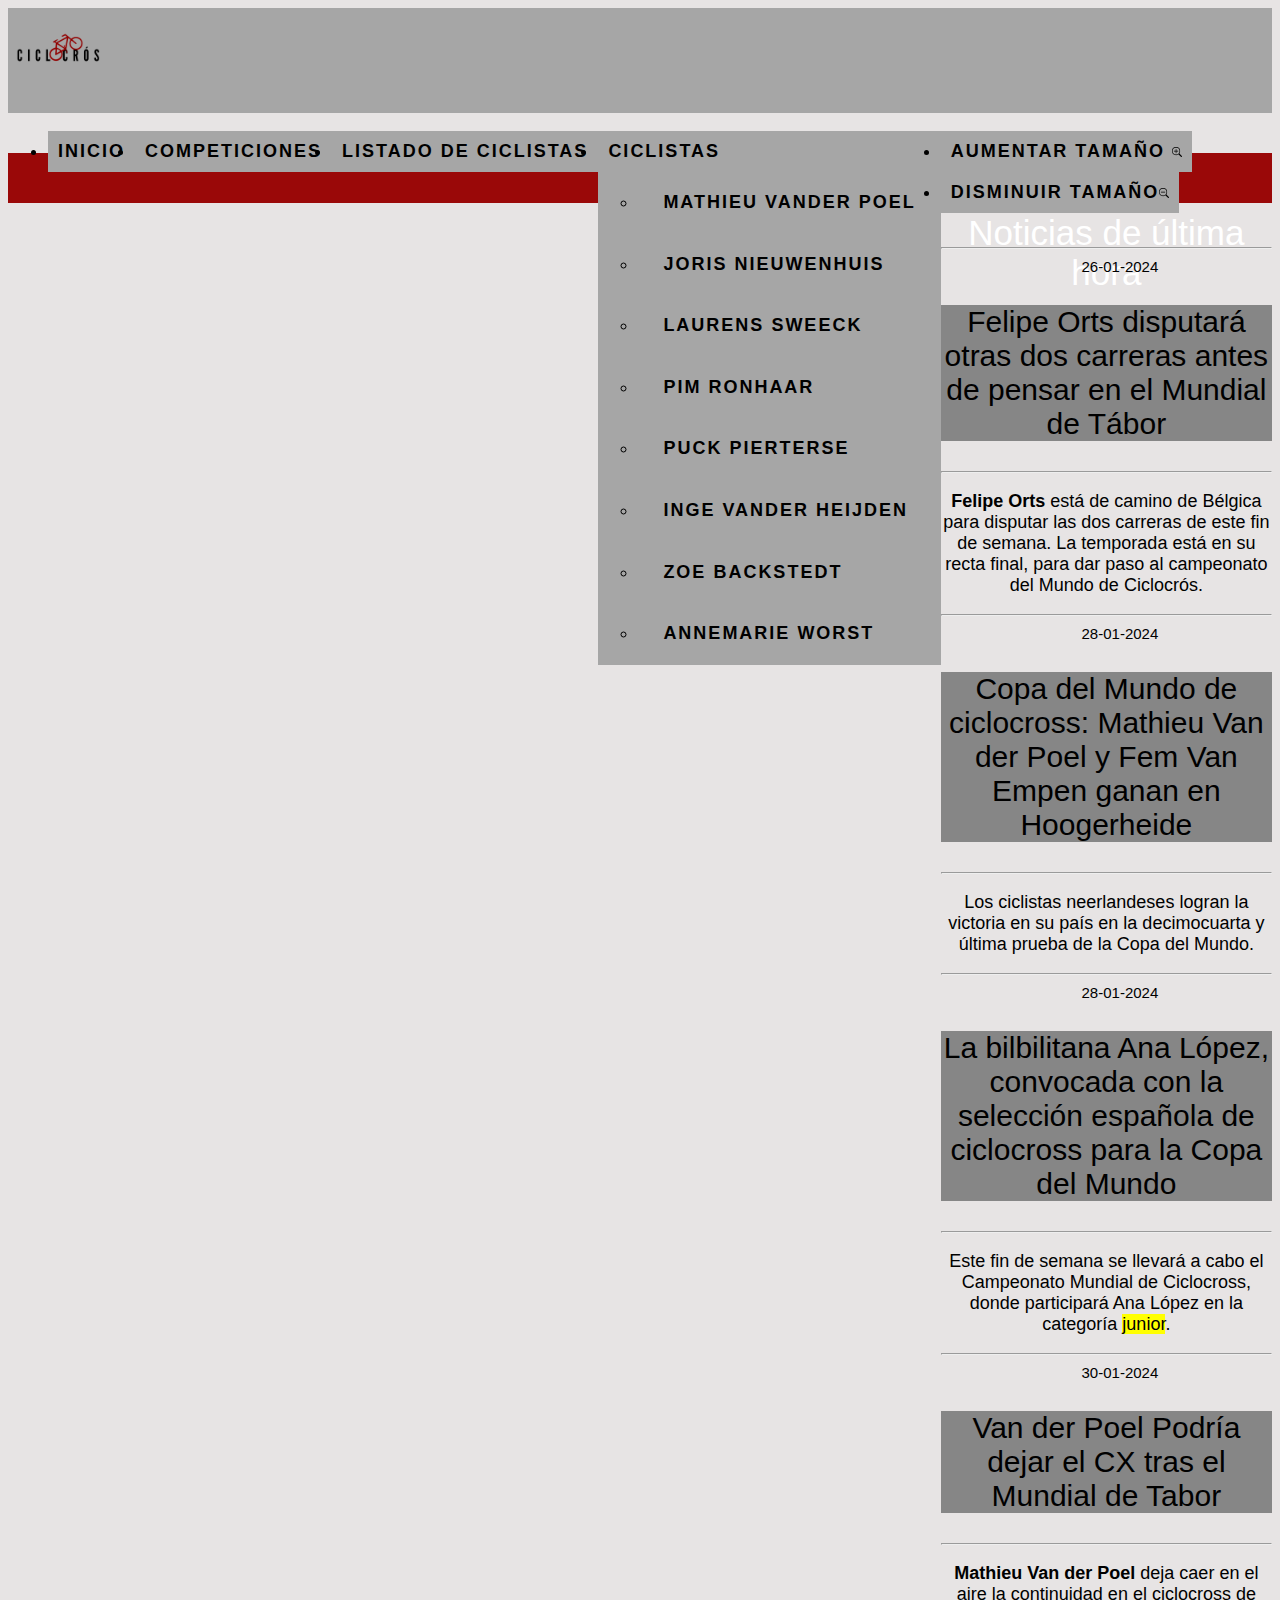
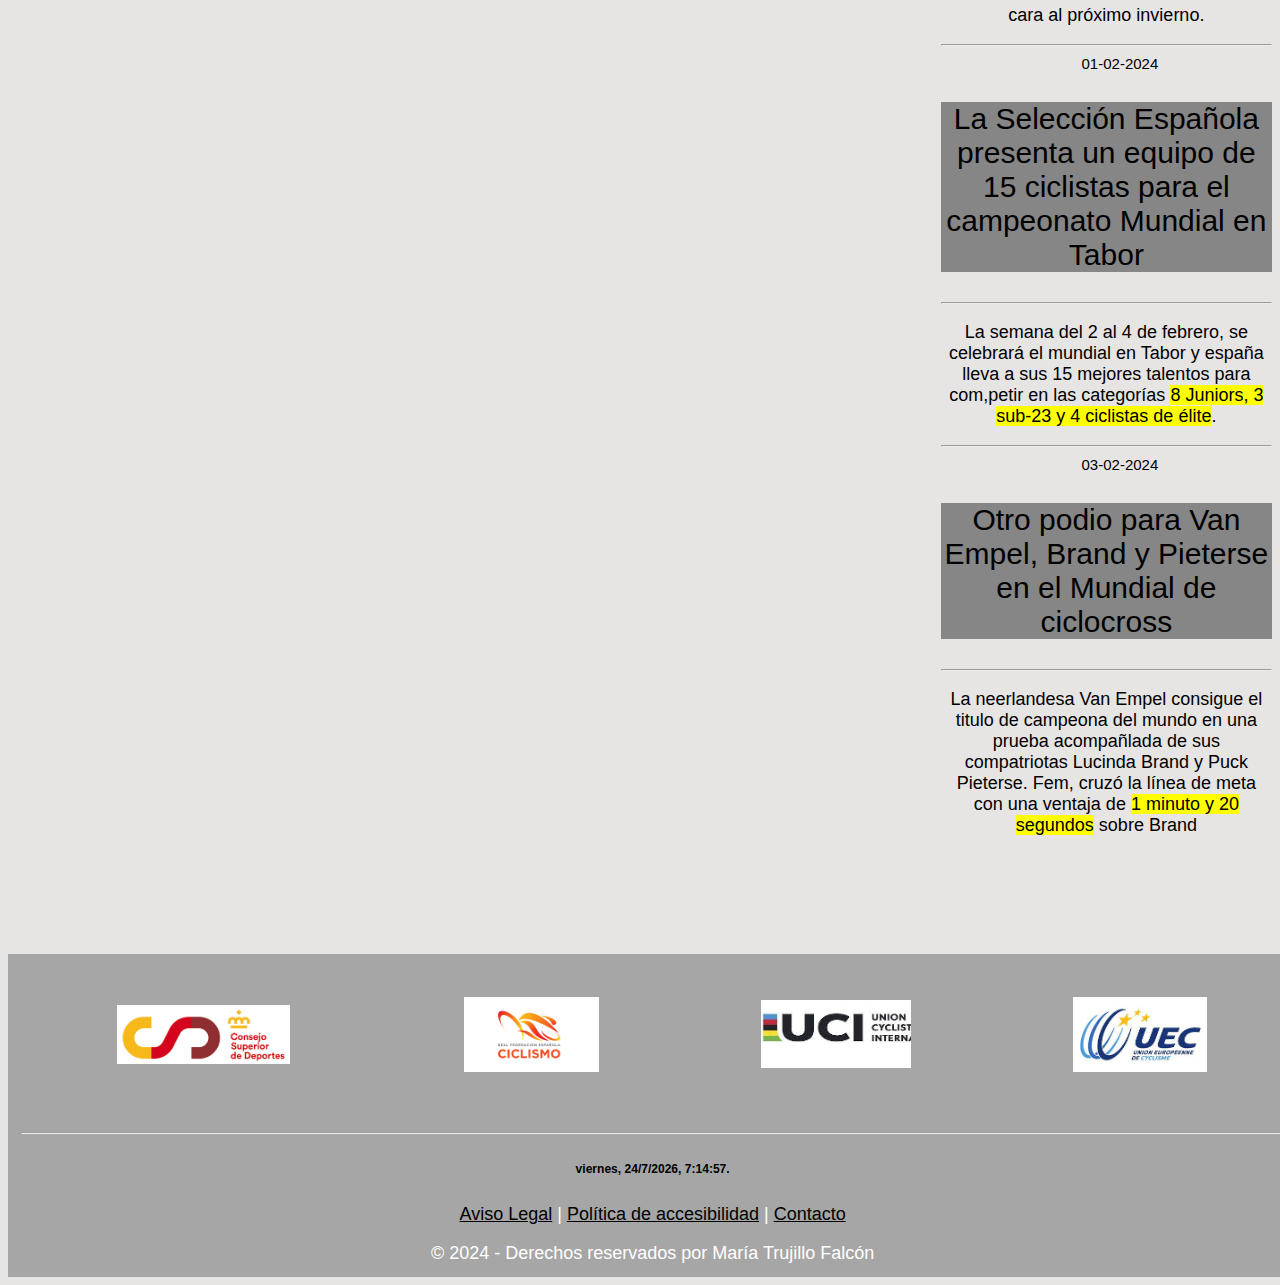
<file: Index.html>
<!DOCTYPE html>
<html lang="es">
<head>
    <meta charset="utf-8">
    <meta name="viewport" content="width=device-width, initial-scale=1.0">
    <meta name="author" content="María Trujillo Falcón">
    <meta name="description" content="Página principal de Ciclocrós">
    <meta name="keywords" content="Ciclocrós, Ciclistas, Listado Ciclistas">
    <title>Ciclocrós</title>
    <link rel="stylesheet" href="./estilos.css">
    <link rel="stylesheet" href="https://stackpath.bootstrapcdn.com/bootstrap/5.0.0-alpha1/css/bootstrap.min.css" integrity="sha384-r4NyP46KrjDleawBgD5tp8Y7UzmLA05oM1iAEQ17CSuDqnUK2+k9luXQOfXJCJ4I" crossorigin="anonymous">
</head>
<body>
    <nav class="navbar navbar-expand-lg navbar-dark" style="background-color: #a6a6a6;">
        <div class="container-fluid">
            <img src="logopagina.png" class="img-fluid" alt="Logo pagina" width="100" height="100">
            <div id="navbarNavAltMarkup" class="collapse navbar-collapse">
                <div class="collapse navbar-collapse" id="navbarSupportedContent">
                    <ul class="navbar-nav me-auto mb-2 mb-lg-0">
                        <li class="nav-item">
                            <a class="nav-link" href="./index.html">Inicio</a>
                        </li>
                        <li class="nav-item">
                            <a class="nav-link" href="./Competiciones.html">Competiciones</a>
                        </li>
                        <li class="nav-item">
                            <a class="nav-link" href="./ListadoCiclistas.html">Listado de ciclistas</a>
                        </li>
                        <li class="nav-item dropdown">
                            <a class="nav-link dropdown-toggle" href="#" id="navbarDropdown" role="button" data-toggle="dropdown" aria-haspopup="true" aria-expanded="false">Ciclistas</a>
                            <ul class="dropdown-menu" aria-labelledby="navbarDropdown">
                                <li><a class="dropdown-item" href="ListadoCiclistas/MathieuVanderPoel.html">Mathieu Vander Poel</a></li>
                                <li><a class="dropdown-item" href="ListadoCiclistas/JorisNieuwenhuis.html"> Joris Nieuwenhuis</a></li>
                                <li><a class="dropdown-item" href="ListadoCiclistas/LaurensSweeck.html">Laurens Sweeck</a></li>
                                <li><a class="dropdown-item" href="ListadoCiclistas/PimRonhaar.html">Pim Ronhaar</a></li>
                                <li><a class="dropdown-item" href="ListadoCiclistas/PuckPierterse.html">Puck Pierterse</a></li>
                                <li><a class="dropdown-item" href="ListadoCiclistas/IngeVanderHeijden.html">Inge Vander Heijden</a></li>
                                <li><a class="dropdown-item" href="ListadoCiclistas/ZoeBackstedt.html">Zoe Backstedt</a></li>
                                <li><a class="dropdown-item" href="ListadoCiclistas/AnnemarieWorst.html">Annemarie Worst</a></li>
                            </ul>
                        </li>
                        <li class="nav-item">
                            <a class="nav-link" onclick="ajustartexto(1)" href="#">Aumentar Tamaño <svg xmlns="http://www.w3.org/2000/svg" width="10" height="10" fill="currentColor" class="bi bi-zoom-in" viewBox="0 0 16 16">
                                <path fill-rule="evenodd" d="M6.5 12a5.5 5.5 0 1 0 0-11 5.5 5.5 0 0 0 0 11zM13 6.5a6.5 6.5 0 1 1-13 0 6.5 6.5 0 0 1 13 0z"/>
                                <path d="M10.344 11.742c.03.04.062.078.098.115l3.85 3.85a1 1 0 0 0 1.415-1.414l-3.85-3.85a1.007 1.007 0 0 0-.115-.1 6.538 6.538 0 0 1-1.398 1.4z"/>
                                <path fill-rule="evenodd" d="M6.5 3a.5.5 0 0 1 .5.5V6h2.5a.5.5 0 0 1 0 1H7v2.5a.5.5 0 0 1-1 0V7H3.5a.5.5 0 0 1 0-1H6V3.5a.5.5 0 0 1 .5-.5z"/>
                                </svg></a>        
                        </li>
                        <li class="nav-item">
                            <a class="nav-link" onclick="ajustartexto(-1)" href="#">Disminuir Tamaño<svg xmlns="http://www.w3.org/2000/svg" width="10" height="10" fill="currentColor" class="bi bi-zoom-out" viewBox="0 0 16 16">
                                <path fill-rule="evenodd" d="M6.5 12a5.5 5.5 0 1 0 0-11 5.5 5.5 0 0 0 0 11zM13 6.5a6.5 6.5 0 1 1-13 0 6.5 6.5 0 0 1 13 0z"/>
                                <path d="M10.344 11.742c.03.04.062.078.098.115l3.85 3.85a1 1 0 0 0 1.415-1.414l-3.85-3.85a1.007 1.007 0 0 0-.115-.1 6.538 6.538 0 0 1-1.398 1.4z"/>
                                <path fill-rule="evenodd" d="M3 6.5a.5.5 0 0 1 .5-.5h6a.5.5 0 0 1 0 1h-6a.5.5 0 0 1-.5-.5z"/>
                                </svg></a>
                        </li>
                    </ul>
                </div>
            </div>
        </div>
    </nav>
    <div style="margin-bottom: 40px;"></div>
    <main>
    <p class="articulos">
    Noticias de última hora
    </p>
    <div id="carouselSlidesOnly" class="carousel slide carousel-3" data-ride="carousel">
        <div class="carousel-inner">
            <div class="carousel-item active">
                <div class="container">
                    <div class="row">
                        <div  class="col-md-4 col-sm-12">
                            <hr class="principal">
                            <p class="fecha"><time datetime="2024-01-26">26-01-2024</time></p>
                            <p class="titulo">Felipe Orts disputará otras dos carreras antes de pensar en el Mundial de Tábor</p>
                            <hr class="articulo">
                            <p class="articulo"><strong>Felipe Orts</strong> está de camino de Bélgica para disputar las dos carreras de este fin de semana. La temporada está en su recta final, para dar paso al campeonato del Mundo de Ciclocrós.</p>
                        </div>
                        <div  class="col-md-4 col-sm-12">
                            <hr class="principal">
                            <p class="fecha"><time datetime="2024-01-28">28-01-2024</time></p>
                            <p class="titulo">Copa del Mundo de ciclocross: Mathieu Van der Poel y Fem Van Empen ganan en Hoogerheide</p>
                            <hr class="articulo">
                            <p class="articulo">Los ciclistas neerlandeses logran la victoria en su país en la decimocuarta y última prueba de la Copa del Mundo.</p>
                        </div>
                        <div  class="col-md-4 col-sm-12">
                            <hr class="principal">
                            <p class="fecha"><time datetime="2024-01-28">28-01-2024</time></p>
                            <p class="titulo">La bilbilitana Ana López, convocada con la selección española de ciclocross para la Copa del Mundo</p>
                            <hr class="articulo">
                            <p class="articulo">Este fin de semana se llevará a cabo el Campeonato Mundial de Ciclocross, donde participará Ana López en la categoría <span class="highlight">junior</span>.</p>
                        </div>
                    </div>
                </div>
            </div>
            <div class="carousel-item">
                <div class="container">
                    <div class="row">
                        <div  class="col-md-4 col-sm-12">
                            <hr class="principal">
                            <p class="fecha"><time datetime="2024-01-30">30-01-2024</time></p>
                            <p class="titulo">Van der Poel Podría dejar el CX tras el Mundial de Tabor</p>
                            <hr class="articulo">
                            <p class="articulo"><b>Mathieu Van der Poel</b> deja caer en el aire la continuidad en el ciclocross de cara al próximo invierno.</p>
                        </div>
                        <div  class="col-md-4 col-sm-12">
                            <hr class="principal">
                            <p class="fecha"><time datetime="2024-02-03">01-02-2024</time></p>
                            <p class="titulo">La Selección Española presenta un equipo de 15 ciclistas para el campeonato Mundial en Tabor</p>
                            <hr class="articulo">
                            <p class="articulo">La semana del 2 al 4 de febrero, se celebrará el mundial en Tabor y españa lleva a sus 15 mejores talentos para com,petir en las categorías <span class="highlight"> 8 Juniors, 3 sub-23 y 4 ciclistas de élite</span>.</p>
                        </div>
                        <div  class="col-md-4 col-sm-12">
                            <hr class="principal">
                            <p class="fecha"><time datetime="2024-02-03">03-02-2024</time></p>
                            <p class="titulo">Otro podio para Van Empel, Brand y Pieterse en el Mundial de ciclocross</p>
                            <hr class="articulo">
                            <p class="articulo">La neerlandesa Van Empel consigue el titulo de campeona del mundo en una prueba acompañlada de sus compatriotas Lucinda Brand y Puck Pieterse. Fem, cruzó la línea de meta con una ventaja de <span class="highlight"> 1 minuto y 20 segundos</span> sobre Brand</p>
                        </div>
                    </div>
                </div>
            </div>
        </div>
    </div>
    <div id="carouselSlidesOnly2" class="carousel slide carousel-2" data-ride="carousel" data-interval="1000">
        <div class="carousel-inner">
            <div class="carousel-item active">
                <div class="container">
                    <div class="row">
                        <div  class="col-md-4 col-sm-12">
                            <hr class="principal">
                            <p class="fecha"><time datetime="2024-01-26">26-01-2024</time></p>
                            <p class="titulo">Felipe Orts disputará otras dos carreras antes de pensar en el Mundial de Tábor</p>
                            <hr class="articulo">
                            <p class="articulo"><strong>Felipe Orts</strong> está de camino de Bélgica para disputar las dos carreras de este fin de semana. La temporada está en su recta final, para dar paso al campeonato del Mundo de Ciclocrós.</p>
                        </div>
                    <div  class="col-md-4 col-sm-12">
                        <hr class="principal">
                        <p class="fecha"><time datetime="2024-01-28">28-01-2024</time></p>
                        <p class="titulo">Copa del Mundo de ciclocross: Mathieu Van der Poel y Fem Van Empen ganan en Hoogerheide</p>
                        <hr class="articulo">
                        <p class="articulo">Los ciclistas neerlandeses logran la victoria en su país en la decimocuarta y última prueba de la Copa del Mundo.</p>
                    </div>
                </div>
            </div>
        </div>
        <div class="carousel-item">
            <div class="container">
                <div class="row">
                    <div  class="col-md-4 col-sm-12">
                        <hr class="principal">
                        <p class="fecha"><time datetime="2024-01-28">28-01-2024</time></p>
                        <p class="titulo">La bilbilitana Ana López, convocada con la selección española de ciclocross para la Copa del Mundo</p>
                        <hr class="articulo">
                        <p class="articulo">Este fin de semana se llevará a cabo el Campeonato Mundial de Ciclocross, donde participará Ana López en la categoría <span class="highlight">junior</span>.</p>
                    </div>
                    <div  class="col-md-4 col-sm-12">
                        <hr class="principal">
                        <p class="fecha"><time datetime="2024-01-30">30-01-2024</time></p>
                        <p class="titulo">Van der Poel Podría dejar el CX tras el Mundial de Tabor</p>
                        <hr class="articulo">
                        <p class="articulo"><b>Mathieu Van der Poel</b> deja caer en el aire la continuidad en el ciclocross de cara al próximo invierno.</p>
                    </div>
                </div>
            </div>
        </div>
            <div class="carousel-item">
                <div class="container">
                    <div class="row">
                        <div  class="col-md-4 col-sm-12">
                            <hr class="principal">
                            <p class="fecha"><time datetime="2024-02-03">01-02-2024</time></p>
                            <p class="titulo">La Selección Española presenta un equipo de 15 ciclistas para el campeonato Mundial en Tabor</p>
                            <hr class="articulo">
                            <p class="articulo">La semana del 2 al 4 de febrero, se celebrará el mundial en Tabor y españa lleva a sus 15 mejores talentos para com,petir en las categorías <span class="highlight"> 8 Juniors, 3 sub-23 y 4 ciclistas de élite</span>.</p>
                        </div>
                        <div  class="col-md-4 col-sm-12">
                            <hr class="principal">
                            <p class="fecha"><time datetime="2024-02-03">03-02-2024</time></p>
                            <p class="titulo">Otro podio para Van Empel, Brand y Pieterse en el Mundial de ciclocross</p>
                            <hr class="articulo">
                            <p class="articulo">La neerlandesa Van Empel consigue el titulo de campeona del mundo en una prueba acompañlada de sus compatriotas Lucinda Brand y Puck Pieterse. Fem, cruzó la línea de meta con una ventaja de <span class="highlight"> 1 minuto y 20 segundos</span> sobre Brand</p>
                        </div>
                    </div>
                </div>
            </div>
        </div>
    </div>
    <div id="carouselSlidesOnly1" class="carousel slide carousel-1" data-ride="carousel" data-interval="1000">
        <div class="carousel-inner">
            <div class="carousel-item active">
                <div class="carousel-item">
                    <div class="container">
                        <div class="row">
                            <div  class="col-md-4 col-sm-12">
                                <hr class="principal">
                                <p class="fecha"><time datetime="2024-01-26">26-01-2024</time></p>
                                <p class="titulo">Felipe Orts disputará otras dos carreras antes de pensar en el Mundial de Tábor</p>
                                <hr class="articulo">
                                <p class="articulo"><strong>Felipe Orts</strong> está de camino de Bélgica para disputar las dos carreras de este fin de semana. La temporada está en su recta final, para dar paso al campeonato del Mundo de Ciclocrós.</p>
                            </div>
                        </div>
                    </div>
                </div>
                <div class="carousel-item">
                    <div class="container">
                        <div class="row">
                            <div  class="col-md-4 col-sm-12">
                                <hr class="principal">
                                <p class="fecha"><time datetime="2024-01-28">28-01-2024</time></p>
                                <p class="titulo">Copa del Mundo de ciclocross: Mathieu Van der Poel y Fem Van Empen ganan en Hoogerheide</p>
                                <hr class="articulo">
                                <p class="articulo">Los ciclistas neerlandeses logran la victoria en su país en la decimocuarta y última prueba de la Copa del Mundo.</p>
                            </div>
                        </div>
                    </div>
                </div>
                <div class="carousel-item">
                    <div class="container">
                        <div class="row">
                            <div  class="col-md-4 col-sm-12">
                                <hr class="principal">
                                <p class="fecha"><time datetime="2024-01-28">28-01-2024</time></p>
                                <p class="titulo">La bilbilitana Ana López, convocada con la selección española de ciclocross para la Copa del Mundo</p>
                                <hr class="articulo">
                                <p class="articulo">Este fin de semana se llevará a cabo el Campeonato Mundial de Ciclocross, donde participará Ana López en la categoría <span class="highlight">junior</span>.</p>
                            </div>
                        </div>
                    </div>
                </div>
                <div class="carousel-item">
                    <div class="container">
                        <div class="row">
                            <div  class="col-md-4 col-sm-12">
                                <hr class="principal">
                                <p class="fecha"><time datetime="2024-01-30">30-01-2024</time></p>
                                <p class="titulo">Van der Poel Podría dejar el CX tras el Mundial de Tabor</p>
                                <hr class="articulo">
                                <p class="articulo"><b>Mathieu Van der Poel</b> deja caer en el aire la continuidad en el ciclocross de cara al próximo invierno.</p>
                            </div>
                        </div>
                    </div>
                </div>
                <div class="carousel-item">
                    <div class="container">
                        <div class="row">
                            <div  class="col-md-4 col-sm-12">
                                <hr class="principal">
                                <p class="fecha"><time datetime="2024-02-03">01-02-2024</time></p>
                                <p class="titulo">La Selección Española presenta un equipo de 15 ciclistas para el campeonato Mundial en Tabor</p>
                                <hr class="articulo">
                                <p class="articulo">La semana del 2 al 4 de febrero, se celebrará el mundial en Tabor y españa lleva a sus 15 mejores talentos para competir en las categorías <span class="highlight"> 8 Juniors, 3 sub-23 y 4 ciclistas de élite</span>.</p>
                            </div>
                        </div>
                    </div>
                </div>
                <div class="carousel-item">
                    <div class="container">
                        <div class="row">
                            <div  class="col-md-4 col-sm-12">
                                <hr class="principal">
                                <p class="fecha"><time datetime="2024-02-03">03-02-2024</time></p>
                                <p class="titulo">Otro podio para Van Empel, Brand y Pieterse en el Mundial de ciclocross</p>
                                <hr class="articulo">
                                <p class="articulo">La neerlandesa Van Empel consigue el titulo de campeona del mundo en una prueba acompañlada de sus compatriotas Lucinda Brand y Puck Pieterse. Fem, cruzó la línea de meta con una ventaja de <span class="highlight"> 1 minuto y 20 segundos</span> sobre Brand</p>
                            </div>
                        </div>
                    </div>
                </div>                           
            </div>
        </div>
    </div>  
</main>
    <div style="margin-bottom: 100px;"></div>
    <footer class="page-footer font-small teal pt-4">
        <div class="publicidad">
            <table>
            <tr>
                <td><img src="CSD.png" alt="Sponsor 1"></td>
                <td><img src="RFC.png" alt="Sponsor 2"></td>
                <td><img src="UCI.jpeg" alt="Sponsor 3"></td>
                <td><img src="UEC.jpeg" alt="Sponsor 4"></td>
            </tr>
            </table>  
        </div>
        <div style="margin-bottom: 50px;"></div>
        <div class="container-fluid text-center text-md-left">
        <div class="row">
            <hr class="clearfix w-100 d-md-none pb-3">
            <div class="col-md-6 mb-md-0 mb-3">
              <h6 class="text-uppercase font-weight-bold"><span id="displayDateTime"></span>.</h6>
              <p><a href="AvisoLegal.html">Aviso Legal</a> | <a href="PoliticaAccesibilidad.html">Política de accesibilidad</a> | <a href="Contacto.html">Contacto</a></p>
            </div>
        </div>
        </div>
        <div class="footer-copyright text-center py-3">© 2024 - Derechos reservados por María Trujillo Falcón</div>
    </footer>
    <script src="https://cdn.jsdelivr.net/npm/popper.js@1.16.0/dist/umd/popper.min.js" integrity="sha384-Q6E9RHvbIyZFJoft+2mJbHaEWldlvI9IOYy5n3zV9zzTtmI3UksdQRVvoxMfooAo" crossorigin="anonymous"></script>
    <script src="https://stackpath.bootstrapcdn.com/bootstrap/5.0.0-alpha1/js/bootstrap.min.js" integrity="sha384-oesi62hOLfzrys4LxRF63OJCXdXDipiYWBnvTl9Y9/TRlw5xlKIEHpNyvvDShgf/" crossorigin="anonymous"></script>
    <script>
        function ajustartexto(multiplier){
            if (document.body.style.fontSize == "") {
                document.body.style.fontSize = "1.0em";
            }
            document.body.style.fontSize = parseFloat(document.body.style.fontSize) + (multiplier * 0.2) + "em";
        }
    </script>
    <script>
        const today = new Date();
        document.getElementById("displayDateTime").innerHTML = today.toLocaleString('es-ES', { weekday: 'long', year: 'numeric', month: 'numeric', day: 'numeric', hour: 'numeric', minute: 'numeric', second: 'numeric' });
    </script>
</body>
</html>
</file>
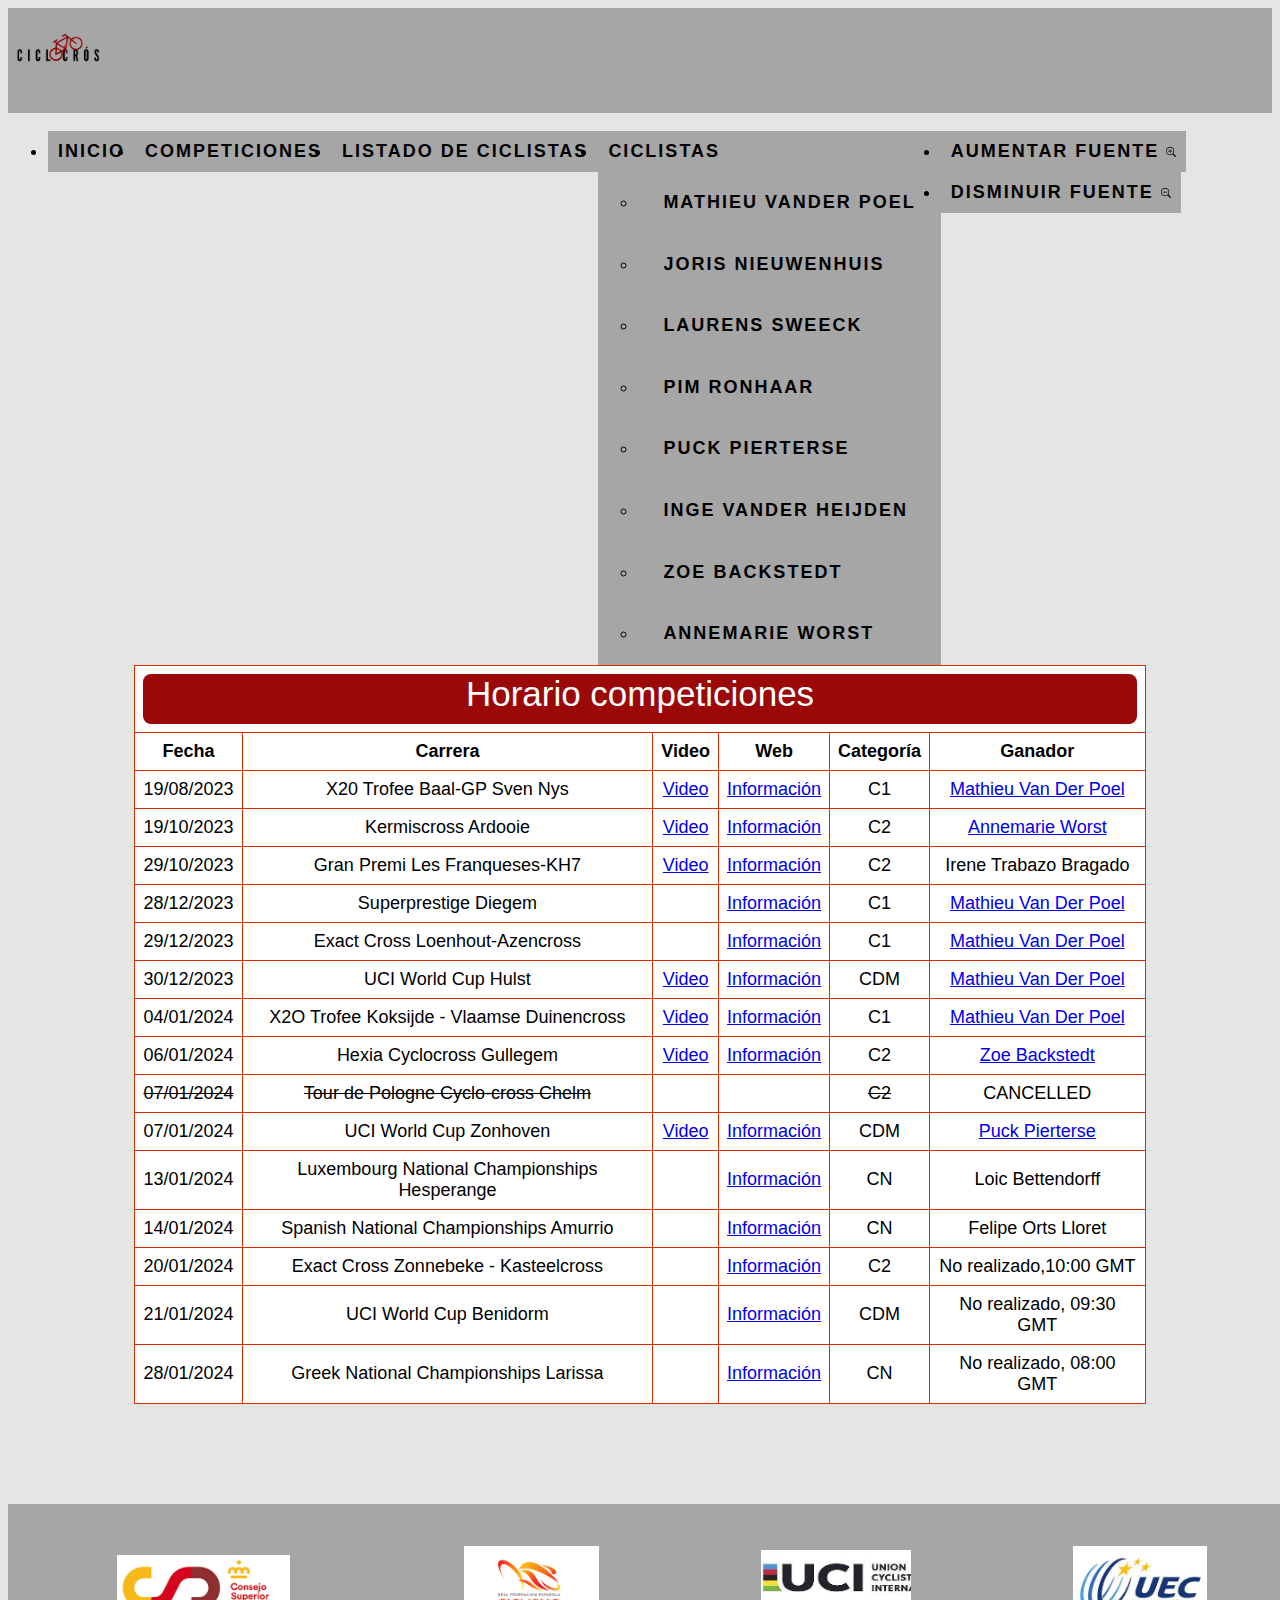
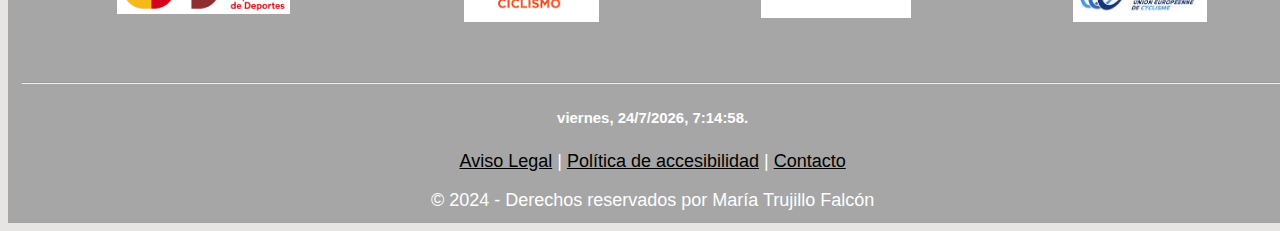
<file: Competiciones.html>
<!DOCTYPE html>
<html lang="es">
<head>
    <meta charset="utf-8">
    <meta name="viewport" content="width=device-width, initial-scale=1.0">
    <meta name="author" content="María Trujillo Falcón">
    <meta name="description" content="Página principal de Ciclocrós">
    <meta name="keywords" content="Ciclocrós, Ciclistas, Listado Ciclistas">
    <title>Competiciones</title>
    <link rel="stylesheet" href="./estilos.css">
    <link rel="stylesheet" href="https://stackpath.bootstrapcdn.com/bootstrap/5.0.0-alpha1/css/bootstrap.min.css" integrity="sha384-r4NyP46KrjDleawBgD5tp8Y7UzmLA05oM1iAEQ17CSuDqnUK2+k9luXQOfXJCJ4I" crossorigin="anonymous">
</head>
<body>
    <nav class="navbar navbar-expand-lg navbar-dark" style="background-color: #a6a6a6;">
        <div class="container-fluid">
            <img src="logopagina.png" class="img-fluid" alt="Logo pagina" width="100" height="100">
            <div id="navbarNavAltMarkup" class="collapse navbar-collapse">
                <div class="collapse navbar-collapse" id="navbarSupportedContent">
                    <ul class="navbar-nav me-auto mb-2 mb-lg-0">
                        <li class="nav-item">
                            <a class="nav-link" href="./index.html">Inicio</a>
                        </li>
                        <li class="nav-item">
                            <a class="nav-link" href="./Competiciones.html">Competiciones</a>
                        </li>
                        <li class="nav-item">
                            <a class="nav-link" href="./ListadoCiclistas.html">Listado de ciclistas</a>
                        </li>
                        <li class="nav-item dropdown">
                            <a class="nav-link dropdown-toggle" href="#" id="navbarDropdown" role="button" data-toggle="dropdown" aria-haspopup="true" aria-expanded="false">Ciclistas</a>
                            <ul class="dropdown-menu" aria-labelledby="navbarDropdown">
                                <li><a class="dropdown-item" href="ListadoCiclistas/MathieuVanderPoel.html">Mathieu Vander Poel</a></li>
                                <li><a class="dropdown-item" href="ListadoCiclistas/JorisNieuwenhuis.html"> Joris Nieuwenhuis</a></li>
                                <li><a class="dropdown-item" href="ListadoCiclistas/LaurensSweeck.html">Laurens Sweeck</a></li>
                                <li><a class="dropdown-item" href="ListadoCiclistas/PimRonhaar.html">Pim Ronhaar</a></li>
                                <li><a class="dropdown-item" href="ListadoCiclistas/PuckPierterse.html">Puck Pierterse</a></li>
                                <li><a class="dropdown-item" href="ListadoCiclistas/IngeVanderHeijden.html">Inge Vander Heijden</a></li>
                                <li><a class="dropdown-item" href="ListadoCiclistas/ZoeBackstedt.html">Zoe Backstedt</a></li>
                                <li><a class="dropdown-item" href="ListadoCiclistas/AnnemarieWorst.html">Annemarie Worst</a></li>
                            </ul>
                        </li>
                        <li class="nav-item">
                            <a class="nav-link" onclick="ajustartexto(1)" href="#">Aumentar fuente <svg xmlns="http://www.w3.org/2000/svg" width="10" height="10" fill="currentColor" class="bi bi-zoom-in" viewBox="0 0 16 16">
                                <path fill-rule="evenodd" d="M6.5 12a5.5 5.5 0 1 0 0-11 5.5 5.5 0 0 0 0 11zM13 6.5a6.5 6.5 0 1 1-13 0 6.5 6.5 0 0 1 13 0z"/>
                                <path d="M10.344 11.742c.03.04.062.078.098.115l3.85 3.85a1 1 0 0 0 1.415-1.414l-3.85-3.85a1.007 1.007 0 0 0-.115-.1 6.538 6.538 0 0 1-1.398 1.4z"/>
                                <path fill-rule="evenodd" d="M6.5 3a.5.5 0 0 1 .5.5V6h2.5a.5.5 0 0 1 0 1H7v2.5a.5.5 0 0 1-1 0V7H3.5a.5.5 0 0 1 0-1H6V3.5a.5.5 0 0 1 .5-.5z"/>
                            </svg></a>        
                        </li>
                        <li class="nav-item">
                            <a class="nav-link" onclick="ajustartexto(-1)" href="#">Disminuir fuente <svg xmlns="http://www.w3.org/2000/svg" width="10" height="10" fill="currentColor" class="bi bi-zoom-out" viewBox="0 0 16 16">
                                <path fill-rule="evenodd" d="M6.5 12a5.5 5.5 0 1 0 0-11 5.5 5.5 0 0 0 0 11zM13 6.5a6.5 6.5 0 1 1-13 0 6.5 6.5 0 0 1 13 0z"/>
                                <path d="M10.344 11.742c.03.04.062.078.098.115l3.85 3.85a1 1 0 0 0 1.415-1.414l-3.85-3.85a1.007 1.007 0 0 0-.115-.1 6.538 6.538 0 0 1-1.398 1.4z"/>
                                <path fill-rule="evenodd" d="M3 6.5a.5.5 0 0 1 .5-.5h6a.5.5 0 0 1 0 1h-6a.5.5 0 0 1-.5-.5z"/>
                            </svg></a>
                        </li>
                    </ul>
                </div>
            </div>
        </div>
      </nav>
      <div style="margin-bottom: 40px;"></div>
        <main>
            <table class="table table-striped table-hover table-bordered competiciones">
                <thead class="thead-light">
                    <tr class="competiciones">
                        <td colspan="6">
                            <h3>Horario competiciones</h3>
                        </td>    
                    </tr>
                    <tr>
                        <td><b>Fecha</b></td>
                        <td><b>Carrera</b></td>
                        <td><b>Video</b></td>
                        <td><b>Web</b></td>
                        <td><b>Categoría</b></td>
                        <td><b>Ganador</b></td>
                    </tr>
                </thead>
                <tbody>
                    <tr>
                        <td>19/08/2023</td>
                        <td>X20 Trofee Baal-GP Sven Nys</td>
                        <td><a href="https://cyclocross24.com/race/16018/#video">Video</a></td>
                        <td><a href="https://gpsvennys.be/">Información</a></td>
                        <td>C1</td>
                        <td><a href="ListadoCiclistas/MathieuVanderPoel.html">Mathieu Van Der Poel</a></td>
                    </tr>
                <tr>
                    <td>19/10/2023</td>
                    <td>Kermiscross Ardooie</td>
                    <td><a href="https://cyclocross24.com/race/15656/#video">Video</a></td>
                    <td><a href="https://cyclocrossardooie.be/">Información</a></td>
                    <td>C2</td>
                    <td><a href="ListadoCiclistas/AnnemarieWorst.html">Annemarie Worst</a></td>
                </tr>
                <tr>
                    <td>29/10/2023</td>
                    <td>Gran Premi Les Franqueses-KH7</td>
                    <td><a href="https://cyclocross24.com/race/15753/#video">Video</a></td>
                    <td><a href="https://rfec.com/index.php/es/smartweb/seccion/seccion/rfec/home">Información</a></td>
                    <td>C2</td>
                    <td>Irene Trabazo Bragado</td>
                </tr>
                <tr>
                    <td>28/12/2023</td>
                    <td>Superprestige Diegem</td>
                    <td> </td>
                    <td><a href="https://www.diegemcross.be/">Información</a></td>
                    <td>C1</td>
                    <td><a href="ListadoCiclistas/MathieuVanderPoel.html">Mathieu Van Der Poel</a></td>
                </tr>
                <tr>
                    <td>29/12/2023</td>
                    <td>Exact Cross Loenhout-Azencross</td>
                    <td> </td>
                    <td><a href="https://exactcross.be/loenhout/">Información</a></td>
                    <td>C1</td>
                    <td><a href="ListadoCiclistas/MathieuVanderPoel.html">Mathieu Van Der Poel</a></td>
                </tr>
                <tr>
                    <td>30/12/2023</td>
                    <td>UCI World Cup Hulst</td>
                    <td><a href="https://cyclocross24.com/race/16016/#video">Video</a></td>
                    <td><a href="https://www.ucicyclocrossworldcup.com/nl">Información</a></td>
                    <td>CDM</td>
                    <td><a href="ListadoCiclistas/MathieuVanderPoel.html">Mathieu Van Der Poel</a></td>
                </tr>
                <tr>
                    <td>04/01/2024</td>
                    <td>X2O Trofee Koksijde - Vlaamse Duinencross</td>
                    <td><a href="https://cyclocross24.com/race/16026/#video">Video</a></td>
                    <td><a href="https://www.koksijde.be/cyclocross">Información</a></td>
                    <td>C1</td>
                    <td><a href="ListadoCiclistas/MathieuVanderPoel.html">Mathieu Van Der Poel</a></td>
                </tr>
                <tr>
                    <td>06/01/2024</td>
                    <td>Hexia Cyclocross Gullegem</td>
                    <td><a href="https://cyclocross24.com/race/16031/#video">Video</a></td>
                    <td><a href="https://cyclocrossgullegem.be/">Información</a></td>
                    <td>C2</td>
                    <td><a href="ListadoCiclistas/ZoeBackstedt.html">Zoe Backstedt</a></td>
                </tr>
                <tr>
                    <td><s>07/01/2024</s></td>
                    <td><s>Tour de Pologne Cyclo-cross Chelm</s></td>
                    <td> </td>
                    <td> </td>
                    <td><s>C2</s></td>
                    <td>CANCELLED</td>
                </tr>
                <tr>
                    <td>07/01/2024</td>
                    <td>UCI World Cup Zonhoven</td>
                    <td><a href="https://cyclocross24.com/race/16038/#video">Video</a></td>
                    <td><a href="https://www.ucicyclocrossworldcup.com/nl">Información</a></td>
                    <td>CDM</td>
                    <td><a href="ListadoCiclistas/PuckPierterse.html">Puck Pierterse</a></td>
                </tr>
                <tr>
                    <td>13/01/2024</td>
                    <td>Luxembourg National Championships Hesperange</td>
                    <td></td>
                    <td><a href="https://www.fscl.lu/">Información</a></td>
                    <td>CN</td>
                    <td>Loic Bettendorff</td>
                </tr>
                <tr>
                    <td>14/01/2024</td>
                    <td>Spanish National Championships Amurrio</td>
                    <td></td>
                    <td><a href="https://rfec.com/index.php/es/smartweb/seccion/seccion/rfec/home">Información</a></td>
                    <td>CN</td>
                    <td>Felipe Orts Lloret</td>
                </tr>
                <tr>
                    <td>20/01/2024</td>
                    <td>Exact Cross Zonnebeke - Kasteelcross</td>
                    <td></td>
                    <td><a href="https://exactcross.be/zonnebeke/">Información</a></td>
                    <td>C2</td>
                    <td>No realizado,10:00 GMT </td>

                </tr>
                <tr>
                    <td>21/01/2024</td>
                    <td>UCI World Cup Benidorm</td>
                    <td></td>
                    <td><a href="https://www.ucicyclocrossworldcup.com/nl">Información</a></td>
                    <td>CDM</td>
                    <td>No realizado, 09:30 GMT </td>
                    
                </tr>
                <tr>
                    <td>28/01/2024</td>
                    <td>Greek National Championships Larissa</td>
                    <td></td>
                    <td><a href="https://hellenic-cycling.gr/">Información</a></td>
                    <td>CN</td>
                    <td>No realizado, 08:00 GMT</td>
                    
                </tr>
            </tbody>
        </table>
    </main>
    <div style="margin-bottom: 100px;"></div>
    <footer class="page-footer font-small teal pt-4">
        <div class="publicidad">
            <table>
            <tr>
                <td><img src="CSD.png" alt="Sponsor 1"></td>
                <td><img src="RFC.png" alt="Sponsor 2"></td>
                <td><img src="UCI.jpeg" alt="Sponsor 3"></td>
                <td><img src="UEC.jpeg" alt="Sponsor 4"></td>
            </tr>
            </table>  
        </div>
        <div style="margin-bottom: 50px;"></div>
        <div class="container-fluid text-center text-md-left">
        <div class="row">
            <hr class="clearfix w-100 d-md-none pb-3">
            <div class="col-md-6 mb-md-0 mb-3">
              <h5 class="text-uppercase font-weight-bold"><span id="displayDateTime"></span>.</h5>
              <p><a href="AvisoLegal.html">Aviso Legal</a> | <a href="PoliticaAccesibilidad.html">Política de accesibilidad</a> | <a href="contacto.html">Contacto</a></p>
            </div>
        </div>
        </div>
        <div class="footer-copyright text-center py-3">© 2024 - Derechos reservados por María Trujillo Falcón</div>
    </footer>
    <script src="https://cdn.jsdelivr.net/npm/popper.js@1.16.0/dist/umd/popper.min.js" integrity="sha384-Q6E9RHvbIyZFJoft+2mJbHaEWldlvI9IOYy5n3zV9zzTtmI3UksdQRVvoxMfooAo" crossorigin="anonymous"></script>
    <script src="https://stackpath.bootstrapcdn.com/bootstrap/5.0.0-alpha1/js/bootstrap.min.js" integrity="sha384-oesi62hOLfzrys4LxRF63OJCXdXDipiYWBnvTl9Y9/TRlw5xlKIEHpNyvvDShgf/" crossorigin="anonymous"></script>
    <script>
        function ajustartexto(multiplier){
            if (document.body.style.fontSize == "") {
                document.body.style.fontSize = "1.0em";
            }
            document.body.style.fontSize = parseFloat(document.body.style.fontSize) + (multiplier * 0.2) + "em";
        }
    </script>
    <script>
        const today = new Date();
        document.getElementById("displayDateTime").innerHTML = today.toLocaleString('es-ES', { weekday: 'long', year: 'numeric', month: 'numeric', day: 'numeric', hour: 'numeric', minute: 'numeric', second: 'numeric' });
    </script>
    </body>
</html>
</file>
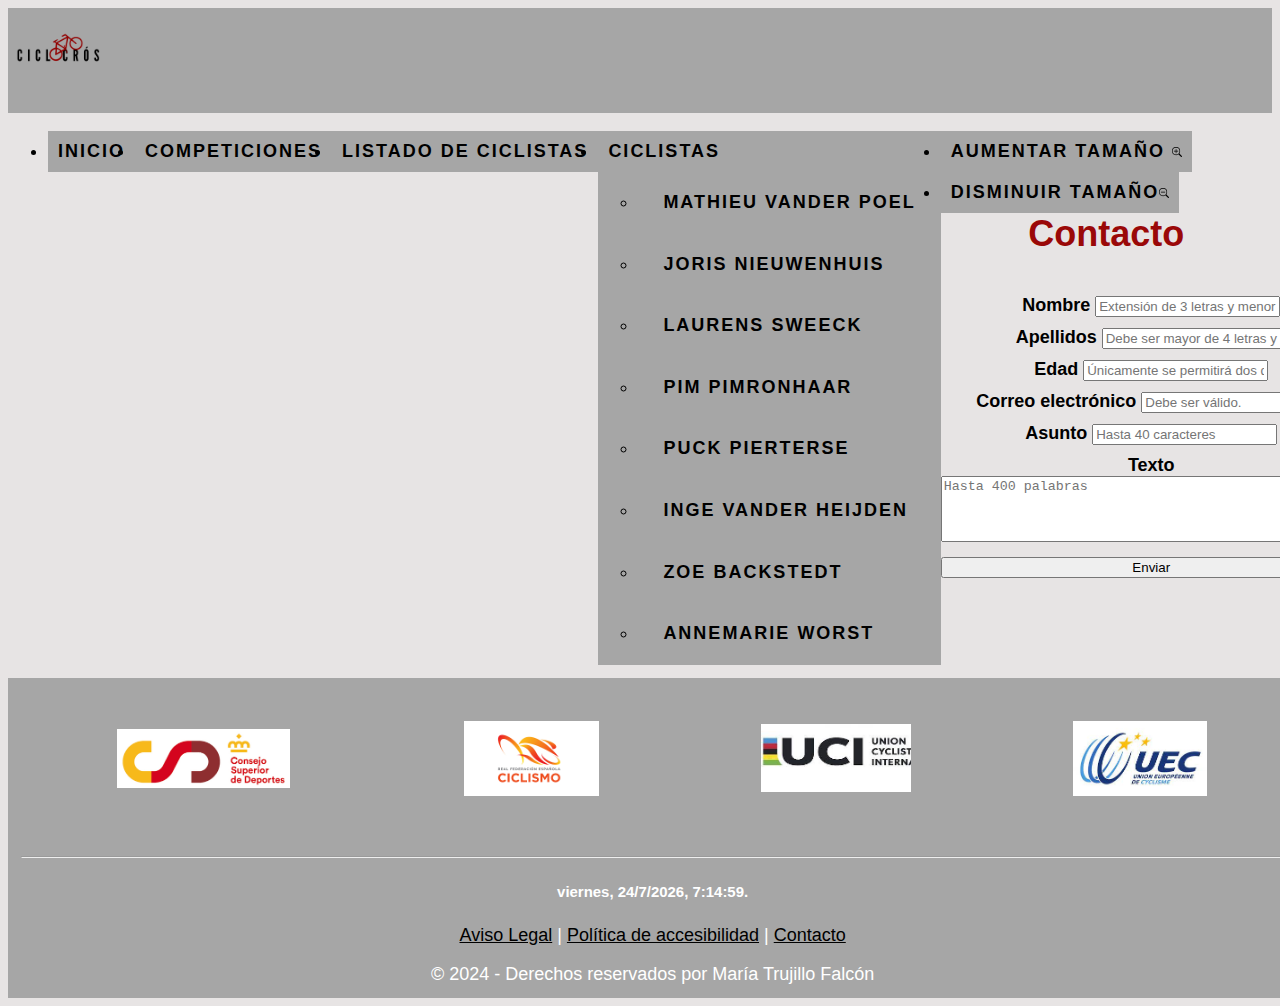
<file: Contacto.html>
<!DOCTYPE html>
<html lang="es">
<head>
    <meta charset="utf-8">
    <meta name="viewport" content="width=device-width, initial-scale=1.0">
    <meta name="author" content="María Trujillo Falcón">
    <meta name="description" content="Página principal de Ciclocrós">
    <meta name="keywords" content="Ciclocrós, Ciclistas, Listado Ciclistas">
    <title>Contacto</title>
    <link rel="stylesheet" href="./estilos.css">
    <link rel="stylesheet" href="https://stackpath.bootstrapcdn.com/bootstrap/5.0.0-alpha1/css/bootstrap.min.css" integrity="sha384-r4NyP46KrjDleawBgD5tp8Y7UzmLA05oM1iAEQ17CSuDqnUK2+k9luXQOfXJCJ4I" crossorigin="anonymous">
</head>
<body>
    <nav class="navbar navbar-expand-lg navbar-dark" style="background-color: #a6a6a6;">
        <div class="container-fluid">
            <img src="logopagina.png" class="img-fluid" alt="Logo pagina" width="100" height="100">
            <div id="navbarNavAltMarkup" class="collapse navbar-collapse">
                <div class="collapse navbar-collapse" id="navbarSupportedContent">
                    <ul class="navbar-nav me-auto mb-2 mb-lg-0">
                        <li class="nav-item">
                            <a class="nav-link" href="./index.html">Inicio</a>
                        </li>
                        <li class="nav-item">
                            <a class="nav-link" href="./Competiciones.html">Competiciones</a>
                        </li>
                        <li class="nav-item">
                            <a class="nav-link" href="./ListadoCiclistas.html">Listado de ciclistas</a>
                        </li>
                        <li class="nav-item dropdown">
                            <a class="nav-link dropdown-toggle" href="#" id="navbarDropdown" role="button" data-toggle="dropdown" aria-haspopup="true" aria-expanded="false">Ciclistas</a>
                            <ul class="dropdown-menu" aria-labelledby="navbarDropdown">
                                <li><a class="dropdown-item" href="ListadoCiclistas/MathieuVanderPoel.html">Mathieu Vander Poel</a></li>
                                <li><a class="dropdown-item" href="ListadoCiclistas/JorisNieuwenhuis.html"> Joris Nieuwenhuis</a></li>
                                <li><a class="dropdown-item" href="ListadoCiclistas/LaurensSweeck.html">Laurens Sweeck</a></li>
                                <li><a class="dropdown-item" href="ListadoCiclistas/PimRonhaar.html">Pim PimRonhaar</a></li>
                                <li><a class="dropdown-item" href="ListadoCiclistas/PuckPierterse.html">Puck Pierterse</a></li>
                                <li><a class="dropdown-item" href="ListadoCiclistas/IngeVanderHeijden.html">Inge Vander Heijden</a></li>
                                <li><a class="dropdown-item" href="ListadoCiclistas/ZoeBackstedt.html">Zoe Backstedt</a></li>
                                <li><a class="dropdown-item" href="ListadoCiclistas/AnnemarieWorst.html">Annemarie Worst</a></li>
                            </ul>
                        </li>
                        <li class="nav-item">
                            <a class="nav-link" onclick="ajustartexto(1)" href="#">Aumentar Tamaño <svg xmlns="http://www.w3.org/2000/svg" width="10" height="10" fill="currentColor" class="bi bi-zoom-in" viewBox="0 0 16 16">
                                <path fill-rule="evenodd" d="M6.5 12a5.5 5.5 0 1 0 0-11 5.5 5.5 0 0 0 0 11zM13 6.5a6.5 6.5 0 1 1-13 0 6.5 6.5 0 0 1 13 0z"/>
                                <path d="M10.344 11.742c.03.04.062.078.098.115l3.85 3.85a1 1 0 0 0 1.415-1.414l-3.85-3.85a1.007 1.007 0 0 0-.115-.1 6.538 6.538 0 0 1-1.398 1.4z"/>
                                <path fill-rule="evenodd" d="M6.5 3a.5.5 0 0 1 .5.5V6h2.5a.5.5 0 0 1 0 1H7v2.5a.5.5 0 0 1-1 0V7H3.5a.5.5 0 0 1 0-1H6V3.5a.5.5 0 0 1 .5-.5z"/>
                            </svg></a>        
                        </li>
                        <li class="nav-item">
                            <a class="nav-link" onclick="ajustartexto(-1)" href="#">Disminuir Tamaño<svg xmlns="http://www.w3.org/2000/svg" width="10" height="10" fill="currentColor" class="bi bi-zoom-out" viewBox="0 0 16 16">
                                <path fill-rule="evenodd" d="M6.5 12a5.5 5.5 0 1 0 0-11 5.5 5.5 0 0 0 0 11zM13 6.5a6.5 6.5 0 1 1-13 0 6.5 6.5 0 0 1 13 0z"/>
                                <path d="M10.344 11.742c.03.04.062.078.098.115l3.85 3.85a1 1 0 0 0 1.415-1.414l-3.85-3.85a1.007 1.007 0 0 0-.115-.1 6.538 6.538 0 0 1-1.398 1.4z"/>
                                <path fill-rule="evenodd" d="M3 6.5a.5.5 0 0 1 .5-.5h6a.5.5 0 0 1 0 1h-6a.5.5 0 0 1-.5-.5z"/>
                            </svg></a>
                        </li>
                    </ul>
                </div>
            </div>
        </div>
      </nav>
      <div style="margin-bottom: 40px;"></div>
      <main>
        <h1 class="contacto">Contacto</h1>
        <div style="margin-bottom: 40px;"></div>
        <div class="container-fluid">
            <div class="row needs-validation">
            <div class="card w-50 mx-auto py-3" >  
                           <form id="formulario" style=" display: grid; gap: 10px">
                    <div class="mb-3">
                        <label for="nombre" class="form-label">Nombre</label>
                                <input type="text" class="form-control"  placeholder="Extensión de 3 letras y menor de 14 y solo se permitirán letras." id="nombre">
                   </div>
               <div class="mb-3">
                  <label for="apellidos" class="form-label">Apellidos</label>
                      <input type="text" class="form-control"  placeholder="Debe ser mayor de 4 letras y menor de 30 y solo se permitirán letras." id="apellidos">
                     </div>
              <div class="mb-3">
                      <label for="edad" class="form-label">Edad</label>
                          <input type="text" class="form-control"  placeholder="Únicamente se permitirá dos dígitos, entre 10 y 99" id="edad">
                         </div>   
                    <div class="mb-3">
                                <label for="email" class="form-label">Correo electrónico</label>
                                <input type="email" class="form-control" id="email"   placeholder="Debe ser válido.">
                            </div>
            <div class="mb-3">
                        <label for="asunto" class="form-label">Asunto</label>
                        <input type="text" class="form-control" placeholder="Hasta 40 caracteres"  id="asunto">
                    </div>
                    <div class="mb-3">
                        <label for="texto" class="form-label">Texto</label>
                        <textarea class="form-control" id="texto" rows="4" cols="50" placeholder="Hasta 400 palabras"></textarea>
                    </div>
                        <button type="submit" class="btn btn-primary">Enviar</button>
                    </form>
            <div id="error_message" style="color:rgb(255, 0, 0)"></div>
            </div>
        </div>
    </div>
    </main>
    <div style="margin-bottom: 100px;"></div>
    <footer class="page-footer font-small teal pt-4">
        <div class="publicidad">
            <table>
            <tr>
                <td><img src="CSD.png" alt="Sponsor 1"></td>
                <td><img src="RFC.png" alt="Sponsor 2"></td>
                <td><img src="UCI.jpeg" alt="Sponsor 3"></td>
                <td><img src="UEC.jpeg" alt="Sponsor 4"></td>
            </tr>
            </table>  
        </div>
        <div style="margin-bottom: 50px;"></div>
        <div class="container-fluid text-center text-md-left">
        <div class="row">
            <hr class="clearfix w-100 d-md-none pb-3">
            <div class="col-md-6 mb-md-0 mb-3">
                <h5 class="text-uppercase font-weight-bold"><span id="displayDateTime"></span>.</h5>
                <p><a href="AvisoLegal.html">Aviso Legal</a> | <a href="PoliticaAccesibilidad.html">Política de accesibilidad</a> | <a href="Contacto.html">Contacto</a></p>
            </div>
        </div>
        </div>
        <div class="footer-copyright text-center py-3">© 2024 - Derechos reservados por María Trujillo Falcón</div>
    </footer>
    <script src="https://cdn.jsdelivr.net/npm/popper.js@1.16.0/dist/umd/popper.min.js" integrity="sha384-Q6E9RHvbIyZFJoft+2mJbHaEWldlvI9IOYy5n3zV9zzTtmI3UksdQRVvoxMfooAo" crossorigin="anonymous"></script>
    <script src="https://stackpath.bootstrapcdn.com/bootstrap/5.0.0-alpha1/js/bootstrap.min.js" integrity="sha384-oesi62hOLfzrys4LxRF63OJCXdXDipiYWBnvTl9Y9/TRlw5xlKIEHpNyvvDShgf/" crossorigin="anonymous"></script>
    <script src="./formValidation.js"></script>
    <script>
        function ajustartexto(multiplier){
            if (document.body.style.fontSize == "") {
                  document.body.style.fontSize = "1.0em";
            }
            document.body.style.fontSize = parseFloat(document.body.style.fontSize) + (multiplier * 0.2) + "em";
            }
    </script>
    <script>
        const today = new Date();
        document.getElementById("displayDateTime").innerHTML = today.toLocaleString('es-ES', { weekday: 'long', year: 'numeric', month: 'numeric', day: 'numeric', hour: 'numeric', minute: 'numeric', second: 'numeric' });
    </script>
</body>
</html>
</file>
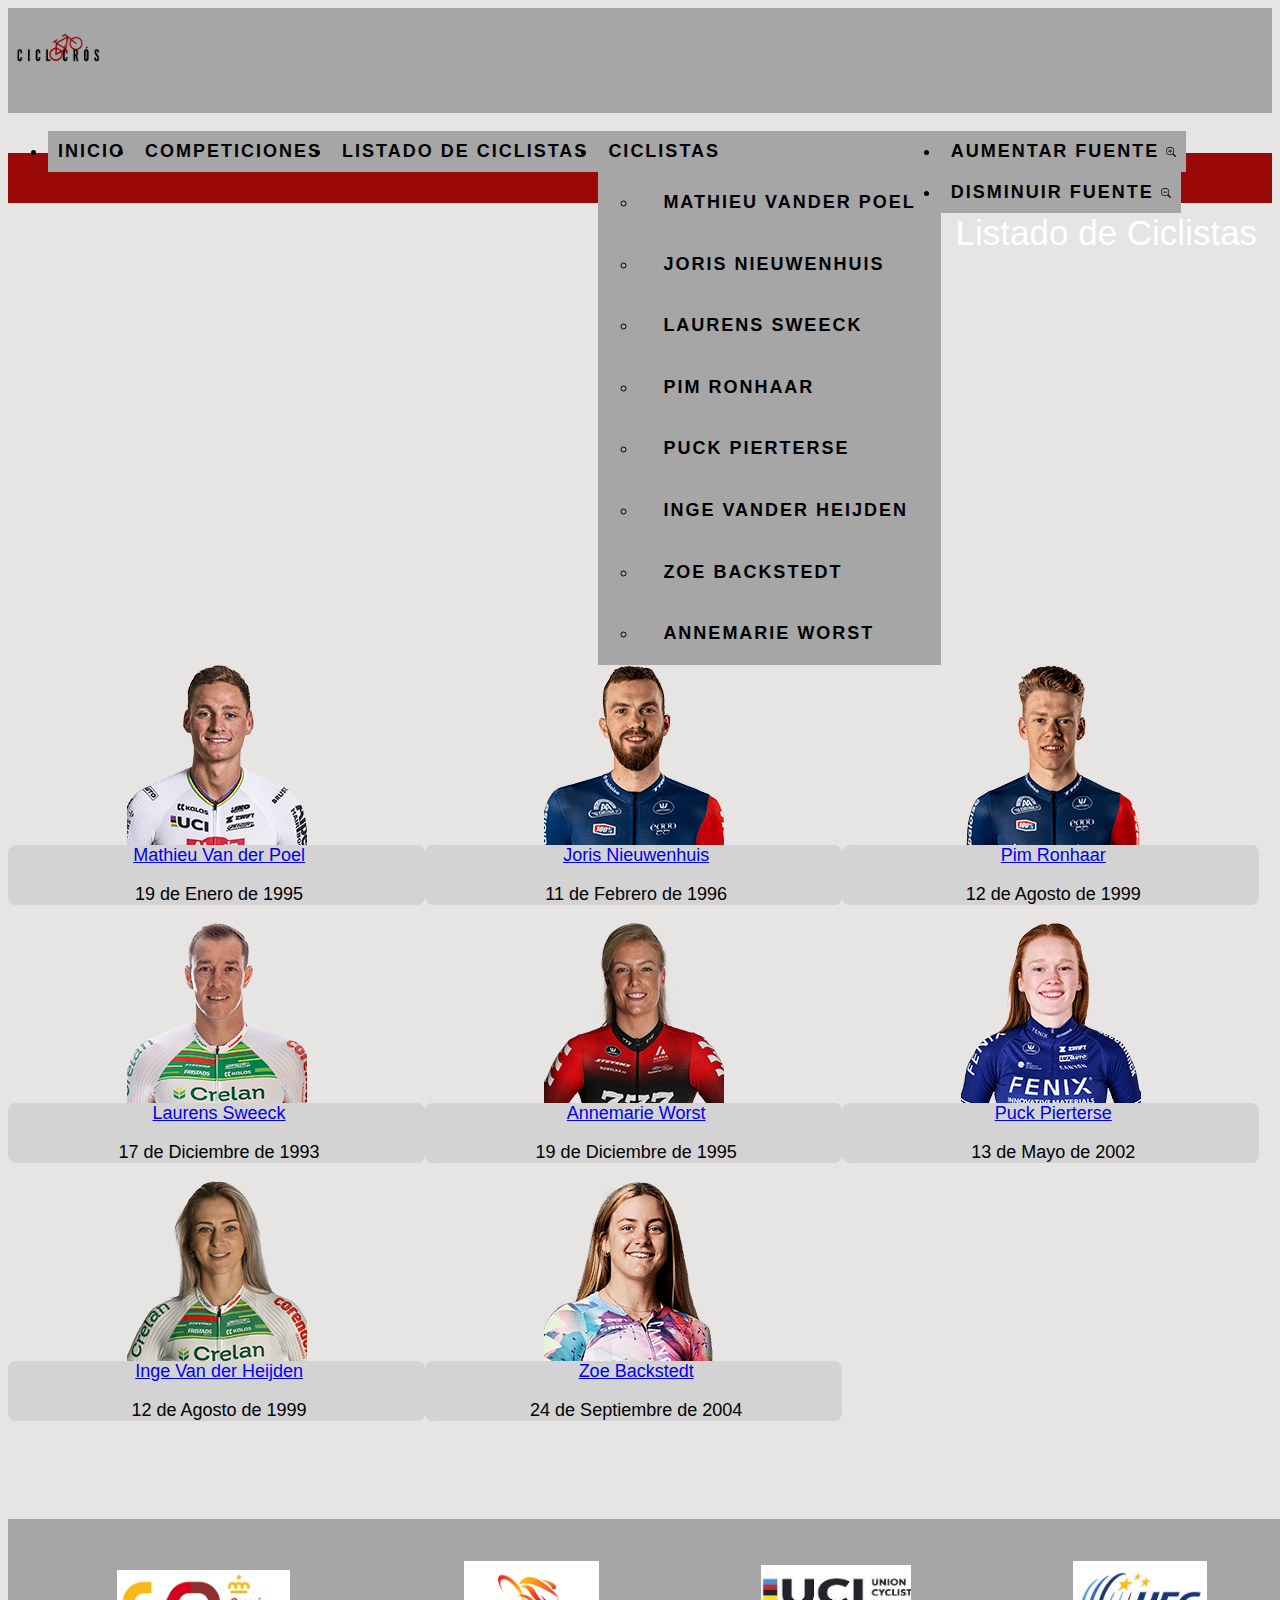
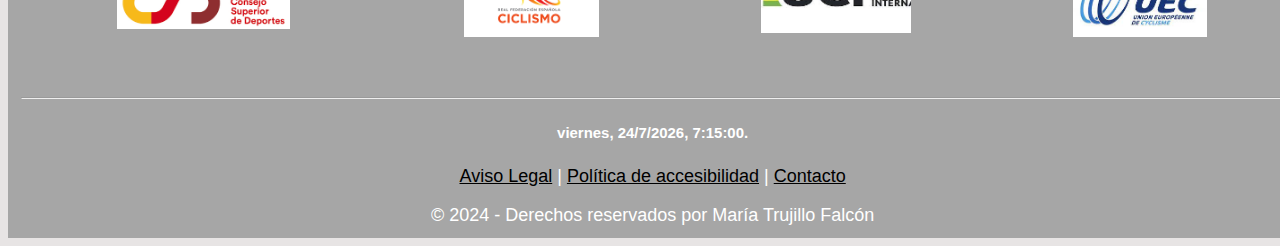
<file: ListadoCiclistas.html>
<!DOCTYPE html>
<html lang="es">
<head>
    <meta charset="utf-8">
    <meta name="viewport" content="width=device-width, initial-scale=1.0">
    <meta name="author" content="María Trujillo Falcón">
    <meta name="description" content="Página principal de Ciclocrós">
    <meta name="keywords" content="Ciclocrós, Ciclistas, Listado Ciclistas">
    <title>Listado Ciclistas</title>
    <link rel="stylesheet" href="./estilos.css">
    <link rel="stylesheet" href="https://stackpath.bootstrapcdn.com/bootstrap/5.0.0-alpha1/css/bootstrap.min.css" integrity="sha384-r4NyP46KrjDleawBgD5tp8Y7UzmLA05oM1iAEQ17CSuDqnUK2+k9luXQOfXJCJ4I" crossorigin="anonymous">
</head>
<body>
    <nav class="navbar navbar-expand-lg navbar-dark" style="background-color: #a6a6a6;">
        <div class="container-fluid">
            <img src="logopagina.png" class="img-fluid" alt="Logo pagina" width="100" height="100">
            <div id="navbarNavAltMarkup" class="collapse navbar-collapse">
                <div class="collapse navbar-collapse" id="navbarSupportedContent">
                    <ul class="navbar-nav me-auto mb-2 mb-lg-0">
                        <li class="nav-item">
                            <a class="nav-link" href="./index.html">Inicio</a>
                        </li>
                        <li class="nav-item">
                            <a class="nav-link" href="./Competiciones.html">Competiciones</a>
                        </li>
                        <li class="nav-item">
                            <a class="nav-link" href="./ListadoCiclistas.html">Listado de ciclistas</a>
                        </li>
                        <li class="nav-item dropdown">
                            <a class="nav-link dropdown-toggle" href="#" id="navbarDropdown" role="button" data-toggle="dropdown" aria-haspopup="true" aria-expanded="false">Ciclistas</a>
                            <ul class="dropdown-menu" aria-labelledby="navbarDropdown">
                                <li><a class="dropdown-item" href="ListadoCiclistas/MathieuVanderPoel.html">Mathieu Vander Poel</a></li>
                                <li><a class="dropdown-item" href="ListadoCiclistas/JorisNieuwenhuis.html"> Joris Nieuwenhuis</a></li>
                                <li><a class="dropdown-item" href="ListadoCiclistas/LaurensSweeck.html">Laurens Sweeck</a></li>
                                <li><a class="dropdown-item" href="ListadoCiclistas/PimRonhaar.html">Pim Ronhaar</a></li>
                                <li><a class="dropdown-item" href="ListadoCiclistas/PuckPierterse.html">Puck Pierterse</a></li>
                                <li><a class="dropdown-item" href="ListadoCiclistas/IngeVanderHeijden.html">Inge Vander Heijden</a></li>
                                <li><a class="dropdown-item" href="ListadoCiclistas/ZoeBackstedt.html">Zoe Backstedt</a></li>
                                <li><a class="dropdown-item" href="ListadoCiclistas/AnnemarieWorst.html">Annemarie Worst</a></li>
                            </ul>
                        </li>
                        <li class="nav-item">
                            <a class="nav-link" onclick="ajustartexto(1)" href="#">Aumentar fuente <svg xmlns="http://www.w3.org/2000/svg" width="10" height="10" fill="currentColor" class="bi bi-zoom-in" viewBox="0 0 16 16">
                                <path fill-rule="evenodd" d="M6.5 12a5.5 5.5 0 1 0 0-11 5.5 5.5 0 0 0 0 11zM13 6.5a6.5 6.5 0 1 1-13 0 6.5 6.5 0 0 1 13 0z"/>
                                <path d="M10.344 11.742c.03.04.062.078.098.115l3.85 3.85a1 1 0 0 0 1.415-1.414l-3.85-3.85a1.007 1.007 0 0 0-.115-.1 6.538 6.538 0 0 1-1.398 1.4z"/>
                                <path fill-rule="evenodd" d="M6.5 3a.5.5 0 0 1 .5.5V6h2.5a.5.5 0 0 1 0 1H7v2.5a.5.5 0 0 1-1 0V7H3.5a.5.5 0 0 1 0-1H6V3.5a.5.5 0 0 1 .5-.5z"/>
                            </svg></a>        
                        </li>
                        <li class="nav-item">
                            <a class="nav-link" onclick="ajustartexto(-1)" href="#">Disminuir fuente <svg xmlns="http://www.w3.org/2000/svg" width="10" height="10" fill="currentColor" class="bi bi-zoom-out" viewBox="0 0 16 16">
                                <path fill-rule="evenodd" d="M6.5 12a5.5 5.5 0 1 0 0-11 5.5 5.5 0 0 0 0 11zM13 6.5a6.5 6.5 0 1 1-13 0 6.5 6.5 0 0 1 13 0z"/>
                                <path d="M10.344 11.742c.03.04.062.078.098.115l3.85 3.85a1 1 0 0 0 1.415-1.414l-3.85-3.85a1.007 1.007 0 0 0-.115-.1 6.538 6.538 0 0 1-1.398 1.4z"/>
                                <path fill-rule="evenodd" d="M3 6.5a.5.5 0 0 1 .5-.5h6a.5.5 0 0 1 0 1h-6a.5.5 0 0 1-.5-.5z"/>
                            </svg></a>
                        </li>
                    </ul>
                </div>
            </div>
        </div>
      </nav>
      <div style="margin-bottom: 40px;"></div>
    <main>
        <div class="ciclistas">
                    <h3>Listado de Ciclistas</h3>
            <div class="container-ciclistas">
                <div class="card-body foto">
                    <img width="180" height="180" src="ListadoCiclistas/FotosCiclistas/MathieuVanderPoel.png" alt="Foto Mathieu Van der Poel">
                    <div class="informacion">
                        <a class="card-title" href="ListadoCiclistas/MathieuVanderPoel.html"> Mathieu Van der Poel</a>
                        <p class="card-text">19 de Enero de 1995</p>
                    </div>
                </div>
                <div class="card-body foto">
                    <img width="180" height="180" src="ListadoCiclistas/FotosCiclistas/JorisNieuwenhuis.png" alt="Foto Joris Nieuwenhuis">
                    <div class="informacion">
                        <a class="card-title" href="ListadoCiclistas/JorisNieuwenhuis.html"> Joris Nieuwenhuis</a>
                        <p class="card-text">11 de Febrero de 1996</p>
                    </div>
                </div>
                <div class="card-body foto">
                    <img width="180" height="180" src="ListadoCiclistas/FotosCiclistas/PimRonhaar.png" alt="Foto Pim Ronhaar">
                    <div class="informacion">
                        <a class="card-title" href="ListadoCiclistas/PimRonhaar.html"> Pim Ronhaar</a>
                        <p class="card-text">12 de Agosto de 1999</p>
                    </div>
                </div>
                <div class="card-body foto">
                    <img width="180" height="180" src="ListadoCiclistas/FotosCiclistas/LaurensSweeck.png" alt="Foto Laurens Sweeck">
                    <div class="informacion">
                        <a class="card-title" href="ListadoCiclistas/LaurensSweeck.html"> Laurens Sweeck</a>
                        <p class="card-text">17 de Diciembre de 1993</p>
                    </div>
                </div>
                <div class="card-body foto">
                    <img width="180" height="180" src="ListadoCiclistas/FotosCiclistas/AnnemarieWorst.png" alt="Foto Annemarie Worst">
                    <div class="informacion">
                        <a class="card-title" href="ListadoCiclistas/AnnemarieWorst.html"> Annemarie Worst</a>
                        <p class="card-text">19 de Diciembre de 1995</p>
                    </div>
                </div>
                <div class="card-body foto">
                    <img width="180" height="180" src="ListadoCiclistas/FotosCiclistas/PuckPieterse.png" alt="Foto Puck Pierterse">
                    <div class="informacion">
                        <a class="card-title" href="ListadoCiclistas/PuckPierterse.html"> Puck Pierterse</a>
                        <p class="card-text">13 de Mayo de 2002</p>
                    </div>
                </div>
                <div class="card-body foto">
                    <img width="180" height="180" src="ListadoCiclistas/FotosCiclistas/IngeVanderHeijden.png" alt="Foto Inge Van der Heijden">
                    <div class="informacion">
                        <a class="card-title" href="ListadoCiclistas/IngeVanderHeijden.html"> Inge Van der Heijden</a>
                        <p class="card-text">12 de Agosto de 1999</p>
                    </div>
                </div>
                <div class="card-body foto">
                    <img width="180" height="180" src="ListadoCiclistas/FotosCiclistas/ZoeBackstedt.png" alt="Foto Zoe Backstedt">
                    <div class="informacion">
                        <a class="card-title" href="ListadoCiclistas/ZoeBackstedt.html"> Zoe Backstedt</a>
                        <p class="card-text">24 de Septiembre de 2004</p>
                    </div>
                </div>
            </div>
        </div>
    </main>
    <div style="margin-bottom: 80px;"></div>
    <footer class="page-footer font-small teal pt-4">
        <div class="publicidad">
            <table>
            <tr>
                <td><img src="CSD.png" alt="Sponsor 1"></td>
                <td><img src="RFC.png" alt="Sponsor 2"></td>
                <td><img src="UCI.jpeg" alt="Sponsor 3"></td>
                <td><img src="UEC.jpeg" alt="Sponsor 4"></td>
            </tr>
            </table>  
        </div>
        <div style="margin-bottom: 50px;"></div>
        <div class="container-fluid text-center text-md-left">
        <div class="row">
            <hr class="clearfix w-100 d-md-none pb-3">
            <div class="col-md-6 mb-md-0 mb-3">
              <h5 class="text-uppercase font-weight-bold"><span id="displayDateTime"></span>.</h5>
              <p><a href="AvisoLegal.html">Aviso Legal</a> | <a href="PoliticaAccesibilidad.html">Política de accesibilidad</a> | <a href="contacto.html">Contacto</a></p>
            </div>
        </div>
        </div>
        <div class="footer-copyright text-center py-3">© 2024 - Derechos reservados por María Trujillo Falcón</div>
    </footer>
    <script src="https://cdn.jsdelivr.net/npm/popper.js@1.16.0/dist/umd/popper.min.js" integrity="sha384-Q6E9RHvbIyZFJoft+2mJbHaEWldlvI9IOYy5n3zV9zzTtmI3UksdQRVvoxMfooAo" crossorigin="anonymous"></script>
    <script src="https://stackpath.bootstrapcdn.com/bootstrap/5.0.0-alpha1/js/bootstrap.min.js" integrity="sha384-oesi62hOLfzrys4LxRF63OJCXdXDipiYWBnvTl9Y9/TRlw5xlKIEHpNyvvDShgf/" crossorigin="anonymous"></script>
    <script>
        function ajustartexto(multiplier){
            if (document.body.style.fontSize == "") {
                document.body.style.fontSize = "1.0em";
            }
            document.body.style.fontSize = parseFloat(document.body.style.fontSize) + (multiplier * 0.2) + "em";
        }
    </script>
    <script>
        const today = new Date();
        document.getElementById("displayDateTime").innerHTML = today.toLocaleString('es-ES', { weekday: 'long', year: 'numeric', month: 'numeric', day: 'numeric', hour: 'numeric', minute: 'numeric', second: 'numeric' });
    </script>
    </body>
</html>
</file>
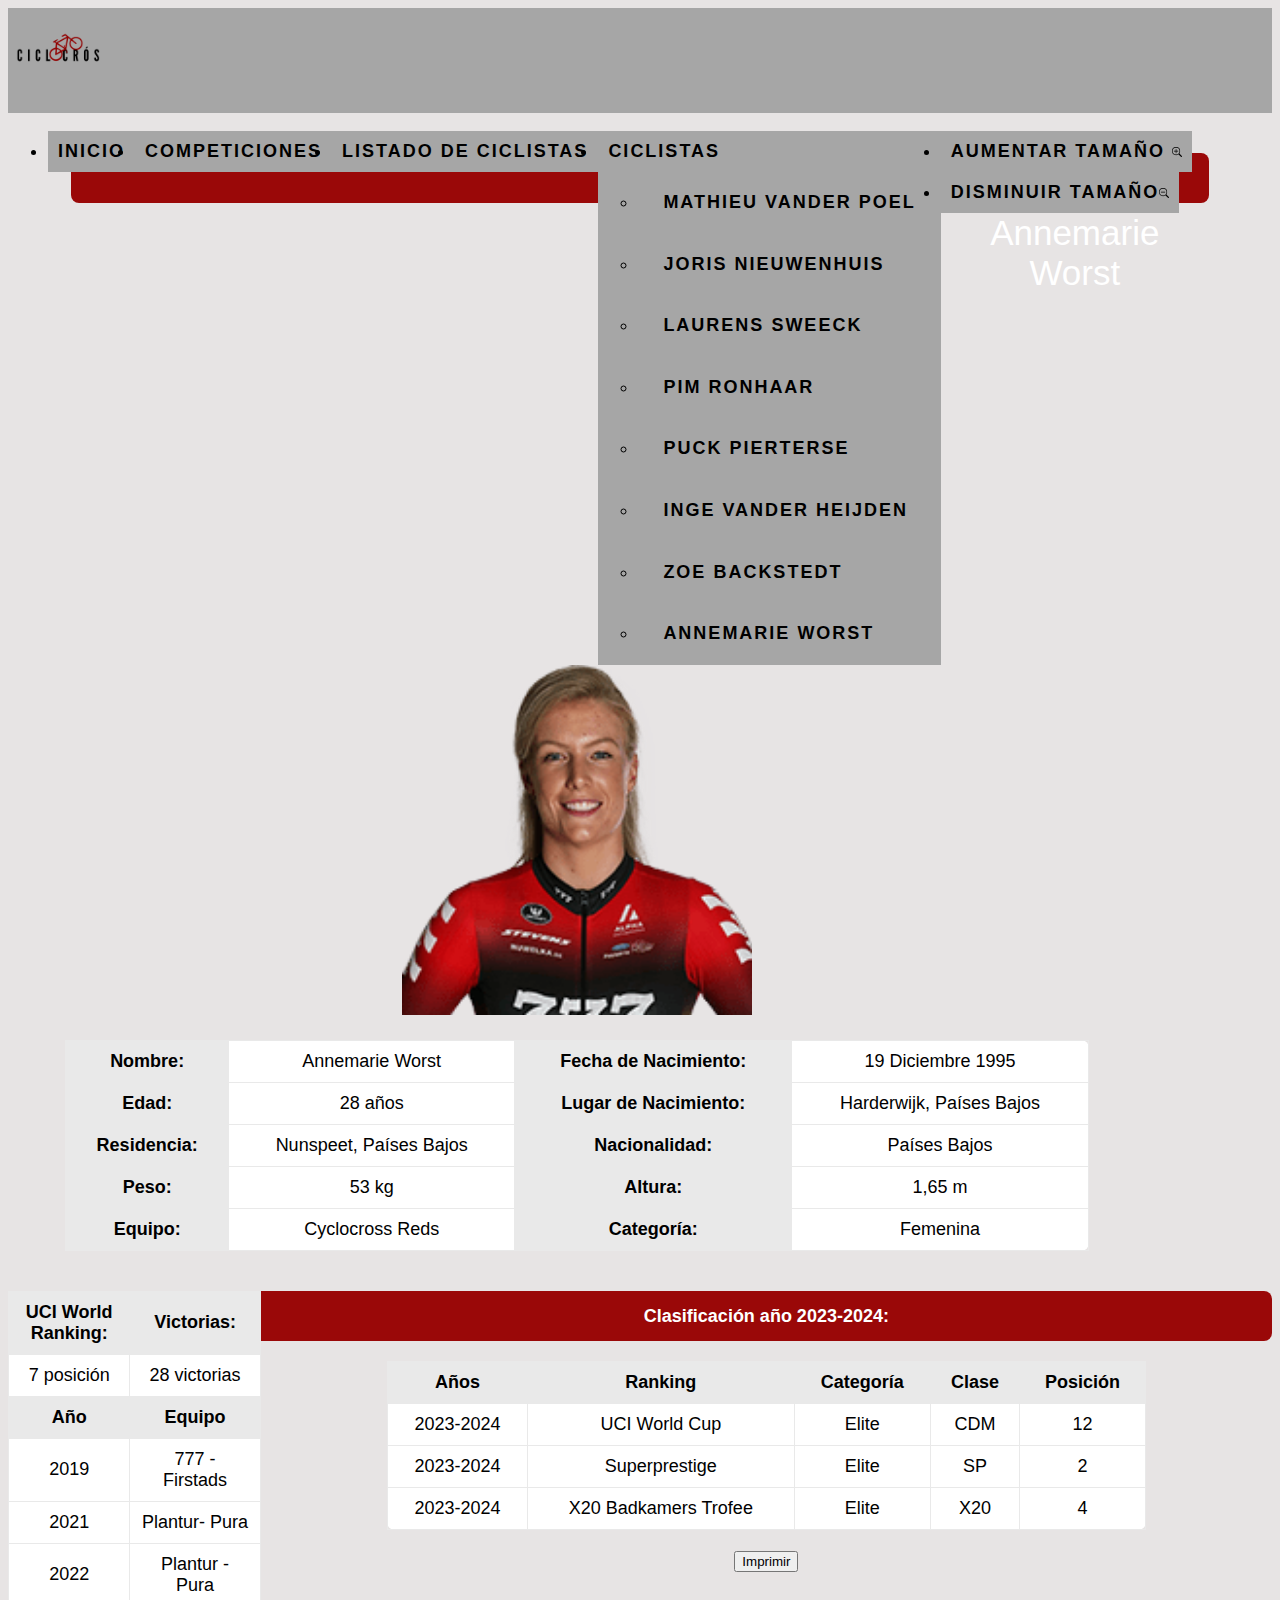
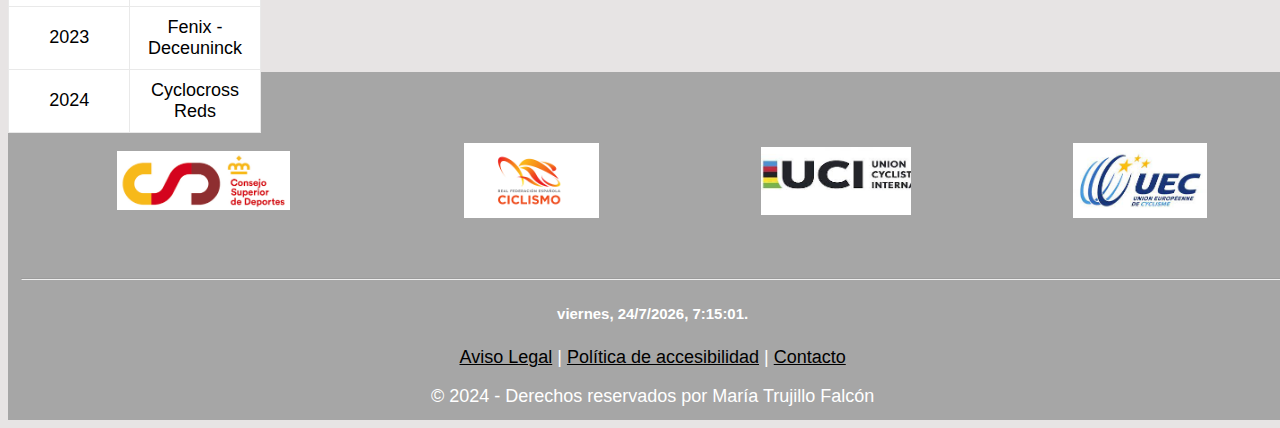
<file: ListadoCiclistas/AnnemarieWorst.html>
<!DOCTYPE html>
<html lang="es">
<head>
    <meta charset="utf-8">
    <meta name="viewport" content="width=device-width, initial-scale=1.0">
    <meta name="author" content="María Trujillo Falcón">
    <meta name="description" content="Página principal de Ciclocrós">
    <meta name="keywords" content="Ciclocrós, Ciclistas, Listado Ciclistas">
    <title>Annemarie Worst</title>
    <link rel="stylesheet" href="../estilos.css">
    <link rel="stylesheet" href="https://stackpath.bootstrapcdn.com/bootstrap/5.0.0-alpha1/css/bootstrap.min.css" integrity="sha384-r4NyP46KrjDleawBgD5tp8Y7UzmLA05oM1iAEQ17CSuDqnUK2+k9luXQOfXJCJ4I" crossorigin="anonymous">
</head>
<body>
    <nav class="navbar navbar-expand-lg navbar-dark" style="background-color: #a6a6a6;">
        <div class="container-fluid">
            <img src="../logopagina.png" class="img-fluid" alt="Logo pagina" width="100" height="100">
            <div class="collapse navbar-collapse" id="navbarSupportedContent">
                <ul class="navbar-nav me-auto mb-2 mb-lg-0">
                    <li class="nav-item">
                        <a class="nav-link" href="../index.html">Inicio</a>
                    </li>
                    <li class="nav-item">
                        <a class="nav-link" href="../Competiciones.html">Competiciones</a>
                    </li>
                    <li class="nav-item">
                        <a class="nav-link" href="../ListadoCiclistas.html">Listado de ciclistas</a>
                    </li>
                    <li class="nav-item dropdown">
                        <a class="nav-link dropdown-toggle" href="#" id="navbarDropdown" role="button" data-toggle="dropdown" aria-haspopup="true" aria-expanded="false">Ciclistas</a>
                        <ul class="dropdown-menu" aria-labelledby="navbarDropdown">
                            <li><a class="dropdown-item" href="../ListadoCiclistas/MathieuVanderPoel.html">Mathieu Vander Poel</a></li>
                            <li><a class="dropdown-item" href="../ListadoCiclistas/JorisNieuwenhuis.html"> Joris Nieuwenhuis</a></li>
                            <li><a class="dropdown-item" href="../ListadoCiclistas/LaurensSweeck.html">Laurens Sweeck</a></li>
                            <li><a class="dropdown-item" href="../ListadoCiclistas/PimRonhaar.html">Pim Ronhaar</a></li>
                            <li><a class="dropdown-item" href="../ListadoCiclistas/PuckPierterse.html">Puck Pierterse</a></li>
                            <li><a class="dropdown-item" href="../ListadoCiclistas/IngeVanderHeijden.html">Inge Vander Heijden</a></li>
                            <li><a class="dropdown-item" href="../ListadoCiclistas/ZoeBackstedt.html">Zoe Backstedt</a></li>
                            <li><a class="dropdown-item" href="../ListadoCiclistas/AnnemarieWorst.html">Annemarie Worst</a></li>
                        </ul>
                    </li>
                    <li class="nav-item">
                        <a class="nav-link" onclick="ajustartexto(1)" href="#">Aumentar Tamaño <svg xmlns="http://www.w3.org/2000/svg" width="10" height="10" fill="currentColor" class="bi bi-zoom-in" viewBox="0 0 16 16">
                            <path fill-rule="evenodd" d="M6.5 12a5.5 5.5 0 1 0 0-11 5.5 5.5 0 0 0 0 11zM13 6.5a6.5 6.5 0 1 1-13 0 6.5 6.5 0 0 1 13 0z"/>
                            <path d="M10.344 11.742c.03.04.062.078.098.115l3.85 3.85a1 1 0 0 0 1.415-1.414l-3.85-3.85a1.007 1.007 0 0 0-.115-.1 6.538 6.538 0 0 1-1.398 1.4z"/>
                            <path fill-rule="evenodd" d="M6.5 3a.5.5 0 0 1 .5.5V6h2.5a.5.5 0 0 1 0 1H7v2.5a.5.5 0 0 1-1 0V7H3.5a.5.5 0 0 1 0-1H6V3.5a.5.5 0 0 1 .5-.5z"/>
                          </svg></a>        
                    </li>
                    <li class="nav-item">
                        <a class="nav-link" onclick="ajustartexto(-1)" href="#">Disminuir Tamaño<svg xmlns="http://www.w3.org/2000/svg" width="10" height="10" fill="currentColor" class="bi bi-zoom-out" viewBox="0 0 16 16">
                            <path fill-rule="evenodd" d="M6.5 12a5.5 5.5 0 1 0 0-11 5.5 5.5 0 0 0 0 11zM13 6.5a6.5 6.5 0 1 1-13 0 6.5 6.5 0 0 1 13 0z"/>
                            <path d="M10.344 11.742c.03.04.062.078.098.115l3.85 3.85a1 1 0 0 0 1.415-1.414l-3.85-3.85a1.007 1.007 0 0 0-.115-.1 6.538 6.538 0 0 1-1.398 1.4z"/>
                            <path fill-rule="evenodd" d="M3 6.5a.5.5 0 0 1 .5-.5h6a.5.5 0 0 1 0 1h-6a.5.5 0 0 1-.5-.5z"/>
                          </svg></a>
                    </li>
                </ul>
            </div>
        </div>
    </nav>
    <div style="margin-bottom: 40px;"></div>
    <main>      
        <p class="participante">
            Annemarie Worst
        </p>
        <div style="width: 90%;" class="mx-auto">
            <div class="row">
                <div class="col-md-3 ml-auto order-md-1">
                    <img class="img-fluid" width="350" height="350" src="./FotosCiclistas/AnnemarieWorst.png" alt="Foto de Annemarie Worst">
                </div>
                <div class="col-md-6">
                    <table class="table participante">
                        <tr>
                            <th>Nombre:</th>
                            <td>Annemarie Worst</td>
                            <th>Fecha de Nacimiento:</th>
                            <td>19 Diciembre 1995</td>
                        </tr>
                        <tr>
                            <th>Edad:</th>
                            <td>28 años</td>
                            <th>Lugar de Nacimiento:</th>
                            <td>Harderwijk, Países Bajos</td>
                        </tr>
                        <tr>
                            <th>Residencia:</th>
                            <td>Nunspeet, Países Bajos</td>
                            <th>Nacionalidad:</th>
                            <td>Países Bajos</td>
                        </tr>
                        <tr>
                            <th>Peso:</th>
                            <td>53 kg</td>
                            <th>Altura:</th>
                            <td>1,65 m</td>  
                        </tr>
                        <tr>
                            <th>Equipo:</th>
                            <td>Cyclocross Reds</td>
                            <th>Categoría:</th>
                            <td>Femenina</td>
                        </tr>
                    </table>
                </div>
            </div>
        </div>
        <div style="margin-bottom: 40px;"></div>
        <div class="row">
            <div class="col-md-6">
                <table class="table infoadicional w-50 mx-auto">
                    <tr>
                        <th>UCI World Ranking:</th>
                        <th>Victorias:</th>
                    </tr>
                    <tr>
                        <td>7 posición</td>
                        <td>28 victorias</td>
                    </tr>
                    <tr>
                        <th>Año</th>
                        <th>Equipo</th> 
                    </tr>
                    <tr>
                        <td>2019</td>
                        <td>777 - Firstads</td>
                    </tr>
                    <tr>
                        <td>2021</td>
                        <td>Plantur- Pura</td>
                    </tr>
                    <tr>
                        <td>2022</td>
                        <td>Plantur - Pura</td>
                    </tr>
                    <tr>
                        <td>2023</td>
                        <td>Fenix - Deceuninck</td>
                    </tr>
                    <tr>
                        <td>2024</td>
                        <td>Cyclocross Reds</td>  
                    </tr>
                </table>
            </div>
        </div>
            <div class="row">
                <div class="col-md-12">
                    <div class="clasificacion-tittle">Clasificación año 2023-2024:</div>
                        <table class="table clasificacion">
                            <tr>
                                <th>Años</th>
                                <th>Ranking</th>
                                <th>Categoría</th>
                                <th>Clase</th>
                                <th>Posición</th>
                            </tr>
                            <tr>
                                <td>2023-2024</td>
                                <td>UCI World Cup</td>
                                <td>Elite</td>
                                <td>CDM</td>
                                <td>12</td>
                            </tr>
                            <tr>
                                <td>2023-2024</td>
                                <td>Superprestige</td>
                                <td>Elite</td>
                                <td>SP</td>
                                <td>2</td>
                            </tr>
                            <tr>
                                <td>2023-2024</td>
                                <td>X20 Badkamers Trofee</td>
                                <td>Elite</td>
                                <td>X20</td>
                                <td>4</td>
                            </tr>
                    </table>
                <button class="no-print" onclick="window.print();">Imprimir</button>
            </div>
        </div>
    </main>
    <div style="margin-bottom: 100px;"></div>
    <footer class="page-footer font-small teal pt-4">
        <div class="publicidad">
            <table>
            <tr>
                <td><img src="../CSD.png" alt="Sponsor 1"></td>
                <td><img src="../RFC.png" alt="Sponsor 2"></td>
                <td><img src="../UCI.jpeg" alt="Sponsor 3"></td>
                <td><img src="../UEC.jpeg" alt="Sponsor 4"></td>
            </tr>
            </table>  
        </div>
        <div style="margin-bottom: 50px;"></div>
        <div class="container-fluid text-center text-md-left">
        <div class="row">
            <hr class="clearfix w-100 d-md-none pb-3">
            <div class="col-md-6 mb-md-0 mb-3">
              <h5 class="text-uppercase font-weight-bold"><span id="displayDateTime"></span>.</h5>
              <p><a href="../AvisoLegal.html">Aviso Legal</a> | <a href="../PoliticaAccesibilidad.html">Política de accesibilidad</a> | <a href="../Contacto.html">Contacto</a></p>
            </div>
        </div>
        </div>
        <div class="footer-copyright text-center py-3">© 2024 - Derechos reservados por María Trujillo Falcón</div>
    </footer>
    <script src="https://cdn.jsdelivr.net/npm/popper.js@1.16.0/dist/umd/popper.min.js" integrity="sha384-Q6E9RHvbIyZFJoft+2mJbHaEWldlvI9IOYy5n3zV9zzTtmI3UksdQRVvoxMfooAo" crossorigin="anonymous"></script>
    <script src="https://stackpath.bootstrapcdn.com/bootstrap/5.0.0-alpha1/js/bootstrap.min.js" integrity="sha384-oesi62hOLfzrys4LxRF63OJCXdXDipiYWBnvTl9Y9/TRlw5xlKIEHpNyvvDShgf/" crossorigin="anonymous"></script>
    <script>
        function ajustartexto(multiplier){
            if (document.body.style.fontSize == "") {
                document.body.style.fontSize = "1.0em";
            }
            document.body.style.fontSize = parseFloat(document.body.style.fontSize) + (multiplier * 0.2) + "em";
        }
    </script>
    <script>
        const today = new Date();
        document.getElementById("displayDateTime").innerHTML = today.toLocaleString('es-ES', { weekday: 'long', year: 'numeric', month: 'numeric', day: 'numeric', hour: 'numeric', minute: 'numeric', second: 'numeric' });
    </script>
</body>
</html>
</file>
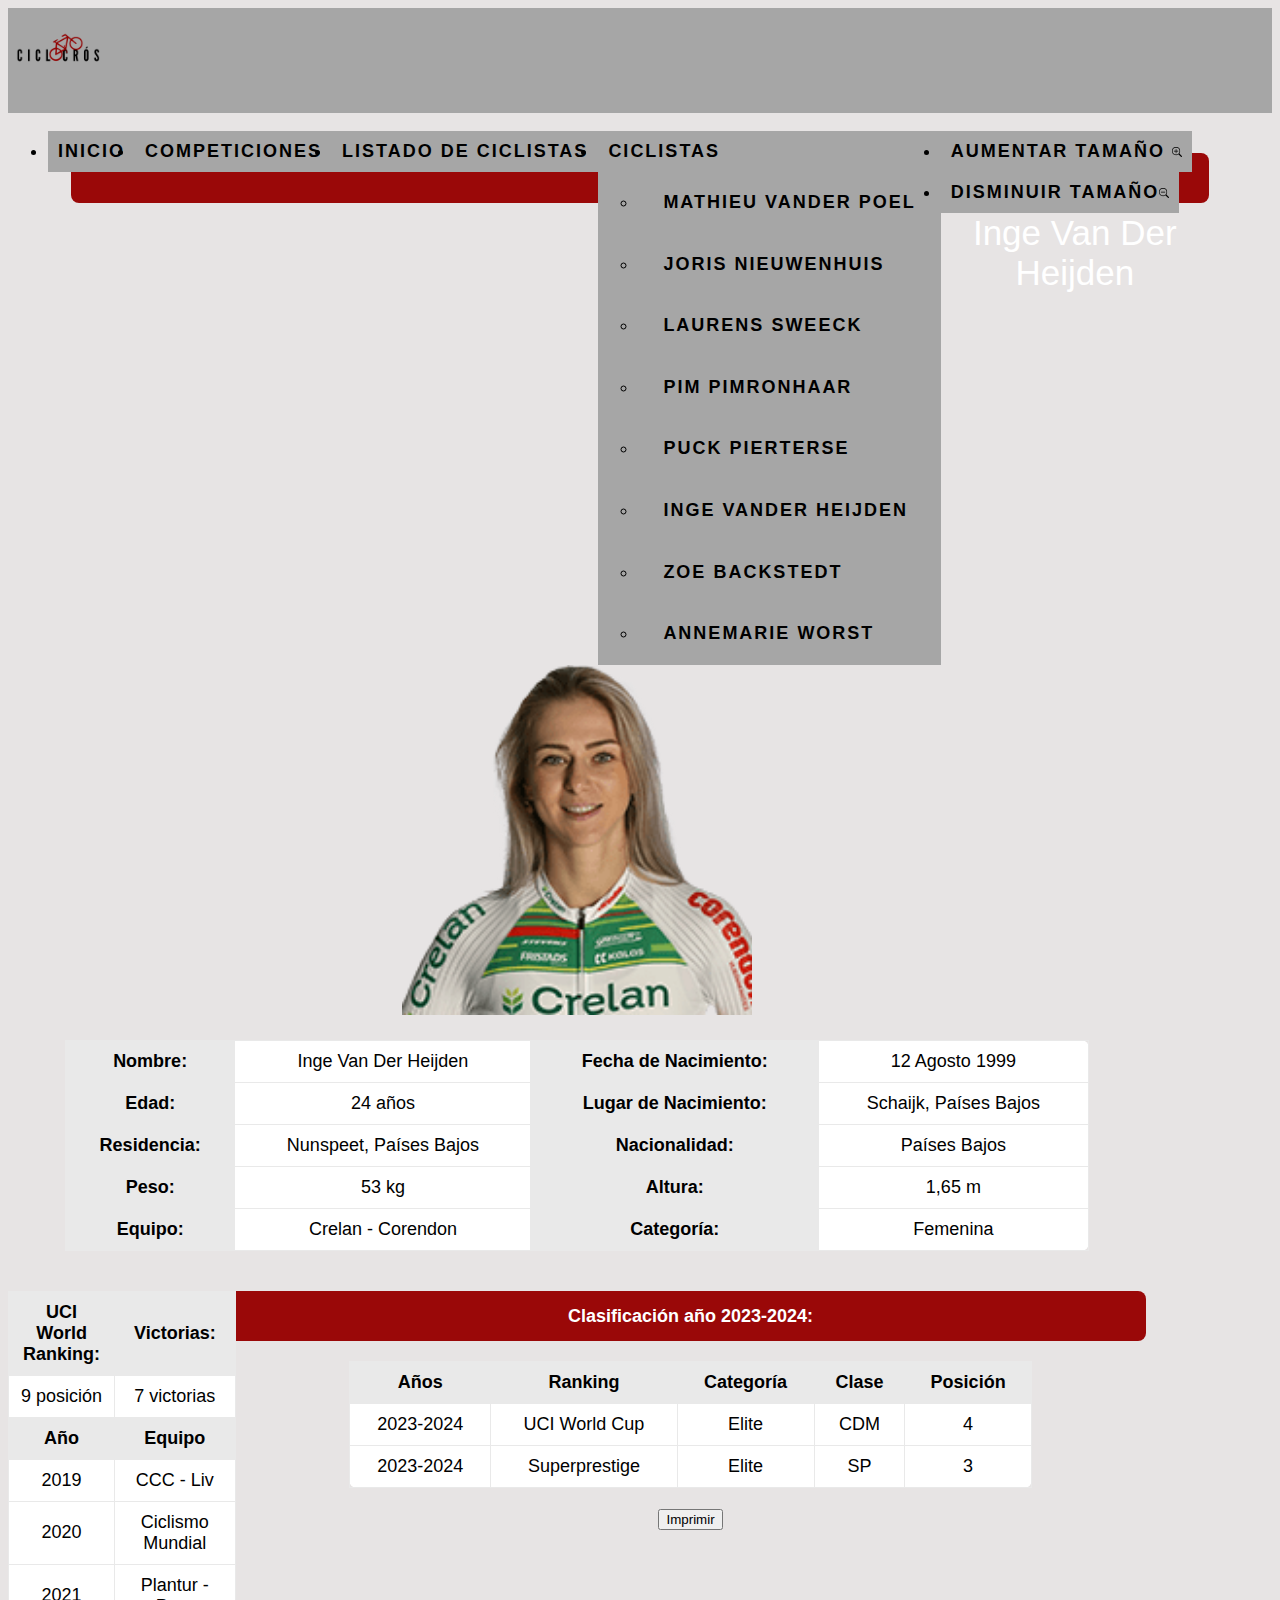
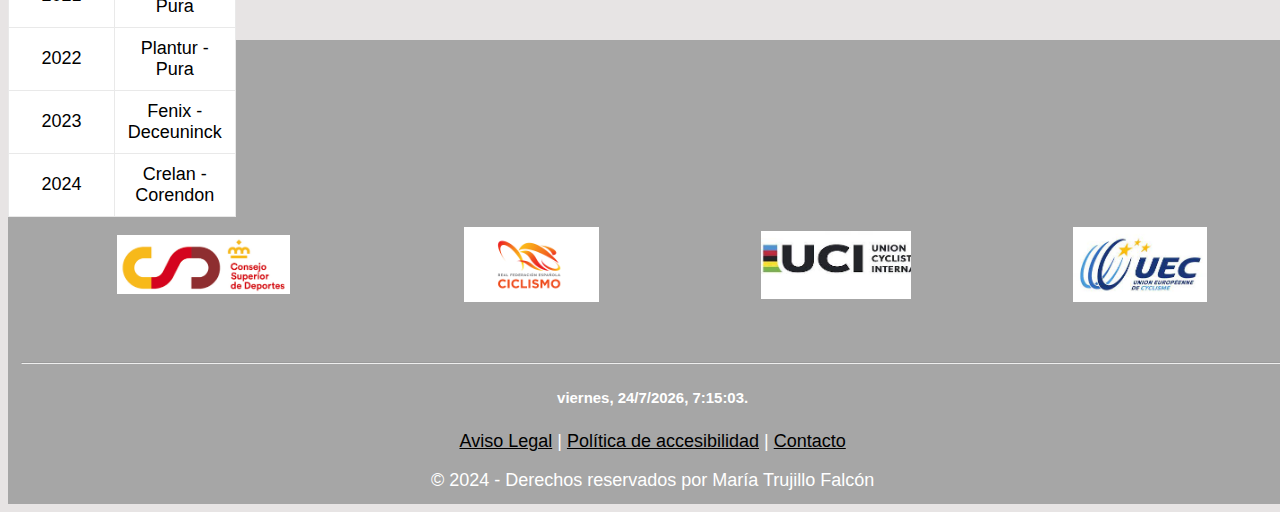
<file: ListadoCiclistas/IngeVanderHeijden.html>
<!DOCTYPE html>
<html lang="es">
<head>
    <meta charset="utf-8">
    <meta name="viewport" content="width=device-width, initial-scale=1.0">
    <meta name="author" content="María Trujillo Falcón">
    <meta name="description" content="Página principal de Ciclocrós">
    <meta name="keywords" content="Ciclocrós, Ciclistas, Listado Ciclistas">
    <title>Inge Van Der Heijden</title>
    <link rel="stylesheet" href="../estilos.css">
    <link rel="stylesheet" href="https://stackpath.bootstrapcdn.com/bootstrap/5.0.0-alpha1/css/bootstrap.min.css" integrity="sha384-r4NyP46KrjDleawBgD5tp8Y7UzmLA05oM1iAEQ17CSuDqnUK2+k9luXQOfXJCJ4I" crossorigin="anonymous">
</head>
<body>
    <nav class="navbar navbar-expand-lg navbar-dark" style="background-color: #a6a6a6;">
        <div class="container-fluid">
            <img src="../logopagina.png" class="img-fluid" alt="Logo pagina" width="100" height="100">
            <div class="collapse navbar-collapse" id="navbarSupportedContent">
                <ul class="navbar-nav me-auto mb-2 mb-lg-0">
                    <li class="nav-item">
                        <a class="nav-link" href="../index.html">Inicio</a>
                    </li>
                    <li class="nav-item">
                        <a class="nav-link" href="../Competiciones.html">Competiciones</a>
                    </li>
                    <li class="nav-item">
                        <a class="nav-link" href="../ListadoCiclistas.html">Listado de ciclistas</a>
                    </li>
                    <li class="nav-item dropdown">
                        <a class="nav-link dropdown-toggle" href="#" id="navbarDropdown" role="button" data-toggle="dropdown" aria-haspopup="true" aria-expanded="false">Ciclistas</a>
                        <ul class="dropdown-menu" aria-labelledby="navbarDropdown">
                            <li><a class="dropdown-item" href="../ListadoCiclistas/MathieuVanderPoel.html">Mathieu Vander Poel</a></li>
                            <li><a class="dropdown-item" href="../ListadoCiclistas/JorisNieuwenhuis.html"> Joris Nieuwenhuis</a></li>
                            <li><a class="dropdown-item" href="../ListadoCiclistas/LaurensSweeck.html">Laurens Sweeck</a></li>
                            <li><a class="dropdown-item" href="../ListadoCiclistas/PimRonhaar.html">Pim PimRonhaar</a></li>
                            <li><a class="dropdown-item" href="../ListadoCiclistas/PuckPierterse.html">Puck Pierterse</a></li>
                            <li><a class="dropdown-item" href="../ListadoCiclistas/IngeVanderHeijden.html">Inge Vander Heijden</a></li>
                            <li><a class="dropdown-item" href="../ListadoCiclistas/ZoeBackstedt.html">Zoe Backstedt</a></li>
                            <li><a class="dropdown-item" href="../ListadoCiclistas/AnnemarieWorst.html">Annemarie Worst</a></li>
                        </ul>
                    </li>
                    <li class="nav-item">
                        <a class="nav-link" onclick="ajustartexto(1)" href="#">Aumentar Tamaño <svg xmlns="http://www.w3.org/2000/svg" width="10" height="10" fill="currentColor" class="bi bi-zoom-in" viewBox="0 0 16 16">
                            <path fill-rule="evenodd" d="M6.5 12a5.5 5.5 0 1 0 0-11 5.5 5.5 0 0 0 0 11zM13 6.5a6.5 6.5 0 1 1-13 0 6.5 6.5 0 0 1 13 0z"/>
                            <path d="M10.344 11.742c.03.04.062.078.098.115l3.85 3.85a1 1 0 0 0 1.415-1.414l-3.85-3.85a1.007 1.007 0 0 0-.115-.1 6.538 6.538 0 0 1-1.398 1.4z"/>
                            <path fill-rule="evenodd" d="M6.5 3a.5.5 0 0 1 .5.5V6h2.5a.5.5 0 0 1 0 1H7v2.5a.5.5 0 0 1-1 0V7H3.5a.5.5 0 0 1 0-1H6V3.5a.5.5 0 0 1 .5-.5z"/>
                          </svg></a>        
                    </li>
                    <li class="nav-item">
                        <a class="nav-link" onclick="ajustartexto(-1)" href="#">Disminuir Tamaño<svg xmlns="http://www.w3.org/2000/svg" width="10" height="10" fill="currentColor" class="bi bi-zoom-out" viewBox="0 0 16 16">
                            <path fill-rule="evenodd" d="M6.5 12a5.5 5.5 0 1 0 0-11 5.5 5.5 0 0 0 0 11zM13 6.5a6.5 6.5 0 1 1-13 0 6.5 6.5 0 0 1 13 0z"/>
                            <path d="M10.344 11.742c.03.04.062.078.098.115l3.85 3.85a1 1 0 0 0 1.415-1.414l-3.85-3.85a1.007 1.007 0 0 0-.115-.1 6.538 6.538 0 0 1-1.398 1.4z"/>
                            <path fill-rule="evenodd" d="M3 6.5a.5.5 0 0 1 .5-.5h6a.5.5 0 0 1 0 1h-6a.5.5 0 0 1-.5-.5z"/>
                          </svg></a>
                    </li>
                </ul>
            </div>
        </div>
      </nav>
      <div style="margin-bottom: 40px;"></div>
    <main>      
        <p class="participante">
            Inge Van Der Heijden
        </p>
        <div style="width: 90%;" class="mx-auto">
        <div class="row">
            <div class="col-md-3 ml-auto order-md-1">
                <img class="img-fluid" width="350" height="350" src="./FotosCiclistas/IngeVanderHeijden.png" alt="Foto de Inge Van Der Heijden">
            </div>
            <div class="col-md-6">
                <table class="table participante">
                    <tr>
                        <th>Nombre:</th>
                        <td>Inge Van Der Heijden</td>
                        <th>Fecha de Nacimiento:</th>
                        <td>12 Agosto 1999</td>
                    </tr>
                    <tr>
                        <th>Edad:</th>
                        <td>24 años</td>
                        <th>Lugar de Nacimiento:</th>
                        <td>Schaijk, Países Bajos</td>
                    </tr>
                    <tr>
                        <th>Residencia:</th>
                        <td>Nunspeet, Países Bajos</td>
                        <th>Nacionalidad:</th>
                        <td>Países Bajos</td>
                    </tr>
                    <tr>
                        <th>Peso:</th>
                        <td>53 kg</td>
                        <th>Altura:</th>
                        <td>1,65 m</td>  
                    </tr>
                    <tr>
                        <th>Equipo:</th>
                        <td>Crelan - Corendon</td>
                        <th>Categoría:</th>
                        <td>Femenina</td>
                    </tr>
                </table>
            </div>
        </div>
        <div style="margin-bottom: 40px;"></div>
            <table class="table infoadicional w-50 mx-auto">
                <div class="row">
                    <div class="col-md-6">
                        <tr>
                            <th>UCI World Ranking:</th>
                            <th>Victorias:</th>
                        </tr>
                        <tr>
                            <td>9 posición</td>
                            <td>7 victorias</td>
                        </tr>
                        <tr>
                            <th>Año</th>
                            <th>Equipo</th> 
                        </tr>
                        <tr>
                            <td>2019</td>
                            <td>CCC - Liv</td>
                        </tr>
                        <tr>
                            <td>2020</td>
                            <td>Ciclismo Mundial</td>
                        </tr>
                        <tr>
                            <td>2021</td>
                            <td>Plantur - Pura</td>
                        </tr>
                        <tr>
                            <td>2022</td>
                            <td>Plantur - Pura</td>
                        </tr>
                        <tr>
                            <td>2023</td>
                            <td>Fenix - Deceuninck</td>
                        </tr>
                        <tr>
                            <td>2024</td>
                            <td>Crelan - Corendon</td>  
                        </tr>
                    </div>
                </div> 
            </table>
            <div class="row">
                <div class="col-md-12">
                    <table class="table clasificacion">
                        <div class="clasificacion-tittle">Clasificación año 2023-2024:</div>
                        <tr>
                            <th>Años</th>
                            <th>Ranking</th>
                            <th>Categoría</th>
                            <th>Clase</th>
                            <th>Posición</th>
                        </tr>
						<tr>
							<td>2023-2024</td>
							<td>UCI World Cup</td>
							<td>Elite</td>
							<td>CDM</td>
							<td>4</td>
						</tr>
                        <tr>
                            <td>2023-2024</td>
                            <td>Superprestige</td>
                            <td>Elite</td>
                            <td>SP</td>
                            <td>3</td>
                        </tr>
                    </table>
                    <button class="no-print" onclick="window.print();">Imprimir</button>
                </div>
            </div>
        </div>
    </main>
    <div style="margin-bottom: 110px;"></div>
    <footer class="page-footer font-small teal pt-4">
        <div class="publicidad">
            <table>
            <tr>
                <td><img src="../CSD.png" alt="Sponsor 1"></td>
                <td><img src="../RFC.png" alt="Sponsor 2"></td>
                <td><img src="../UCI.jpeg" alt="Sponsor 3"></td>
                <td><img src="../UEC.jpeg" alt="Sponsor 4"></td>
            </tr>
            </table>  
        </div>
        <div style="margin-bottom: 50px;"></div>
        <div class="container-fluid text-center text-md-left">
        <div class="row">
            <hr class="clearfix w-100 d-md-none pb-3">
            <div class="col-md-6 mb-md-0 mb-3">
              <h5 class="text-uppercase font-weight-bold"><span id="displayDateTime"></span>.</h5>
              <p><a href="../AvisoLegal.html">Aviso Legal</a> | <a href="../PoliticaAccesibilidad.html">Política de accesibilidad</a> | <a href="../Contacto.html">Contacto</a></p>
            </div>
        </div>
        </div>
        <div class="footer-copyright text-center py-3">© 2024 - Derechos reservados por María Trujillo Falcón</div>
    </footer>
    <script src="https://cdn.jsdelivr.net/npm/popper.js@1.16.0/dist/umd/popper.min.js" integrity="sha384-Q6E9RHvbIyZFJoft+2mJbHaEWldlvI9IOYy5n3zV9zzTtmI3UksdQRVvoxMfooAo" crossorigin="anonymous"></script>
    <script src="https://stackpath.bootstrapcdn.com/bootstrap/5.0.0-alpha1/js/bootstrap.min.js" integrity="sha384-oesi62hOLfzrys4LxRF63OJCXdXDipiYWBnvTl9Y9/TRlw5xlKIEHpNyvvDShgf/" crossorigin="anonymous"></script>
    <script>
        function ajustartexto(multiplier){
            if (document.body.style.fontSize == "") {
                document.body.style.fontSize = "1.0em";
            }
            document.body.style.fontSize = parseFloat(document.body.style.fontSize) + (multiplier * 0.2) + "em";
        }
    </script>
    <script>
        const today = new Date();
        document.getElementById("displayDateTime").innerHTML = today.toLocaleString('es-ES', { weekday: 'long', year: 'numeric', month: 'numeric', day: 'numeric', hour: 'numeric', minute: 'numeric', second: 'numeric' });
    </script>
</body>
</html>
</file>
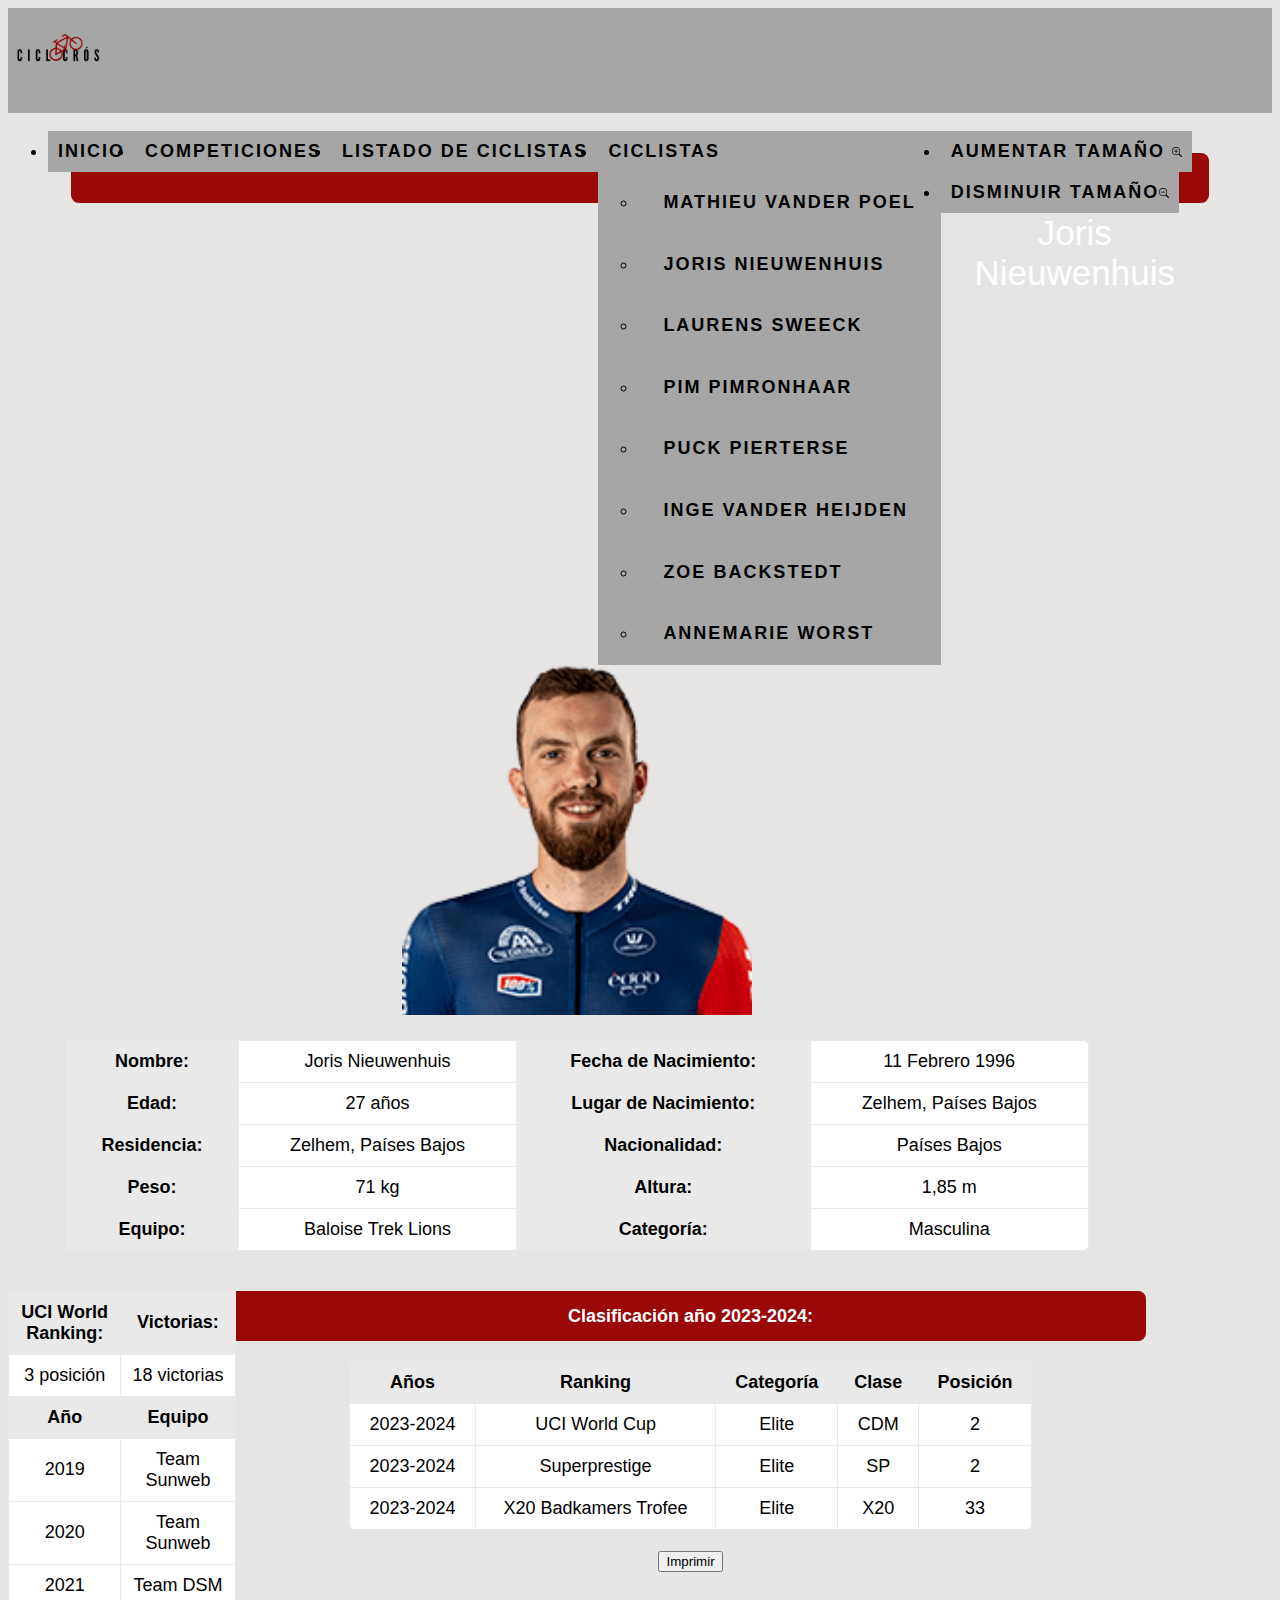
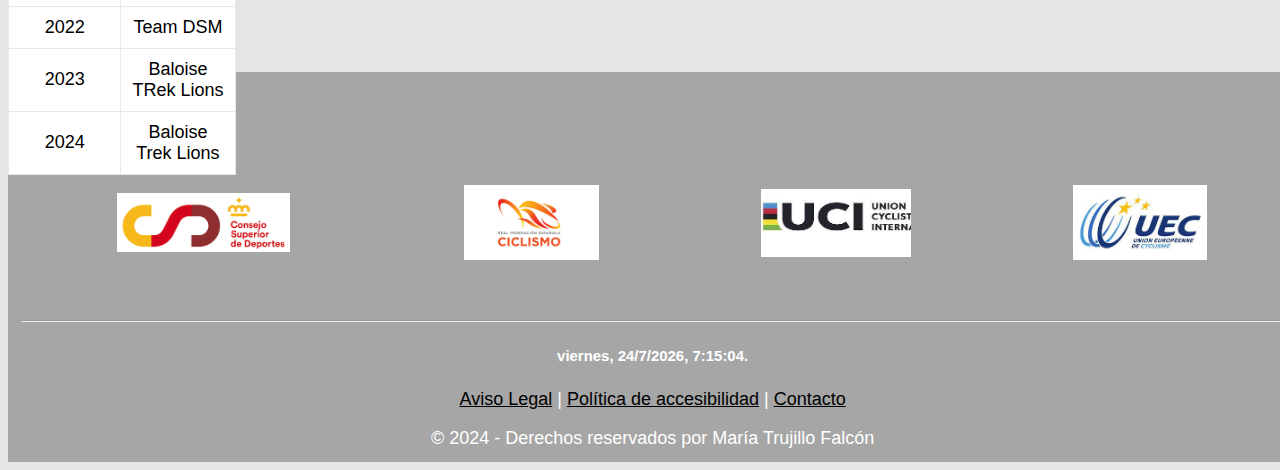
<file: ListadoCiclistas/JorisNieuwenhuis.html>
<!DOCTYPE html>
<html lang="es">
<head>
    <meta charset="utf-8">
    <meta name="viewport" content="width=device-width, initial-scale=1.0">
    <meta name="author" content="María Trujillo Falcón">
    <meta name="description" content="Página principal de Ciclocrós">
    <meta name="keywords" content="Ciclocrós, Ciclistas, Listado Ciclistas">
    <title>Joris Nieuwenhuis</title>
    <link rel="stylesheet" href="../estilos.css">
    <link rel="stylesheet" href="https://stackpath.bootstrapcdn.com/bootstrap/5.0.0-alpha1/css/bootstrap.min.css" integrity="sha384-r4NyP46KrjDleawBgD5tp8Y7UzmLA05oM1iAEQ17CSuDqnUK2+k9luXQOfXJCJ4I" crossorigin="anonymous">
</head>
<body>
    <nav class="navbar navbar-expand-lg navbar-dark" style="background-color: #a6a6a6;">
        <div class="container-fluid">
            <img src="../logopagina.png" class="img-fluid" alt="Logo pagina" width="100" height="100">
            <div class="collapse navbar-collapse" id="navbarSupportedContent">
                <ul class="navbar-nav me-auto mb-2 mb-lg-0">
                    <li class="nav-item">
                        <a class="nav-link" href="../index.html">Inicio</a>
                    </li>
                    <li class="nav-item">
                        <a class="nav-link" href="../Competiciones.html">Competiciones</a>
                    </li>
                    <li class="nav-item">
                        <a class="nav-link" href="../ListadoCiclistas.html">Listado de ciclistas</a>
                    </li>
                    <li class="nav-item dropdown">
                        <a class="nav-link dropdown-toggle" href="#" id="navbarDropdown" role="button" data-toggle="dropdown" aria-haspopup="true" aria-expanded="false">Ciclistas</a>
                        <ul class="dropdown-menu" aria-labelledby="navbarDropdown">
                            <li><a class="dropdown-item" href="../ListadoCiclistas/MathieuVanderPoel.html">Mathieu Vander Poel</a></li>
                            <li><a class="dropdown-item" href="../ListadoCiclistas/JorisNieuwenhuis.html"> Joris Nieuwenhuis</a></li>
                            <li><a class="dropdown-item" href="../ListadoCiclistas/LaurensSweeck.html">Laurens Sweeck</a></li>
                            <li><a class="dropdown-item" href="../ListadoCiclistas/PimRonhaar.html">Pim PimRonhaar</a></li>
                            <li><a class="dropdown-item" href="../ListadoCiclistas/PuckPierterse.html">Puck Pierterse</a></li>
                            <li><a class="dropdown-item" href="../ListadoCiclistas/IngeVanderHeijden.html">Inge Vander Heijden</a></li>
                            <li><a class="dropdown-item" href="../ListadoCiclistas/ZoeBackstedt.html">Zoe Backstedt</a></li>
                            <li><a class="dropdown-item" href="../ListadoCiclistas/AnnemarieWorst.html">Annemarie Worst</a></li>
                        </ul>
                    </li>
                    <li class="nav-item">
                        <a class="nav-link" onclick="ajustartexto(1)" href="#">Aumentar Tamaño <svg xmlns="http://www.w3.org/2000/svg" width="10" height="10" fill="currentColor" class="bi bi-zoom-in" viewBox="0 0 16 16">
                            <path fill-rule="evenodd" d="M6.5 12a5.5 5.5 0 1 0 0-11 5.5 5.5 0 0 0 0 11zM13 6.5a6.5 6.5 0 1 1-13 0 6.5 6.5 0 0 1 13 0z"/>
                            <path d="M10.344 11.742c.03.04.062.078.098.115l3.85 3.85a1 1 0 0 0 1.415-1.414l-3.85-3.85a1.007 1.007 0 0 0-.115-.1 6.538 6.538 0 0 1-1.398 1.4z"/>
                            <path fill-rule="evenodd" d="M6.5 3a.5.5 0 0 1 .5.5V6h2.5a.5.5 0 0 1 0 1H7v2.5a.5.5 0 0 1-1 0V7H3.5a.5.5 0 0 1 0-1H6V3.5a.5.5 0 0 1 .5-.5z"/>
                          </svg></a>        
                    </li>
                    <li class="nav-item">
                        <a class="nav-link" onclick="ajustartexto(-1)" href="#">Disminuir Tamaño<svg xmlns="http://www.w3.org/2000/svg" width="10" height="10" fill="currentColor" class="bi bi-zoom-out" viewBox="0 0 16 16">
                            <path fill-rule="evenodd" d="M6.5 12a5.5 5.5 0 1 0 0-11 5.5 5.5 0 0 0 0 11zM13 6.5a6.5 6.5 0 1 1-13 0 6.5 6.5 0 0 1 13 0z"/>
                            <path d="M10.344 11.742c.03.04.062.078.098.115l3.85 3.85a1 1 0 0 0 1.415-1.414l-3.85-3.85a1.007 1.007 0 0 0-.115-.1 6.538 6.538 0 0 1-1.398 1.4z"/>
                            <path fill-rule="evenodd" d="M3 6.5a.5.5 0 0 1 .5-.5h6a.5.5 0 0 1 0 1h-6a.5.5 0 0 1-.5-.5z"/>
                          </svg></a>
                    </li>
                </ul>
            </div>
        </div>
      </nav>
      <div style="margin-bottom: 40px;"></div>
    <main>      
        <p class="participante">
            Joris Nieuwenhuis
        </p>
        <div style="width: 90%;" class="mx-auto">
        <div class="row">
            <div class="col-md-3 ml-auto order-md-1">
                <img class="img-fluid" width="350" height="350" src="./FotosCiclistas/JorisNieuwenhuis.png" alt="Foto de Joris Nieuwenhuis">
            </div>
            <div class="col-md-6">
                <table class="table participante">
                    <tr>
                        <th>Nombre:</th>
                        <td>Joris Nieuwenhuis</td>
                        <th>Fecha de Nacimiento:</th>
                        <td>11 Febrero 1996</td>
                    </tr>
                    <tr>
                        <th>Edad:</th>
                        <td>27 años</td>
                        <th>Lugar de Nacimiento:</th>
                        <td>Zelhem, Países Bajos</td>
                    </tr>
                    <tr>
                        <th>Residencia:</th>
                        <td>Zelhem, Países Bajos</td>
                        <th>Nacionalidad:</th>
                        <td>Países Bajos</td>
                    </tr>
                    <tr>
                        <th>Peso:</th>
                        <td>71 kg</td>
                        <th>Altura:</th>
                        <td>1,85 m</td>  
                    </tr>
                    <tr>
                        <th>Equipo:</th>
                        <td>Baloise Trek Lions</td>
                        <th>Categoría:</th>
                        <td>Masculina</td>
                    </tr>
                </table>
            </div>
        </div>
        <div style="margin-bottom: 40px;"></div>
            <table class="table infoadicional w-50 mx-auto">
                <div class="row">
                        <div class="col-md-6">
                            <tr>
								<th>UCI World Ranking:</th>
								<th>Victorias:</th>
							</tr>
							<tr>
								<td>3 posición</td>
								<td>18 victorias</td>
							</tr>
							<tr>
								<th>Año</th>
								<th>Equipo</th> 
							</tr>
							<tr>
								<td>2019</td>
								<td>Team Sunweb</td>
							</tr>
							<tr>
								<td>2020</td>
								<td>Team Sunweb</td>
							</tr>
							<tr>
								<td>2021</td>
								<td>Team DSM</td>
							</tr>
							<tr>
								<td>2022</td>
								<td>Team DSM</td>
							</tr>
							<tr>
								<td>2023</td>
								<td>Baloise TRek Lions</td>
							</tr>
							<tr>
								<td>2024</td>
								<td>Baloise Trek Lions</td>  
							</tr>
                        </div>
                    </div> 
                </table>
            <div class="row">
                <div class="col-md-12">
                    <table class="table clasificacion">
                        <div class="clasificacion-tittle">Clasificación año 2023-2024:</div>
                        <tr>
							<th>Años</th>
							<th>Ranking</th>
							<th>Categoría</th>
							<th>Clase</th>
							<th>Posición</th>
                    </tr>
                    <tr>
                        <td>2023-2024</td>
                        <td>UCI World Cup</td>
                        <td>Elite</td>
                        <td>CDM</td>
                        <td>2</td>
                    </tr>
                    <tr>
                        <td>2023-2024</td>
                        <td>Superprestige</td>
                        <td>Elite</td>
                        <td>SP</td>
                        <td>2</td>
                    </tr>
                    <tr>
                        <td>2023-2024</td>
                        <td>X20 Badkamers Trofee</td>
                        <td>Elite</td>
                        <td>X20</td>
                        <td>33</td>
                    </tr>
                    </table>
                    <button class="no-print" onclick="window.print();">Imprimir</button>
                </div>
            </div>
        </div>
    </main>
    <div style="margin-bottom: 100px;"></div>
    <footer class="page-footer font-small teal pt-4">
        <div class="publicidad">
            <table>
            <tr>
                <td><img src="../CSD.png" alt="Sponsor 1"></td>
                <td><img src="../RFC.png" alt="Sponsor 2"></td>
                <td><img src="../UCI.jpeg" alt="Sponsor 3"></td>
                <td><img src="../UEC.jpeg" alt="Sponsor 4"></td>
            </tr>
            </table>  
        </div>
        <div style="margin-bottom: 50px;"></div>
        <div class="container-fluid text-center text-md-left">
        <div class="row">
            <hr class="clearfix w-100 d-md-none pb-3">
            <div class="col-md-6 mb-md-0 mb-3">
              <h5 class="text-uppercase font-weight-bold"><span id="displayDateTime"></span>.</h5>
              <p><a href="../AvisoLegal.html">Aviso Legal</a> | <a href="../PoliticaAccesibilidad.html">Política de accesibilidad</a> | <a href="../Contacto.html">Contacto</a></p>
            </div>
        </div>
        </div>
        <div class="footer-copyright text-center py-3">© 2024 - Derechos reservados por María Trujillo Falcón</div>
    </footer>
    <script src="https://cdn.jsdelivr.net/npm/popper.js@1.16.0/dist/umd/popper.min.js" integrity="sha384-Q6E9RHvbIyZFJoft+2mJbHaEWldlvI9IOYy5n3zV9zzTtmI3UksdQRVvoxMfooAo" crossorigin="anonymous"></script>
    <script src="https://stackpath.bootstrapcdn.com/bootstrap/5.0.0-alpha1/js/bootstrap.min.js" integrity="sha384-oesi62hOLfzrys4LxRF63OJCXdXDipiYWBnvTl9Y9/TRlw5xlKIEHpNyvvDShgf/" crossorigin="anonymous"></script>
    <script>
        function ajustartexto(multiplier){
            if (document.body.style.fontSize == "") {
                document.body.style.fontSize = "1.0em";
            }
            document.body.style.fontSize = parseFloat(document.body.style.fontSize) + (multiplier * 0.2) + "em";
        }
    </script>
    <script>
        const today = new Date();
        document.getElementById("displayDateTime").innerHTML = today.toLocaleString('es-ES', { weekday: 'long', year: 'numeric', month: 'numeric', day: 'numeric', hour: 'numeric', minute: 'numeric', second: 'numeric' });
    </script>
</body>
</html>
</file>
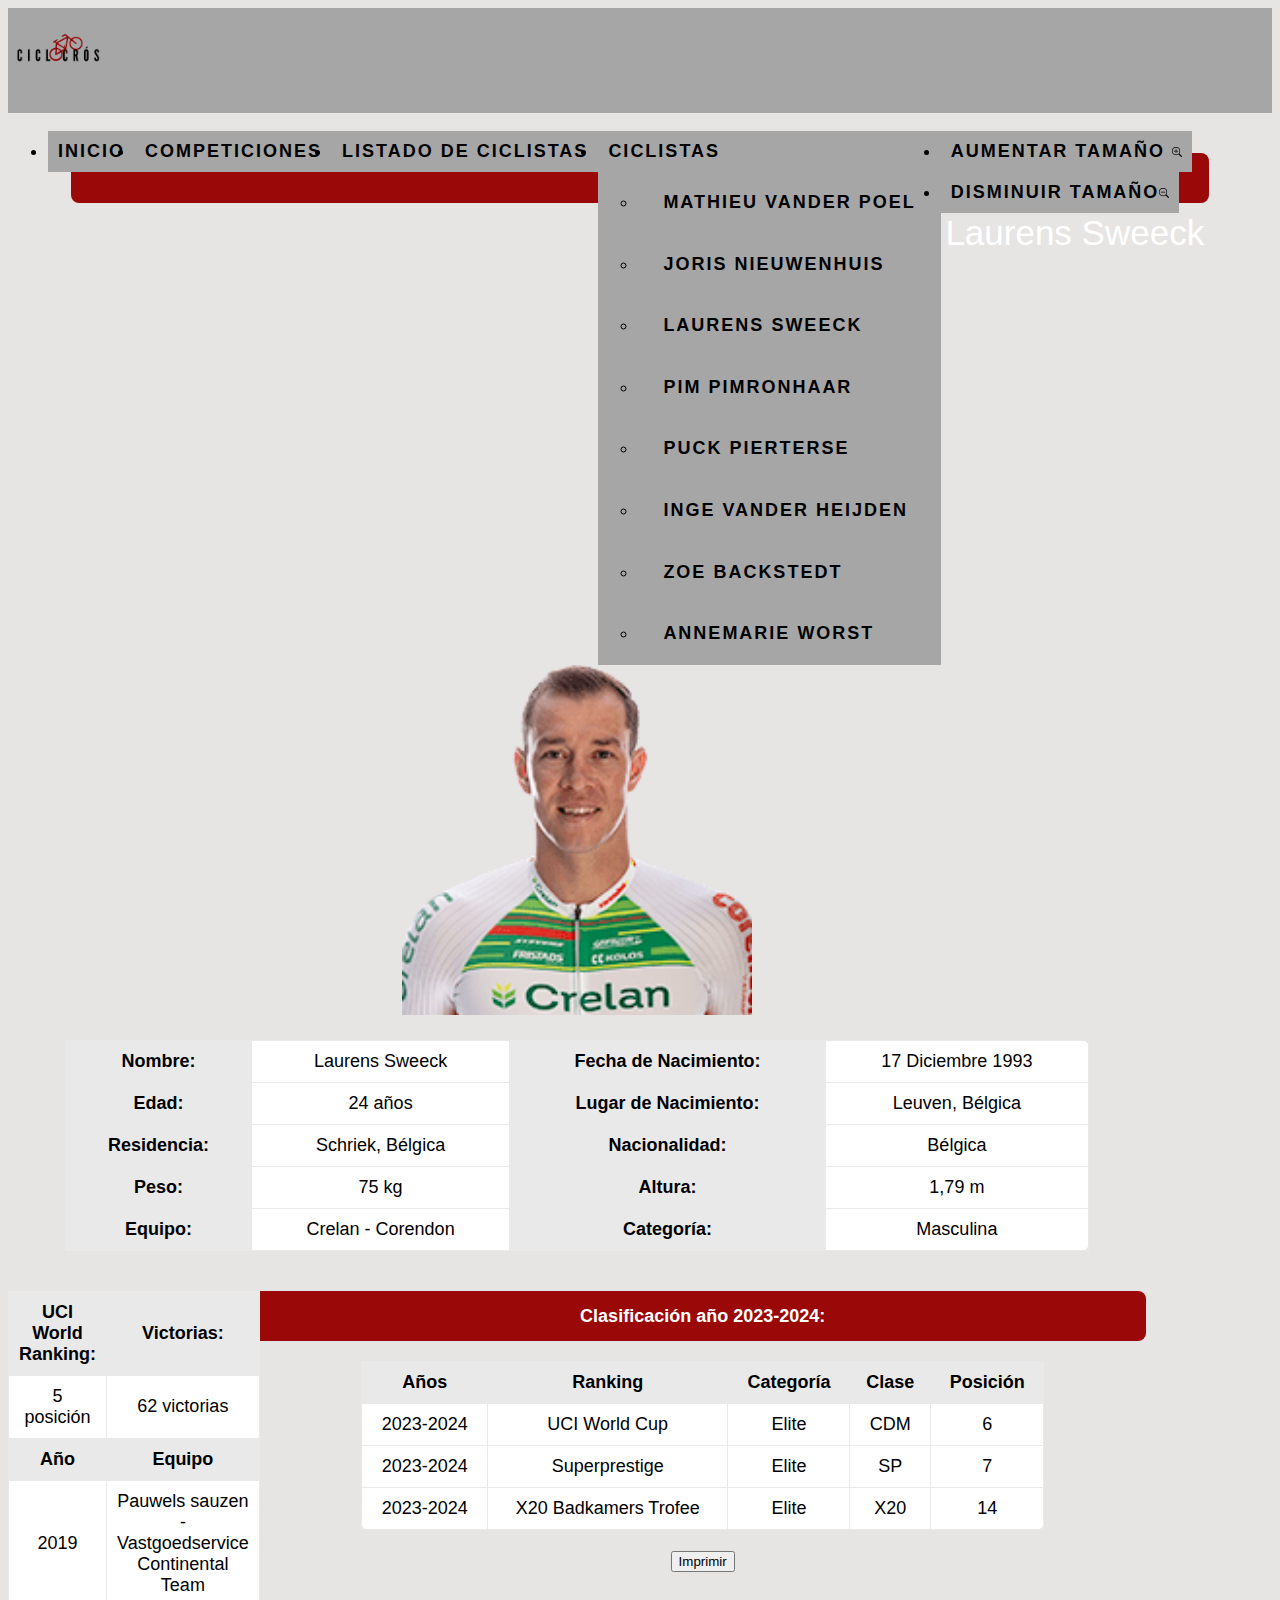
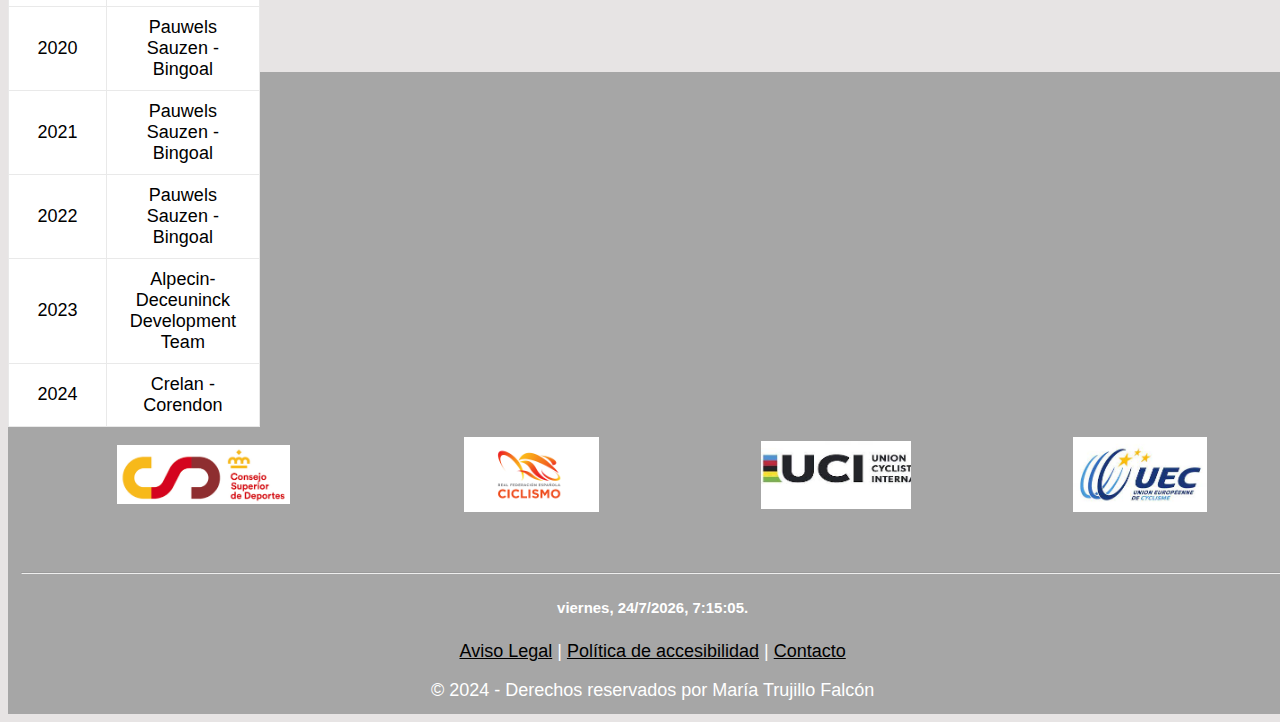
<file: ListadoCiclistas/LaurensSweeck.html>
<!DOCTYPE html>
<html lang="es">
<head>
    <meta charset="utf-8">
    <meta name="viewport" content="width=device-width, initial-scale=1.0">
    <meta name="author" content="María Trujillo Falcón">
    <meta name="description" content="Página principal de Ciclocrós">
    <meta name="keywords" content="Ciclocrós, Ciclistas, Listado Ciclistas">
    <title>Laurens Sweeck</title>
    <link rel="stylesheet" href="../estilos.css">
    <link rel="stylesheet" href="https://stackpath.bootstrapcdn.com/bootstrap/5.0.0-alpha1/css/bootstrap.min.css" integrity="sha384-r4NyP46KrjDleawBgD5tp8Y7UzmLA05oM1iAEQ17CSuDqnUK2+k9luXQOfXJCJ4I" crossorigin="anonymous">
</head>
<body>
    <nav class="navbar navbar-expand-lg navbar-dark" style="background-color: #a6a6a6;">
        <div class="container-fluid">
            <img src="../logopagina.png" class="img-fluid" alt="Logo pagina" width="100" height="100">
            <div class="collapse navbar-collapse" id="navbarSupportedContent">
                <ul class="navbar-nav me-auto mb-2 mb-lg-0">
                    <li class="nav-item">
                        <a class="nav-link" href="../index.html">Inicio</a>
                    </li>
                    <li class="nav-item">
                        <a class="nav-link" href="../Competiciones.html">Competiciones</a>
                    </li>
                    <li class="nav-item">
                        <a class="nav-link" href="../ListadoCiclistas.html">Listado de ciclistas</a>
                    </li>
                    <li class="nav-item dropdown">
                        <a class="nav-link dropdown-toggle" href="#" id="navbarDropdown" role="button" data-toggle="dropdown" aria-haspopup="true" aria-expanded="false">Ciclistas</a>
                        <ul class="dropdown-menu" aria-labelledby="navbarDropdown">
                            <li><a class="dropdown-item" href="../ListadoCiclistas/MathieuVanderPoel.html">Mathieu Vander Poel</a></li>
                            <li><a class="dropdown-item" href="../ListadoCiclistas/JorisNieuwenhuis.html"> Joris Nieuwenhuis</a></li>
                            <li><a class="dropdown-item" href="../ListadoCiclistas/LaurensSweeck.html">Laurens Sweeck</a></li>
                            <li><a class="dropdown-item" href="../ListadoCiclistas/PimRonhaar.html">Pim PimRonhaar</a></li>
                            <li><a class="dropdown-item" href="../ListadoCiclistas/PuckPierterse.html">Puck Pierterse</a></li>
                            <li><a class="dropdown-item" href="../ListadoCiclistas/IngeVanderHeijden.html">Inge Vander Heijden</a></li>
                            <li><a class="dropdown-item" href="../ListadoCiclistas/ZoeBackstedt.html">Zoe Backstedt</a></li>
                            <li><a class="dropdown-item" href="../ListadoCiclistas/AnnemarieWorst.html">Annemarie Worst</a></li>
                        </ul>
                    </li>
                    <li class="nav-item">
                        <a class="nav-link" onclick="ajustartexto(1)" href="#">Aumentar Tamaño <svg xmlns="http://www.w3.org/2000/svg" width="10" height="10" fill="currentColor" class="bi bi-zoom-in" viewBox="0 0 16 16">
                            <path fill-rule="evenodd" d="M6.5 12a5.5 5.5 0 1 0 0-11 5.5 5.5 0 0 0 0 11zM13 6.5a6.5 6.5 0 1 1-13 0 6.5 6.5 0 0 1 13 0z"/>
                            <path d="M10.344 11.742c.03.04.062.078.098.115l3.85 3.85a1 1 0 0 0 1.415-1.414l-3.85-3.85a1.007 1.007 0 0 0-.115-.1 6.538 6.538 0 0 1-1.398 1.4z"/>
                            <path fill-rule="evenodd" d="M6.5 3a.5.5 0 0 1 .5.5V6h2.5a.5.5 0 0 1 0 1H7v2.5a.5.5 0 0 1-1 0V7H3.5a.5.5 0 0 1 0-1H6V3.5a.5.5 0 0 1 .5-.5z"/>
                          </svg></a>        
                    </li>
                    <li class="nav-item">
                        <a class="nav-link" onclick="ajustartexto(-1)" href="#">Disminuir Tamaño<svg xmlns="http://www.w3.org/2000/svg" width="10" height="10" fill="currentColor" class="bi bi-zoom-out" viewBox="0 0 16 16">
                            <path fill-rule="evenodd" d="M6.5 12a5.5 5.5 0 1 0 0-11 5.5 5.5 0 0 0 0 11zM13 6.5a6.5 6.5 0 1 1-13 0 6.5 6.5 0 0 1 13 0z"/>
                            <path d="M10.344 11.742c.03.04.062.078.098.115l3.85 3.85a1 1 0 0 0 1.415-1.414l-3.85-3.85a1.007 1.007 0 0 0-.115-.1 6.538 6.538 0 0 1-1.398 1.4z"/>
                            <path fill-rule="evenodd" d="M3 6.5a.5.5 0 0 1 .5-.5h6a.5.5 0 0 1 0 1h-6a.5.5 0 0 1-.5-.5z"/>
                          </svg></a>
                    </li>
                </ul>
            </div>
        </div>
      </nav>
      <div style="margin-bottom: 40px;"></div>
    <main>      
        <p class="participante">
            Laurens Sweeck
        </p>
        <div style="width: 90%;" class="mx-auto">
        <div class="row">
            <div class="col-md-3 ml-auto order-md-1">
                <img class="img-fluid" width="350" height="350" src="./FotosCiclistas/LaurensSweeck.png" alt="Foto de Laurens Sweeck">
            </div>
            <div class="col-md-6">
                <table class="table participante">
                    <tr>
                        <th>Nombre:</th>
                        <td>Laurens Sweeck</td>
                        <th>Fecha de Nacimiento:</th>
                        <td>17 Diciembre 1993</td>
                    </tr>
                    <tr>
                        <th>Edad:</th>
                        <td>24 años</td>
                        <th>Lugar de Nacimiento:</th>
                        <td>Leuven, Bélgica</td>
                    </tr>
                    <tr>
                        <th>Residencia:</th>
                        <td>Schriek, Bélgica</td>
                        <th>Nacionalidad:</th>
                        <td>Bélgica</td>
                    </tr>
                    <tr>
                        <th>Peso:</th>
                        <td>75 kg</td>
                        <th>Altura:</th>
                        <td>1,79 m</td>  
                    </tr>
                    <tr>
                        <th>Equipo:</th>
                        <td>Crelan - Corendon</td>
                        <th>Categoría:</th>
                        <td>Masculina</td>
                    </tr>
                </table>
            </div>
        </div>
        <div style="margin-bottom: 40px;"></div>
            <table class="table infoadicional w-50 mx-auto">
                <div class="row">
                        <div class="col-md-6">
                            <tr>
								<th>UCI World Ranking:</th>
								<th>Victorias:</th>
							</tr>
							<tr>
								<td>5 posición</td>
								<td>62 victorias</td>
							</tr>
							<tr>
								<th>Año</th>
								<th>Equipo</th> 
							</tr>
							<tr>
								<td>2019</td>
								<td>Pauwels sauzen - Vastgoedservice Continental Team</td>
							</tr>
							<tr>
								<td>2020</td>
								<td>Pauwels Sauzen - Bingoal</td>
							</tr>
							<tr>
								<td>2021</td>
								<td>Pauwels Sauzen - Bingoal</td>
							</tr>
							<tr>
								<td>2022</td>
								<td>Pauwels Sauzen - Bingoal</td>
							</tr>
							<tr>
								<td>2023</td>
								<td>Alpecin-Deceuninck Development Team</td>
							</tr>
							<tr>
								<td>2024</td>
								<td>Crelan - Corendon</td>  
							</tr>
                        </div>
                    </div> 
                </table>
            <div class="row">
                <div class="col-md-12">
                    <table class="table clasificacion">
                        <div class="clasificacion-tittle">Clasificación año 2023-2024:</div>
                        <tr>
							<th>Años</th>
							<th>Ranking</th>
							<th>Categoría</th>
							<th>Clase</th>
							<th>Posición</th>
						</tr>
						<tr>
							<td>2023-2024</td>
							<td>UCI World Cup</td>
							<td>Elite</td>
							<td>CDM</td>
							<td>6</td>
						</tr>
						<tr>
							<td>2023-2024</td>
							<td>Superprestige</td>
							<td>Elite</td>
							<td>SP</td>
							<td>7</td>
						</tr>
						<tr>
							<td>2023-2024</td>
							<td>X20 Badkamers Trofee</td>
							<td>Elite</td>
							<td>X20</td>
							<td>14</td>
						</tr>
                    </table>
                    <button class="no-print" onclick="window.print();">Imprimir</button>
                </div>
            </div>
        </div>
    </main>
    <div style="margin-bottom: 100px;"></div>
    <footer class="page-footer font-small teal pt-4">
        <div class="publicidad">
            <table>
            <tr>
                <td><img src="../CSD.png" alt="Sponsor 1"></td>
                <td><img src="../RFC.png" alt="Sponsor 2"></td>
                <td><img src="../UCI.jpeg" alt="Sponsor 3"></td>
                <td><img src="../UEC.jpeg" alt="Sponsor 4"></td>
            </tr>
            </table>  
        </div>
        <div style="margin-bottom: 50px;"></div>
        <div class="container-fluid text-center text-md-left">
        <div class="row">
            <hr class="clearfix w-100 d-md-none pb-3">
            <div class="col-md-6 mb-md-0 mb-3">
              <h5 class="text-uppercase font-weight-bold"><span id="displayDateTime"></span>.</h5>
              <p><a href="../AvisoLegal.html">Aviso Legal</a> | <a href="../PoliticaAccesibilidad.html">Política de accesibilidad</a> | <a href="../Contacto.html">Contacto</a></p>
            </div>
        </div>
        </div>
        <div class="footer-copyright text-center py-3">© 2024 - Derechos reservados por María Trujillo Falcón</div>
    </footer>
    <script src="https://cdn.jsdelivr.net/npm/popper.js@1.16.0/dist/umd/popper.min.js" integrity="sha384-Q6E9RHvbIyZFJoft+2mJbHaEWldlvI9IOYy5n3zV9zzTtmI3UksdQRVvoxMfooAo" crossorigin="anonymous"></script>
    <script src="https://stackpath.bootstrapcdn.com/bootstrap/5.0.0-alpha1/js/bootstrap.min.js" integrity="sha384-oesi62hOLfzrys4LxRF63OJCXdXDipiYWBnvTl9Y9/TRlw5xlKIEHpNyvvDShgf/" crossorigin="anonymous"></script>
    <script>
        function ajustartexto(multiplier){
            if (document.body.style.fontSize == "") {
                document.body.style.fontSize = "1.0em";
            }
            document.body.style.fontSize = parseFloat(document.body.style.fontSize) + (multiplier * 0.2) + "em";
        }
    </script>
    <script>
        const today = new Date();
        document.getElementById("displayDateTime").innerHTML = today.toLocaleString('es-ES', { weekday: 'long', year: 'numeric', month: 'numeric', day: 'numeric', hour: 'numeric', minute: 'numeric', second: 'numeric' });
    </script>
</body>
</html>
</file>
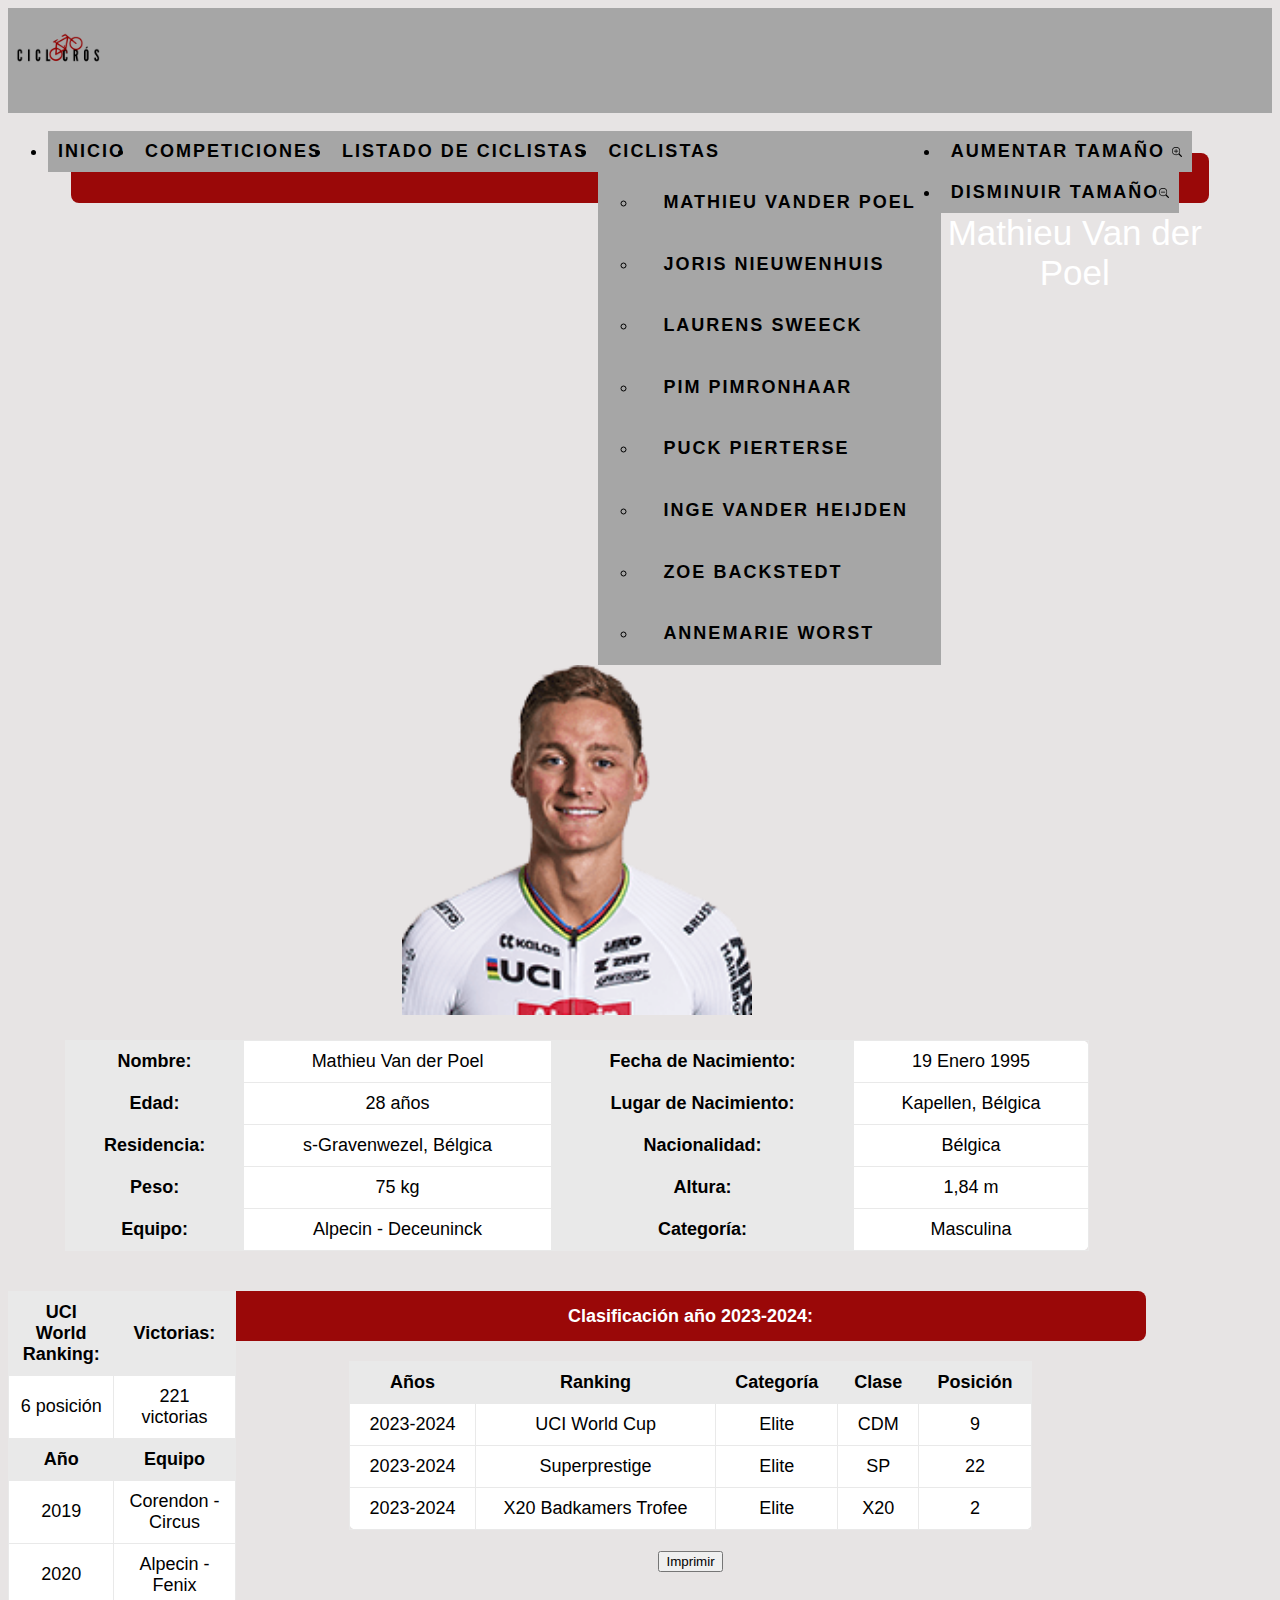
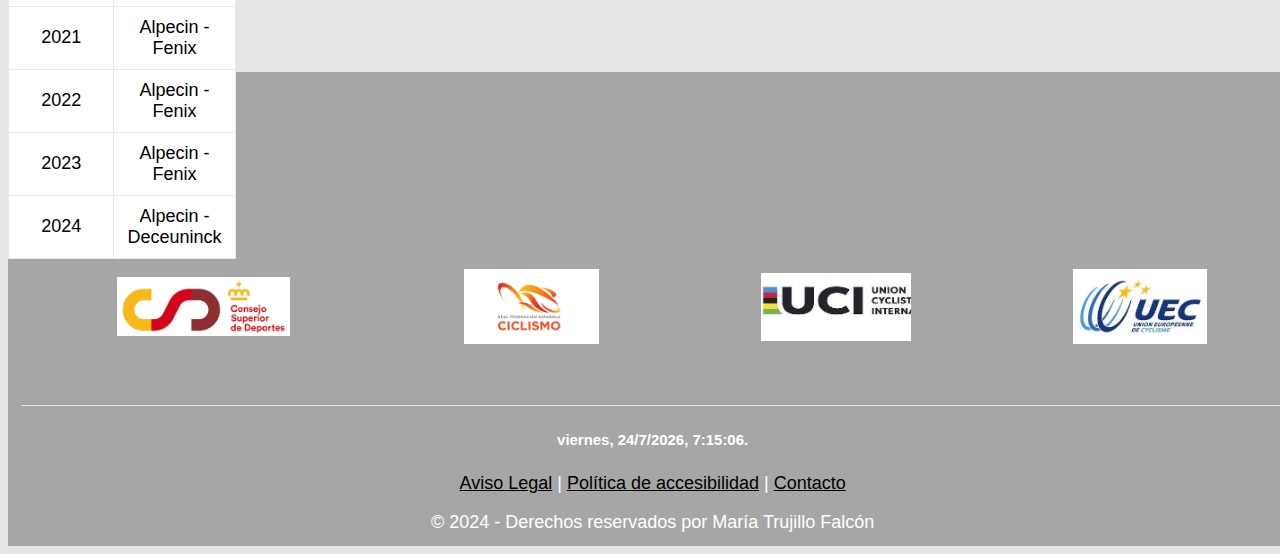
<file: ListadoCiclistas/MathieuVanderPoel.html>
<!DOCTYPE html>
<html lang="es">
<head>
    <meta charset="utf-8">
    <meta name="viewport" content="width=device-width, initial-scale=1.0">
    <meta name="author" content="María Trujillo Falcón">
    <meta name="description" content="Página principal de Ciclocrós">
    <meta name="keywords" content="Ciclocrós, Ciclistas, Listado Ciclistas">
    <title>Mathieu Van der Poel</title>
    <link rel="stylesheet" href="../estilos.css">
    <link rel="stylesheet" href="https://stackpath.bootstrapcdn.com/bootstrap/5.0.0-alpha1/css/bootstrap.min.css" integrity="sha384-r4NyP46KrjDleawBgD5tp8Y7UzmLA05oM1iAEQ17CSuDqnUK2+k9luXQOfXJCJ4I" crossorigin="anonymous">
</head>
<body>
    <nav class="navbar navbar-expand-lg navbar-dark" style="background-color: #a6a6a6;">
        <div class="container-fluid">
            <img src="../logopagina.png" class="img-fluid" alt="Logo pagina" width="100" height="100">
            <div class="collapse navbar-collapse" id="navbarSupportedContent">
                <ul class="navbar-nav me-auto mb-2 mb-lg-0">
                    <li class="nav-item">
                        <a class="nav-link" href="../index.html">Inicio</a>
                    </li>
                    <li class="nav-item">
                        <a class="nav-link" href="../Competiciones.html">Competiciones</a>
                    </li>
                    <li class="nav-item">
                        <a class="nav-link" href="../ListadoCiclistas.html">Listado de ciclistas</a>
                    </li>
                    <li class="nav-item dropdown">
                        <a class="nav-link dropdown-toggle" href="#" id="navbarDropdown" role="button" data-toggle="dropdown" aria-haspopup="true" aria-expanded="false">Ciclistas</a>
                        <ul class="dropdown-menu" aria-labelledby="navbarDropdown">
                            <li><a class="dropdown-item" href="../ListadoCiclistas/MathieuVanderPoel.html">Mathieu Vander Poel</a></li>
                            <li><a class="dropdown-item" href="../ListadoCiclistas/JorisNieuwenhuis.html"> Joris Nieuwenhuis</a></li>
                            <li><a class="dropdown-item" href="../ListadoCiclistas/LaurensSweeck.html">Laurens Sweeck</a></li>
                            <li><a class="dropdown-item" href="../ListadoCiclistas/PimRonhaar.html">Pim PimRonhaar</a></li>
                            <li><a class="dropdown-item" href="../ListadoCiclistas/PuckPierterse.html">Puck Pierterse</a></li>
                            <li><a class="dropdown-item" href="../ListadoCiclistas/IngeVanderHeijden.html">Inge Vander Heijden</a></li>
                            <li><a class="dropdown-item" href="../ListadoCiclistas/ZoeBackstedt.html">Zoe Backstedt</a></li>
                            <li><a class="dropdown-item" href="../ListadoCiclistas/AnnemarieWorst.html">Annemarie Worst</a></li>
                        </ul>
                    </li>
                    <li class="nav-item">
                        <a class="nav-link" onclick="ajustartexto(1)" href="#">Aumentar Tamaño <svg xmlns="http://www.w3.org/2000/svg" width="10" height="10" fill="currentColor" class="bi bi-zoom-in" viewBox="0 0 16 16">
                            <path fill-rule="evenodd" d="M6.5 12a5.5 5.5 0 1 0 0-11 5.5 5.5 0 0 0 0 11zM13 6.5a6.5 6.5 0 1 1-13 0 6.5 6.5 0 0 1 13 0z"/>
                            <path d="M10.344 11.742c.03.04.062.078.098.115l3.85 3.85a1 1 0 0 0 1.415-1.414l-3.85-3.85a1.007 1.007 0 0 0-.115-.1 6.538 6.538 0 0 1-1.398 1.4z"/>
                            <path fill-rule="evenodd" d="M6.5 3a.5.5 0 0 1 .5.5V6h2.5a.5.5 0 0 1 0 1H7v2.5a.5.5 0 0 1-1 0V7H3.5a.5.5 0 0 1 0-1H6V3.5a.5.5 0 0 1 .5-.5z"/>
                          </svg></a>        
                    </li>
                    <li class="nav-item">
                        <a class="nav-link" onclick="ajustartexto(-1)" href="#">Disminuir Tamaño<svg xmlns="http://www.w3.org/2000/svg" width="10" height="10" fill="currentColor" class="bi bi-zoom-out" viewBox="0 0 16 16">
                            <path fill-rule="evenodd" d="M6.5 12a5.5 5.5 0 1 0 0-11 5.5 5.5 0 0 0 0 11zM13 6.5a6.5 6.5 0 1 1-13 0 6.5 6.5 0 0 1 13 0z"/>
                            <path d="M10.344 11.742c.03.04.062.078.098.115l3.85 3.85a1 1 0 0 0 1.415-1.414l-3.85-3.85a1.007 1.007 0 0 0-.115-.1 6.538 6.538 0 0 1-1.398 1.4z"/>
                            <path fill-rule="evenodd" d="M3 6.5a.5.5 0 0 1 .5-.5h6a.5.5 0 0 1 0 1h-6a.5.5 0 0 1-.5-.5z"/>
                          </svg></a>
                    </li>
                </ul>
            </div>
        </div>
      </nav>
      <div style="margin-bottom: 40px;"></div>
    <main>      
        <p class="participante">
            Mathieu Van der Poel
        </p>
        <div style="width: 90%;" class="mx-auto">
        <div class="row">
            <div class="col-md-3 ml-auto order-md-1">
                <img class="img-fluid" width="350" height="350" src="./FotosCiclistas/MathieuVanderPoel.png" alt="Foto de Mathieu Van der Poel">
            </div>
            <div class="col-md-6">
                <table class="table participante">
                    <tr>
                        <th>Nombre:</th>
                        <td>Mathieu Van der Poel</td>
                        <th>Fecha de Nacimiento:</th>
                        <td>19 Enero 1995</td>
					</tr>
					<tr>
						<th>Edad:</th>
						<td>28 años</td>
						<th>Lugar de Nacimiento:</th>
						<td>Kapellen, Bélgica</td>
					</tr>
					<tr>
						<th>Residencia:</th>
						<td>s-Gravenwezel, Bélgica</td>
						<th>Nacionalidad:</th>
						<td>Bélgica</td>
					</tr>
					<tr>
						<th>Peso:</th>
						<td>75 kg</td>
						<th>Altura:</th>
						<td>1,84 m</td>  
					</tr>
					<tr>
						<th>Equipo:</th>
						<td>Alpecin - Deceuninck</td>
						<th>Categoría:</th>
						<td>Masculina</td>
					</tr>
                </table>
            </div>
        </div>
        <div style="margin-bottom: 40px;"></div>
            <table class="table infoadicional w-50 mx-auto">
                <div class="row">
                    <div class="col-md-6">
                        <tr>
                            <th>UCI World Ranking:</th>
                            <th>Victorias:</th>
                        </tr>
                        <tr>
                            <td>6 posición</td>
                            <td>221 victorias</td>
                        </tr>
                        <tr>
                            <th>Año</th>
                            <th>Equipo</th> 
                        </tr>
                        <tr>
                            <td>2019</td>
                            <td>Corendon - Circus</td>
                        </tr>
                        <tr>
                            <td>2020</td>
                            <td>Alpecin - Fenix</td>
                        </tr>
                        <tr>
                            <td>2021</td>
                            <td>Alpecin - Fenix</td>
                        </tr>
                        <tr>
                            <td>2022</td>
                            <td>Alpecin - Fenix</td>
                        </tr>
                        <tr>
                            <td>2023</td>
                            <td>Alpecin - Fenix</td>
                        </tr>
                        <tr>
                            <td>2024</td>
                            <td>Alpecin - Deceuninck</td>  
                        </tr>
                    </div>
                </div> 
            </table>
            <div class="row">
                <div class="col-md-12">
                    <table class="table clasificacion">
                        <div class="clasificacion-tittle">Clasificación año 2023-2024:</div>
                        <tr>
							<th>Años</th>
							<th>Ranking</th>
							<th>Categoría</th>
							<th>Clase</th>
							<th>Posición</th>
						</tr>
						<tr>
							<td>2023-2024</td>
							<td>UCI World Cup</td>
							<td>Elite</td>
							<td>CDM</td>
							<td>9</td>
						</tr>
						<tr>
							<td>2023-2024</td>
							<td>Superprestige</td>
							<td>Elite</td>
							<td>SP</td>
							<td>22</td>
						</tr>
						<tr>
							<td>2023-2024</td>
							<td>X20 Badkamers Trofee</td>
							<td>Elite</td>
							<td>X20</td>
							<td>2</td>
						</tr>
                    </table>
                    <button class="no-print" onclick="window.print();">Imprimir</button>
                </div>
            </div>
        </div>
    </main>
    <div style="margin-bottom: 100px;"></div>
    <footer class="page-footer font-small teal pt-4">
        <div class="publicidad">
            <table>
            <tr>
                <td><img src="../CSD.png" alt="Sponsor 1"></td>
                <td><img src="../RFC.png" alt="Sponsor 2"></td>
                <td><img src="../UCI.jpeg" alt="Sponsor 3"></td>
                <td><img src="../UEC.jpeg" alt="Sponsor 4"></td>
            </tr>
            </table>  
        </div>
        <div style="margin-bottom: 50px;"></div>
        <div class="container-fluid text-center text-md-left">
        <div class="row">
            <hr class="clearfix w-100 d-md-none pb-3">
            <div class="col-md-6 mb-md-0 mb-3">
              <h5 class="text-uppercase font-weight-bold"><span id="displayDateTime"></span>.</h5>
              <p><a href="../AvisoLegal.html">Aviso Legal</a> | <a href="../PoliticaAccesibilidad.html">Política de accesibilidad</a> | <a href="../Contacto.html">Contacto</a></p>
            </div>
        </div>
        </div>
        <div class="footer-copyright text-center py-3">© 2024 - Derechos reservados por María Trujillo Falcón</div>
    </footer>
    <script src="https://cdn.jsdelivr.net/npm/popper.js@1.16.0/dist/umd/popper.min.js" integrity="sha384-Q6E9RHvbIyZFJoft+2mJbHaEWldlvI9IOYy5n3zV9zzTtmI3UksdQRVvoxMfooAo" crossorigin="anonymous"></script>
    <script src="https://stackpath.bootstrapcdn.com/bootstrap/5.0.0-alpha1/js/bootstrap.min.js" integrity="sha384-oesi62hOLfzrys4LxRF63OJCXdXDipiYWBnvTl9Y9/TRlw5xlKIEHpNyvvDShgf/" crossorigin="anonymous"></script>
    <script>
        function ajustartexto(multiplier){
            if (document.body.style.fontSize == "") {
                document.body.style.fontSize = "1.0em";
            }
            document.body.style.fontSize = parseFloat(document.body.style.fontSize) + (multiplier * 0.2) + "em";
        }
    </script>
    <script>
        const today = new Date();
        document.getElementById("displayDateTime").innerHTML = today.toLocaleString('es-ES', { weekday: 'long', year: 'numeric', month: 'numeric', day: 'numeric', hour: 'numeric', minute: 'numeric', second: 'numeric' });
    </script>
</body>
</html>
</file>
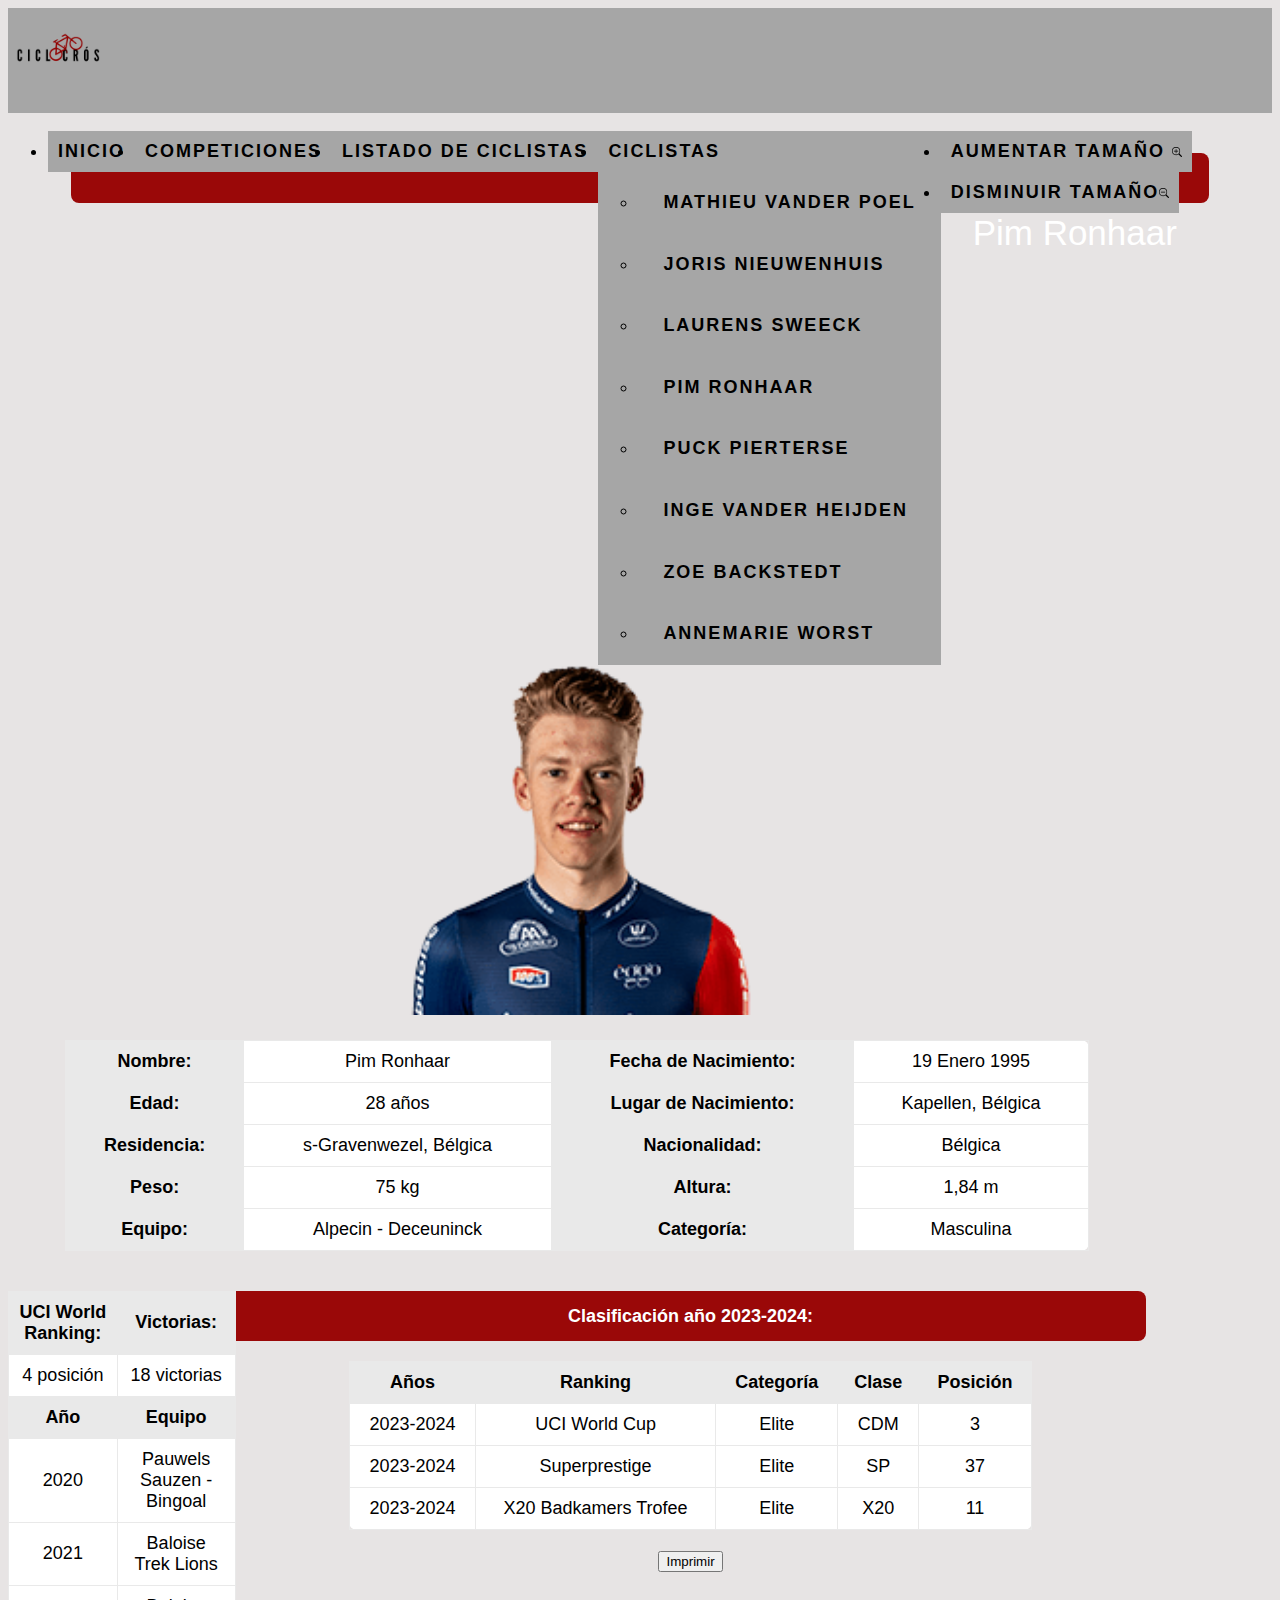
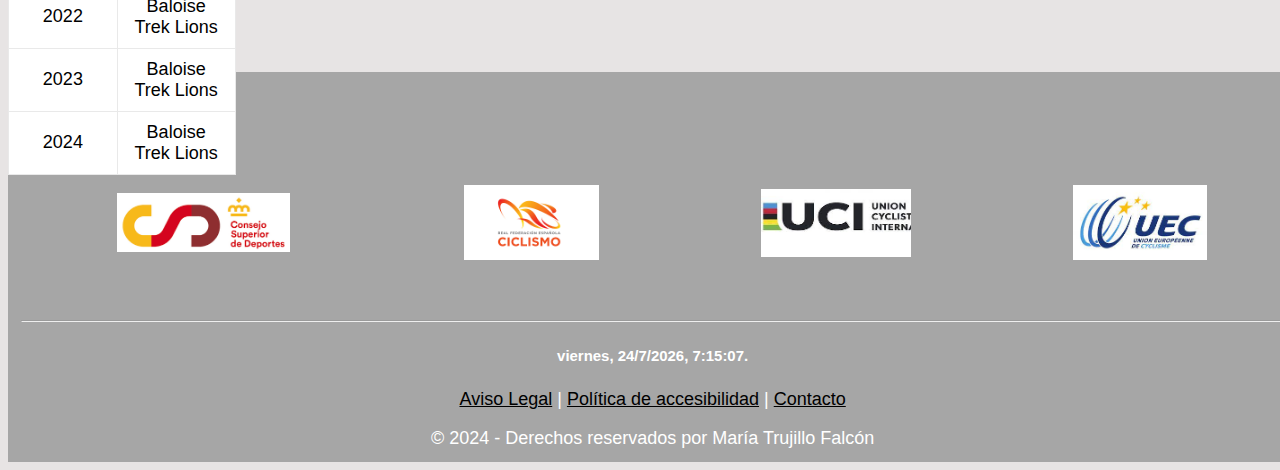
<file: ListadoCiclistas/PimRonhaar.html>
<!DOCTYPE html>
<html lang="es">
<head>
    <meta charset="utf-8">
    <meta name="viewport" content="width=device-width, initial-scale=1.0">
    <meta name="author" content="María Trujillo Falcón">
    <meta name="description" content="Página principal de Ciclocrós">
    <meta name="keywords" content="Ciclocrós, Ciclistas, Listado Ciclistas">
    <title>Pim Ronhaar</title>
    <link rel="stylesheet" href="../estilos.css">
    <link rel="stylesheet" href="https://stackpath.bootstrapcdn.com/bootstrap/5.0.0-alpha1/css/bootstrap.min.css" integrity="sha384-r4NyP46KrjDleawBgD5tp8Y7UzmLA05oM1iAEQ17CSuDqnUK2+k9luXQOfXJCJ4I" crossorigin="anonymous">
</head>
<body>
    <nav class="navbar navbar-expand-lg navbar-dark" style="background-color: #a6a6a6;">
        <div class="container-fluid">
            <img src="../logopagina.png" class="img-fluid" alt="Logo pagina" width="100" height="100">
            <div class="collapse navbar-collapse" id="navbarSupportedContent">
                <ul class="navbar-nav me-auto mb-2 mb-lg-0">
                    <li class="nav-item">
                        <a class="nav-link" href="../index.html">Inicio</a>
                    </li>
                    <li class="nav-item">
                        <a class="nav-link" href="../Competiciones.html">Competiciones</a>
                    </li>
                    <li class="nav-item">
                        <a class="nav-link" href="../ListadoCiclistas.html">Listado de ciclistas</a>
                    </li>
                    <li class="nav-item dropdown">
                        <a class="nav-link dropdown-toggle" href="#" id="navbarDropdown" role="button" data-toggle="dropdown" aria-haspopup="true" aria-expanded="false">Ciclistas</a>
                        <ul class="dropdown-menu" aria-labelledby="navbarDropdown">
                            <li><a class="dropdown-item" href="../ListadoCiclistas/MathieuVanderPoel.html">Mathieu Vander Poel</a></li>
                            <li><a class="dropdown-item" href="../ListadoCiclistas/JorisNieuwenhuis.html"> Joris Nieuwenhuis</a></li>
                            <li><a class="dropdown-item" href="../ListadoCiclistas/LaurensSweeck.html">Laurens Sweeck</a></li>
                            <li><a class="dropdown-item" href="../ListadoCiclistas/PimRonhaar.html">Pim Ronhaar</a></li>
                            <li><a class="dropdown-item" href="../ListadoCiclistas/PuckPierterse.html">Puck Pierterse</a></li>
                            <li><a class="dropdown-item" href="../ListadoCiclistas/IngeVanderHeijden.html">Inge Vander Heijden</a></li>
                            <li><a class="dropdown-item" href="../ListadoCiclistas/ZoeBackstedt.html">Zoe Backstedt</a></li>
                            <li><a class="dropdown-item" href="../ListadoCiclistas/AnnemarieWorst.html">Annemarie Worst</a></li>
                        </ul>
                    </li>
                    <li class="nav-item">
                        <a class="nav-link" onclick="ajustartexto(1)" href="#">Aumentar Tamaño <svg xmlns="http://www.w3.org/2000/svg" width="10" height="10" fill="currentColor" class="bi bi-zoom-in" viewBox="0 0 16 16">
                            <path fill-rule="evenodd" d="M6.5 12a5.5 5.5 0 1 0 0-11 5.5 5.5 0 0 0 0 11zM13 6.5a6.5 6.5 0 1 1-13 0 6.5 6.5 0 0 1 13 0z"/>
                            <path d="M10.344 11.742c.03.04.062.078.098.115l3.85 3.85a1 1 0 0 0 1.415-1.414l-3.85-3.85a1.007 1.007 0 0 0-.115-.1 6.538 6.538 0 0 1-1.398 1.4z"/>
                            <path fill-rule="evenodd" d="M6.5 3a.5.5 0 0 1 .5.5V6h2.5a.5.5 0 0 1 0 1H7v2.5a.5.5 0 0 1-1 0V7H3.5a.5.5 0 0 1 0-1H6V3.5a.5.5 0 0 1 .5-.5z"/>
                          </svg></a>        
                    </li>
                    <li class="nav-item">
                        <a class="nav-link" onclick="ajustartexto(-1)" href="#">Disminuir Tamaño<svg xmlns="http://www.w3.org/2000/svg" width="10" height="10" fill="currentColor" class="bi bi-zoom-out" viewBox="0 0 16 16">
                            <path fill-rule="evenodd" d="M6.5 12a5.5 5.5 0 1 0 0-11 5.5 5.5 0 0 0 0 11zM13 6.5a6.5 6.5 0 1 1-13 0 6.5 6.5 0 0 1 13 0z"/>
                            <path d="M10.344 11.742c.03.04.062.078.098.115l3.85 3.85a1 1 0 0 0 1.415-1.414l-3.85-3.85a1.007 1.007 0 0 0-.115-.1 6.538 6.538 0 0 1-1.398 1.4z"/>
                            <path fill-rule="evenodd" d="M3 6.5a.5.5 0 0 1 .5-.5h6a.5.5 0 0 1 0 1h-6a.5.5 0 0 1-.5-.5z"/>
                          </svg></a>
                    </li>
                </ul>
            </div>
        </div>
      </nav>
      <div style="margin-bottom: 40px;"></div>
    <main>      
        <p class="participante">
            Pim Ronhaar
        </p>
        <div style="width: 90%;" class="mx-auto">
        <div class="row">
            <div class="col-md-3 ml-auto order-md-1">
                <img class="img-fluid" width="350" height="350" src="./FotosCiclistas/PimRonhaar.png" alt="Foto de Pim Ronhaar">
            </div>
            <div class="col-md-6">
                <table class="table participante">
                    <tr>
                        <th>Nombre:</th>
                        <td>Pim Ronhaar</td>
                        <th>Fecha de Nacimiento:</th>
                        <td>19 Enero 1995</td>
					</tr>
					<tr>
						<th>Edad:</th>
						<td>28 años</td>
						<th>Lugar de Nacimiento:</th>
						<td>Kapellen, Bélgica</td>
					</tr>
					<tr>
						<th>Residencia:</th>
						<td>s-Gravenwezel, Bélgica</td>
						<th>Nacionalidad:</th>
						<td>Bélgica</td>
					</tr>
					<tr>
						<th>Peso:</th>
						<td>75 kg</td>
						<th>Altura:</th>
						<td>1,84 m</td>  
					</tr>
					<tr>
						<th>Equipo:</th>
						<td>Alpecin - Deceuninck</td>
						<th>Categoría:</th>
						<td>Masculina</td>
					</tr>
                </table>
            </div>
        </div>
        <div style="margin-bottom: 40px;"></div>
            <table class="table infoadicional w-50 mx-auto">
                <div class="row">
                        <div class="col-md-6">
						<tr>
							<th>UCI World Ranking:</th>
							<th>Victorias:</th>
						</tr>
						<tr>
							<td>4 posición</td>
							<td>18 victorias</td>
						</tr>
						<tr>
							<th>Año</th>
							<th>Equipo</th> 
						</tr>
						<tr>
							<td>2020</td>
							<td>Pauwels Sauzen - Bingoal</td>
						</tr>
						<tr>
							<td>2021</td>
							<td>Baloise Trek Lions</td>
						</tr>
						<tr>
							<td>2022</td>
							<td>Baloise Trek Lions</td>
						</tr>
						<tr>
							<td>2023</td>
							<td>Baloise Trek Lions</td>
						</tr>
						<tr>
							<td>2024</td>
							<td>Baloise Trek Lions</td>  
						</tr>
                        </div>
                    </div> 
                </table>
            <div class="row">
                <div class="col-md-12">
                    <table class="table clasificacion">
                        <div class="clasificacion-tittle">Clasificación año 2023-2024:</div>
                        <tr>
							<th>Años</th>
							<th>Ranking</th>
							<th>Categoría</th>
							<th>Clase</th>
							<th>Posición</th>
						</tr>
						<tr>
							<td>2023-2024</td>
							<td>UCI World Cup</td>
							<td>Elite</td>
							<td>CDM</td>
							<td>3</td>
						</tr>
						<tr>
							<td>2023-2024</td>
							<td>Superprestige</td>
							<td>Elite</td>
							<td>SP</td>
							<td>37</td>
						</tr>
						<tr>
							<td>2023-2024</td>
							<td>X20 Badkamers Trofee</td>
							<td>Elite</td>
							<td>X20</td>
							<td>11</td>
						</tr>
                    </table>
                    <button class="no-print" onclick="window.print();">Imprimir</button>
                </div>
            </div>
        </div>
    </main>
    <div style="margin-bottom: 100px;"></div>
    <footer class="page-footer font-small teal pt-4">
        <div class="publicidad">
            <table>
            <tr>
                <td><img src="../CSD.png" alt="Sponsor 1"></td>
                <td><img src="../RFC.png" alt="Sponsor 2"></td>
                <td><img src="../UCI.jpeg" alt="Sponsor 3"></td>
                <td><img src="../UEC.jpeg" alt="Sponsor 4"></td>
            </tr>
            </table>  
        </div>
        <div style="margin-bottom: 50px;"></div>
        <div class="container-fluid text-center text-md-left">
        <div class="row">
            <hr class="clearfix w-100 d-md-none pb-3">
            <div class="col-md-6 mb-md-0 mb-3">
              <h5 class="text-uppercase font-weight-bold"><span id="displayDateTime"></span>.</h5>
              <p><a href="../AvisoLegal.html">Aviso Legal</a> | <a href="../PoliticaAccesibilidad.html">Política de accesibilidad</a> | <a href="../Contacto.html">Contacto</a></p>
            </div>
        </div>
        </div>
        <div class="footer-copyright text-center py-3">© 2024 - Derechos reservados por María Trujillo Falcón</div>
    </footer>
    <script src="https://cdn.jsdelivr.net/npm/popper.js@1.16.0/dist/umd/popper.min.js" integrity="sha384-Q6E9RHvbIyZFJoft+2mJbHaEWldlvI9IOYy5n3zV9zzTtmI3UksdQRVvoxMfooAo" crossorigin="anonymous"></script>
    <script src="https://stackpath.bootstrapcdn.com/bootstrap/5.0.0-alpha1/js/bootstrap.min.js" integrity="sha384-oesi62hOLfzrys4LxRF63OJCXdXDipiYWBnvTl9Y9/TRlw5xlKIEHpNyvvDShgf/" crossorigin="anonymous"></script>
    <script>
        function ajustartexto(multiplier){
            if (document.body.style.fontSize == "") {
                document.body.style.fontSize = "1.0em";
            }
            document.body.style.fontSize = parseFloat(document.body.style.fontSize) + (multiplier * 0.2) + "em";
        }
    </script>
    <script>
        const today = new Date();
        document.getElementById("displayDateTime").innerHTML = today.toLocaleString('es-ES', { weekday: 'long', year: 'numeric', month: 'numeric', day: 'numeric', hour: 'numeric', minute: 'numeric', second: 'numeric' });
    </script>
</body>
</html>
</file>
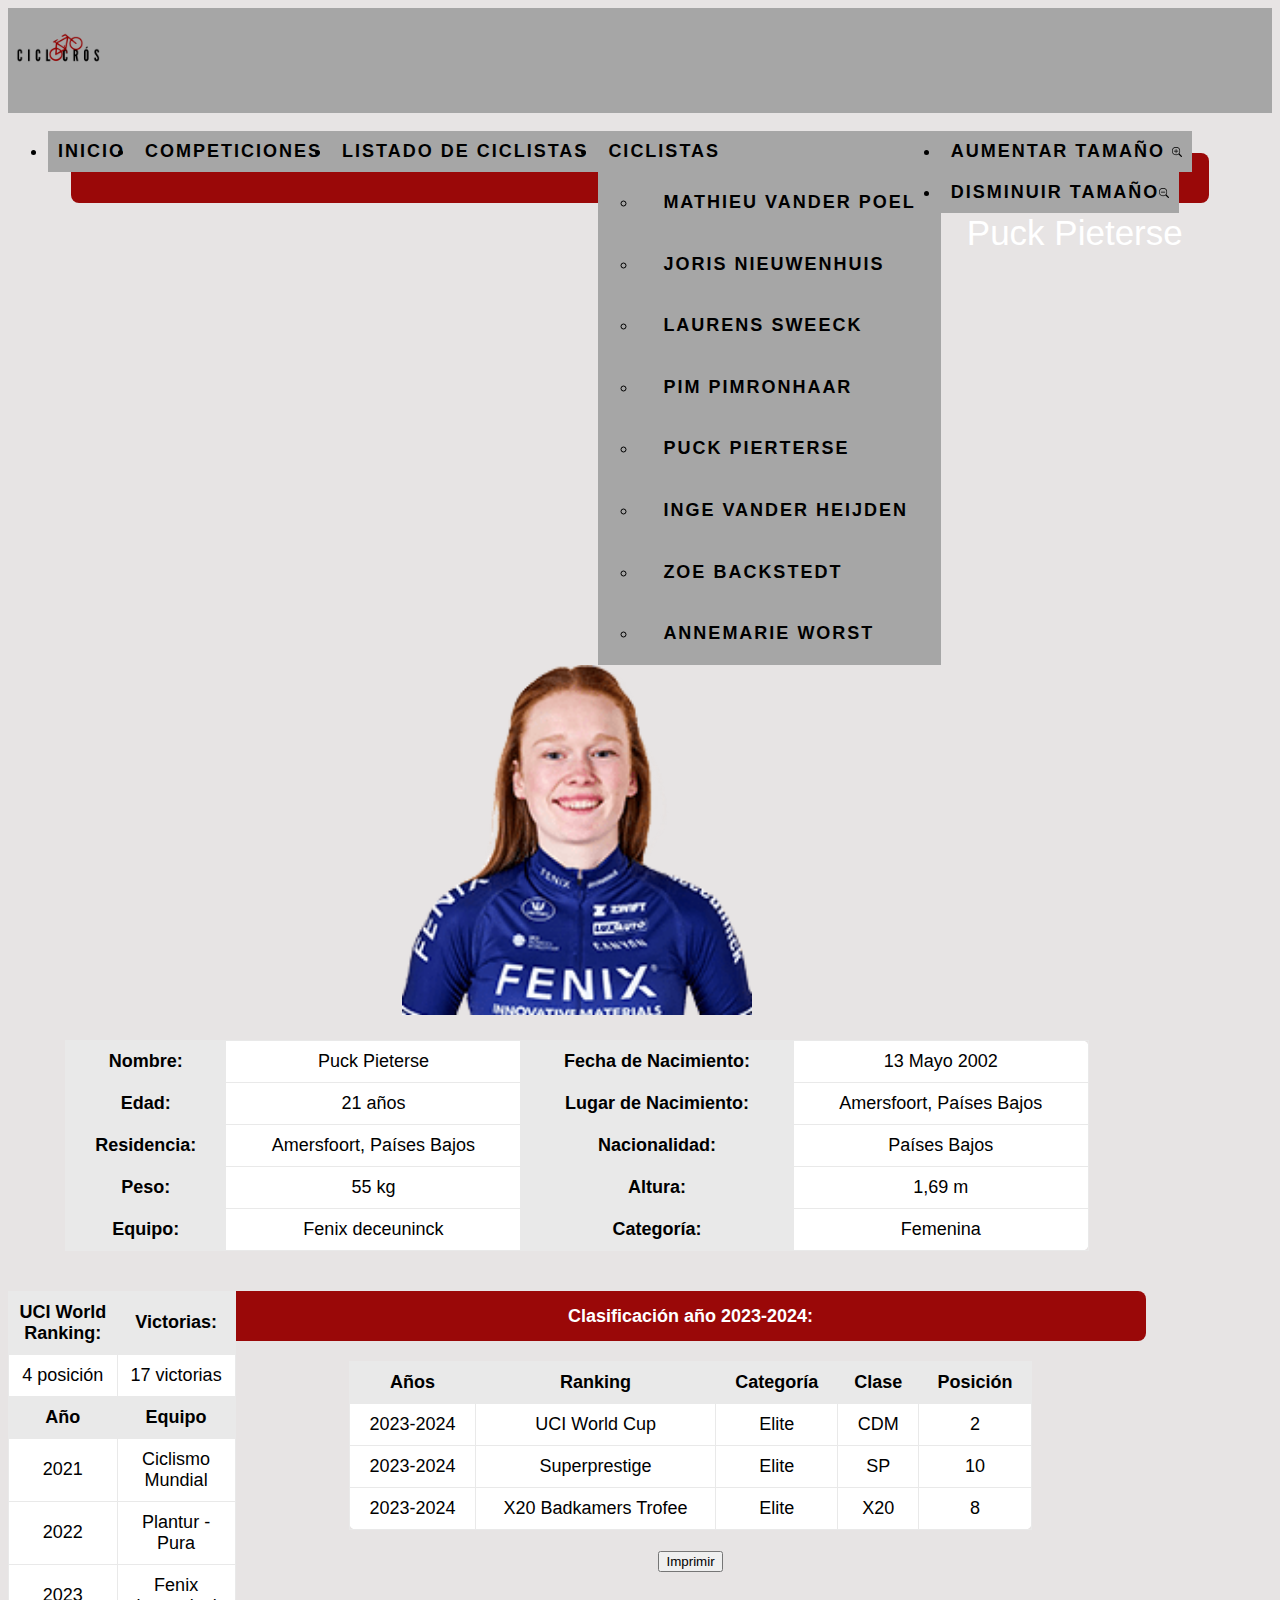
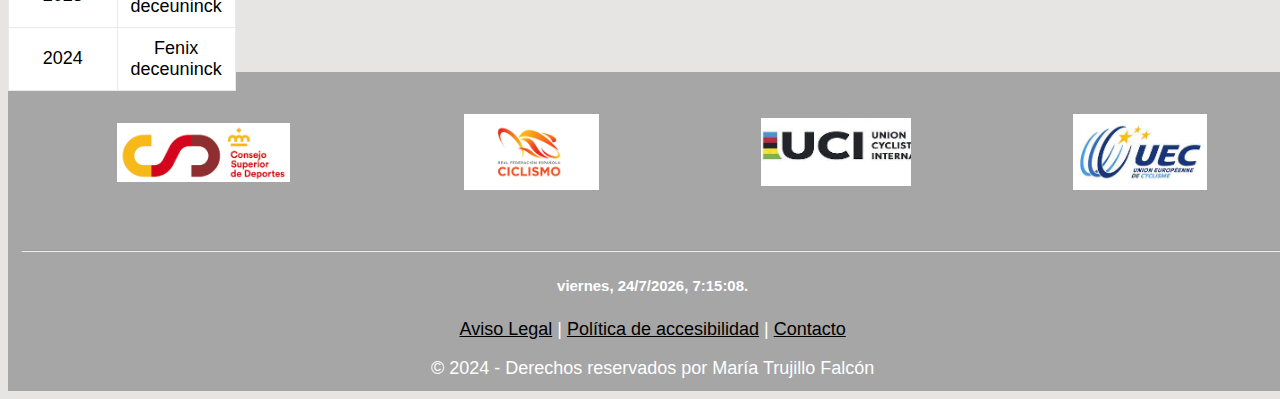
<file: ListadoCiclistas/PuckPierterse.html>
<!DOCTYPE html>
<html lang="es">
<head>
    <meta charset="utf-8">
    <meta name="viewport" content="width=device-width, initial-scale=1.0">
    <meta name="author" content="María Trujillo Falcón">
    <meta name="description" content="Página principal de Ciclocrós">
    <meta name="keywords" content="Ciclocrós, Ciclistas, Listado Ciclistas">
    <title>Puck Pieterse</title>
    <link rel="stylesheet" href="../estilos.css">
    <link rel="stylesheet" href="https://stackpath.bootstrapcdn.com/bootstrap/5.0.0-alpha1/css/bootstrap.min.css" integrity="sha384-r4NyP46KrjDleawBgD5tp8Y7UzmLA05oM1iAEQ17CSuDqnUK2+k9luXQOfXJCJ4I" crossorigin="anonymous">
</head>
<body>
    <nav class="navbar navbar-expand-lg navbar-dark" style="background-color: #a6a6a6;">
        <div class="container-fluid">
            <img src="../logopagina.png" class="img-fluid" alt="Logo pagina" width="100" height="100">
            <div class="collapse navbar-collapse" id="navbarSupportedContent">
                <ul class="navbar-nav me-auto mb-2 mb-lg-0">
                    <li class="nav-item">
                        <a class="nav-link" href="../index.html">Inicio</a>
                    </li>
                    <li class="nav-item">
                        <a class="nav-link" href="../Competiciones.html">Competiciones</a>
                    </li>
                    <li class="nav-item">
                        <a class="nav-link" href="../ListadoCiclistas.html">Listado de ciclistas</a>
                    </li>
                    <li class="nav-item dropdown">
                        <a class="nav-link dropdown-toggle" href="#" id="navbarDropdown" role="button" data-toggle="dropdown" aria-haspopup="true" aria-expanded="false">Ciclistas</a>
                        <ul class="dropdown-menu" aria-labelledby="navbarDropdown">
                            <li><a class="dropdown-item" href="../ListadoCiclistas/MathieuVanderPoel.html">Mathieu Vander Poel</a></li>
                            <li><a class="dropdown-item" href="../ListadoCiclistas/JorisNieuwenhuis.html"> Joris Nieuwenhuis</a></li>
                            <li><a class="dropdown-item" href="../ListadoCiclistas/LaurensSweeck.html">Laurens Sweeck</a></li>
                            <li><a class="dropdown-item" href="../ListadoCiclistas/PimRonhaar.html">Pim PimRonhaar</a></li>
                            <li><a class="dropdown-item" href="../ListadoCiclistas/PuckPierterse.html">Puck Pierterse</a></li>
                            <li><a class="dropdown-item" href="../ListadoCiclistas/IngeVanderHeijden.html">Inge Vander Heijden</a></li>
                            <li><a class="dropdown-item" href="../ListadoCiclistas/ZoeBackstedt.html">Zoe Backstedt</a></li>
                            <li><a class="dropdown-item" href="../ListadoCiclistas/AnnemarieWorst.html">Annemarie Worst</a></li>
                        </ul>
                    </li>
                    <li class="nav-item">
                        <a class="nav-link" onclick="ajustartexto(1)" href="#">Aumentar Tamaño <svg xmlns="http://www.w3.org/2000/svg" width="10" height="10" fill="currentColor" class="bi bi-zoom-in" viewBox="0 0 16 16">
                            <path fill-rule="evenodd" d="M6.5 12a5.5 5.5 0 1 0 0-11 5.5 5.5 0 0 0 0 11zM13 6.5a6.5 6.5 0 1 1-13 0 6.5 6.5 0 0 1 13 0z"/>
                            <path d="M10.344 11.742c.03.04.062.078.098.115l3.85 3.85a1 1 0 0 0 1.415-1.414l-3.85-3.85a1.007 1.007 0 0 0-.115-.1 6.538 6.538 0 0 1-1.398 1.4z"/>
                            <path fill-rule="evenodd" d="M6.5 3a.5.5 0 0 1 .5.5V6h2.5a.5.5 0 0 1 0 1H7v2.5a.5.5 0 0 1-1 0V7H3.5a.5.5 0 0 1 0-1H6V3.5a.5.5 0 0 1 .5-.5z"/>
                          </svg></a>        
                    </li>
                    <li class="nav-item">
                        <a class="nav-link" onclick="ajustartexto(-1)" href="#">Disminuir Tamaño<svg xmlns="http://www.w3.org/2000/svg" width="10" height="10" fill="currentColor" class="bi bi-zoom-out" viewBox="0 0 16 16">
                            <path fill-rule="evenodd" d="M6.5 12a5.5 5.5 0 1 0 0-11 5.5 5.5 0 0 0 0 11zM13 6.5a6.5 6.5 0 1 1-13 0 6.5 6.5 0 0 1 13 0z"/>
                            <path d="M10.344 11.742c.03.04.062.078.098.115l3.85 3.85a1 1 0 0 0 1.415-1.414l-3.85-3.85a1.007 1.007 0 0 0-.115-.1 6.538 6.538 0 0 1-1.398 1.4z"/>
                            <path fill-rule="evenodd" d="M3 6.5a.5.5 0 0 1 .5-.5h6a.5.5 0 0 1 0 1h-6a.5.5 0 0 1-.5-.5z"/>
                          </svg></a>
                    </li>
                </ul>
            </div>
        </div>
      </nav>
      <div style="margin-bottom: 40px;"></div>
    <main>      
        <p class="participante">
            Puck Pieterse
        </p>
        <div style="width: 90%;" class="mx-auto">
        <div class="row">
            <div class="col-md-3 ml-auto order-md-1">
                <img class="img-fluid" width="350" height="350" src="./FotosCiclistas/PuckPieterse.png" alt="Foto de Puck Pieterse">
            </div>
            <div class="col-md-6">
                <table class="table participante">
                    <tr>
                        <th>Nombre:</th>
                        <td>Puck Pieterse</td>
                        <th>Fecha de Nacimiento:</th>
                        <td>13 Mayo 2002</td>
					</tr>
					<tr>
						<th>Edad:</th>
						<td>21 años</td>
						<th>Lugar de Nacimiento:</th>
						<td>Amersfoort, Países Bajos</td>
					</tr>
					<tr>
						<th>Residencia:</th>
						<td>Amersfoort, Países Bajos</td>
						<th>Nacionalidad:</th>
						<td>Países Bajos</td>
					</tr>
					<tr>
						<th>Peso:</th>
						<td>55 kg</td>
						<th>Altura:</th>
						<td>1,69 m</td>  
					</tr>
					<tr>
						<th>Equipo:</th>
						<td>Fenix deceuninck</td>
						<th>Categoría:</th>
						<td>Femenina</td>
					</tr>
                </table>
            </div>
        </div>
        <div style="margin-bottom: 40px;"></div>
            <table class="table infoadicional w-50 mx-auto">
                <div class="row">
                        <div class="col-md-6">
						<tr>
							<th>UCI World Ranking:</th>
							<th>Victorias:</th>
						</tr>
						<tr>
							<td>4 posición</td>
							<td>17 victorias</td>
						</tr>
						<tr>
							<th>Año</th>
							<th>Equipo</th> 
						</tr>
						<tr>
							<td>2021</td>
							<td>Ciclismo Mundial</td>
						</tr>
						<tr>
							<td>2022</td>
							<td>Plantur - Pura</td>
						</tr>
						<tr>
							<td>2023</td>
							<td>Fenix deceuninck</td>
						</tr>
						<tr>
							<td>2024</td>
							<td>Fenix deceuninck</td>  
						</tr>
                        </div>
                </div> 
                </table>
            <div class="row">
                <div class="col-md-12">
                    <table class="table clasificacion">
                        <div class="clasificacion-tittle">Clasificación año 2023-2024:</div>
                        <tr>
							<th>Años</th>
							<th>Ranking</th>
							<th>Categoría</th>
							<th>Clase</th>
							<th>Posición</th>
						</tr>
						<tr>
							<td>2023-2024</td>
							<td>UCI World Cup</td>
							<td>Elite</td>
							<td>CDM</td>
							<td>2</td>
						</tr>
						<tr>
							<td>2023-2024</td>
							<td>Superprestige</td>
							<td>Elite</td>
							<td>SP</td>
							<td>10</td>
						</tr>
						<tr>
							<td>2023-2024</td>
							<td>X20 Badkamers Trofee</td>
							<td>Elite</td>
							<td>X20</td>
							<td>8</td>
						</tr>
                    </table>
                    <button class="no-print" onclick="window.print();">Imprimir</button>
                </div>
            </div>
        </div>
    </main>
    <div style="margin-bottom: 100px;"></div>
    <footer class="page-footer font-small teal pt-4">
        <div class="publicidad">
            <table>
            <tr>
                <td><img src="../CSD.png" alt="Sponsor 1"></td>
                <td><img src="../RFC.png" alt="Sponsor 2"></td>
                <td><img src="../UCI.jpeg" alt="Sponsor 3"></td>
                <td><img src="../UEC.jpeg" alt="Sponsor 4"></td>
            </tr>
            </table>  
        </div>
        <div style="margin-bottom: 50px;"></div>
        <div class="container-fluid text-center text-md-left">
        <div class="row">
            <hr class="clearfix w-100 d-md-none pb-3">
            <div class="col-md-6 mb-md-0 mb-3">
              <h5 class="text-uppercase font-weight-bold"><span id="displayDateTime"></span>.</h5>
              <p><a href="../AvisoLegal.html">Aviso Legal</a> | <a href="../PoliticaAccesibilidad.html">Política de accesibilidad</a> | <a href="../Contacto.html">Contacto</a></p>
            </div>
        </div>
        </div>
        <div class="footer-copyright text-center py-3">© 2024 - Derechos reservados por María Trujillo Falcón</div>
    </footer>
    <script src="https://cdn.jsdelivr.net/npm/popper.js@1.16.0/dist/umd/popper.min.js" integrity="sha384-Q6E9RHvbIyZFJoft+2mJbHaEWldlvI9IOYy5n3zV9zzTtmI3UksdQRVvoxMfooAo" crossorigin="anonymous"></script>
    <script src="https://stackpath.bootstrapcdn.com/bootstrap/5.0.0-alpha1/js/bootstrap.min.js" integrity="sha384-oesi62hOLfzrys4LxRF63OJCXdXDipiYWBnvTl9Y9/TRlw5xlKIEHpNyvvDShgf/" crossorigin="anonymous"></script>
    <script>
        function ajustartexto(multiplier){
            if (document.body.style.fontSize == "") {
                document.body.style.fontSize = "1.0em";
            }
            document.body.style.fontSize = parseFloat(document.body.style.fontSize) + (multiplier * 0.2) + "em";
        }
    </script>
    <script>
        const today = new Date();
        document.getElementById("displayDateTime").innerHTML = today.toLocaleString('es-ES', { weekday: 'long', year: 'numeric', month: 'numeric', day: 'numeric', hour: 'numeric', minute: 'numeric', second: 'numeric' });
    </script>
</body>
</html>
</file>
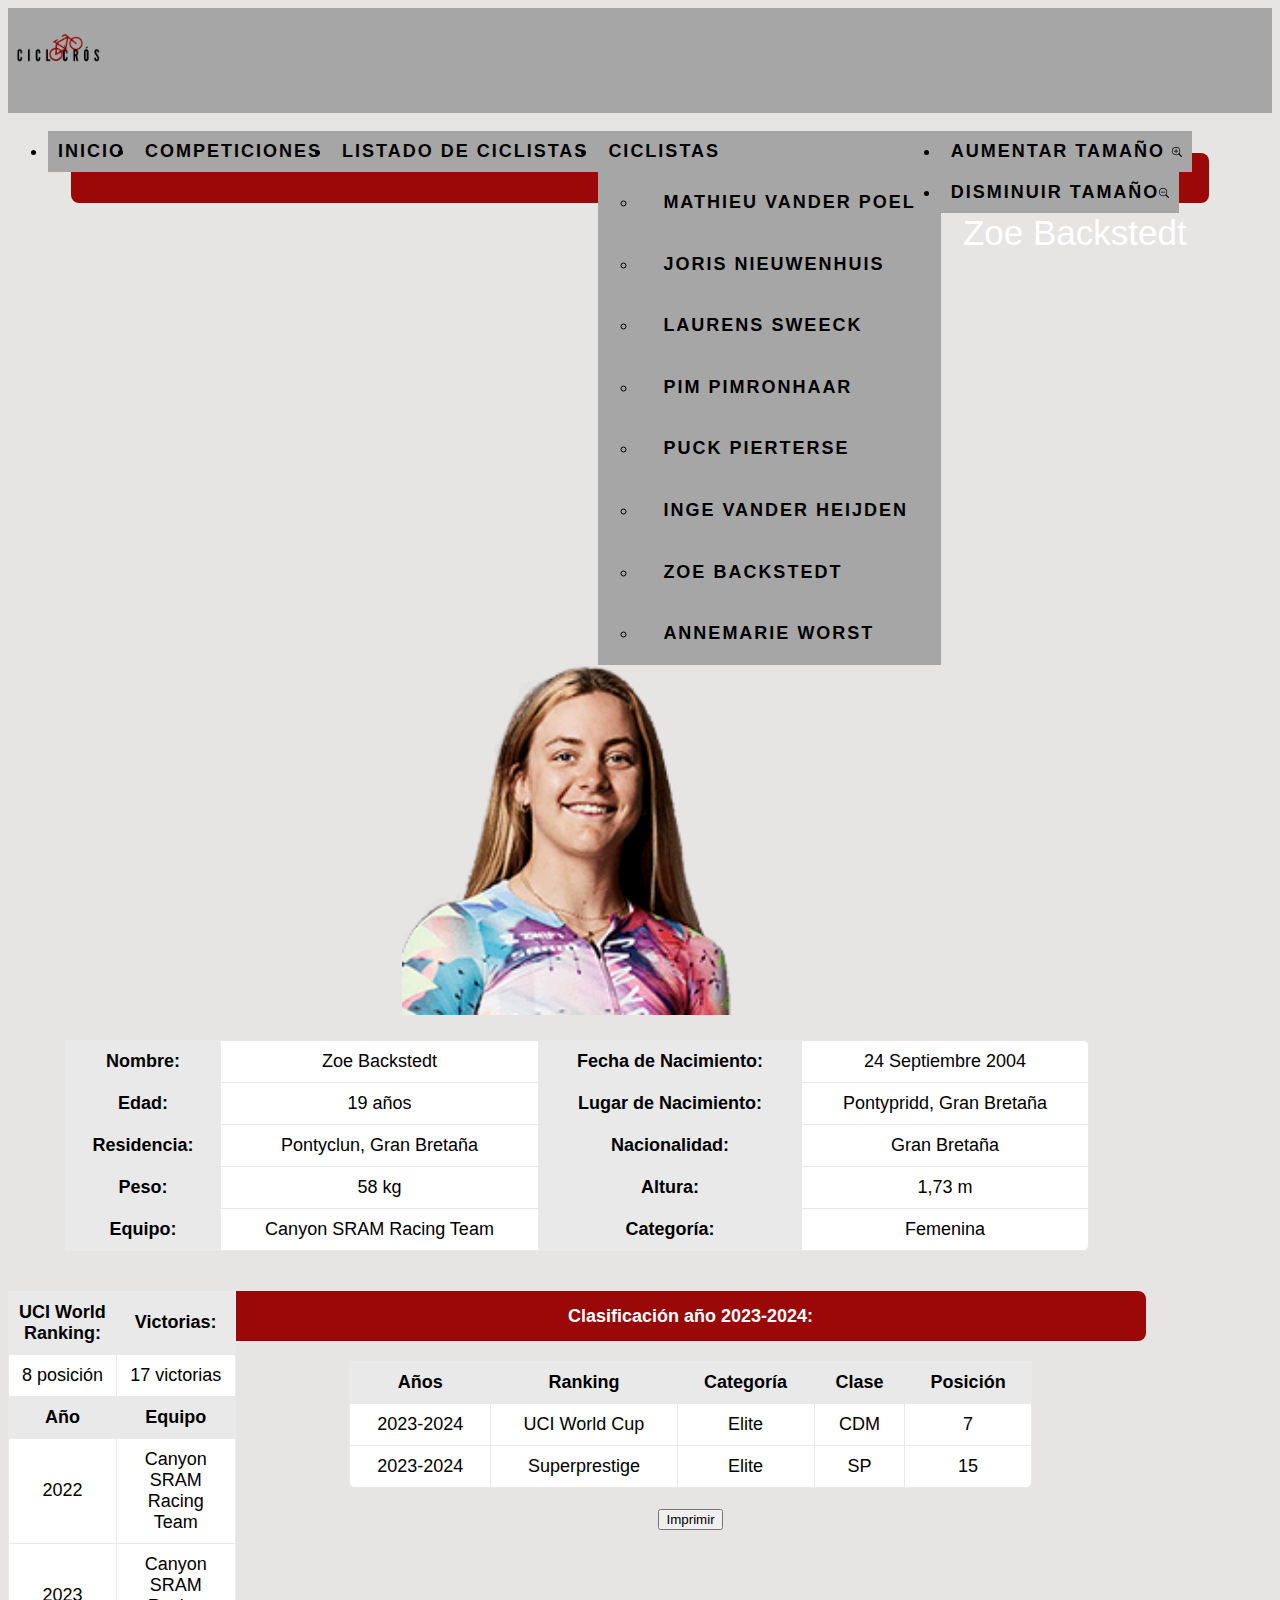
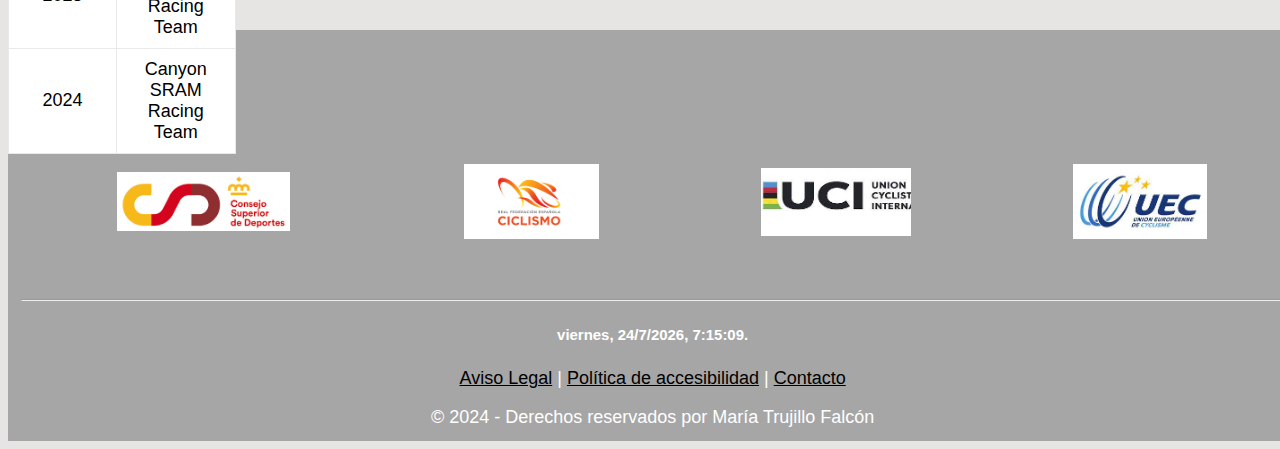
<file: ListadoCiclistas/ZoeBackstedt.html>
<!DOCTYPE html>
<html lang="es">
<head>
    <meta charset="utf-8">
    <meta name="viewport" content="width=device-width, initial-scale=1.0">
    <meta name="author" content="María Trujillo Falcón">
    <meta name="description" content="Página principal de Ciclocrós">
    <meta name="keywords" content="Ciclocrós, Ciclistas, Listado Ciclistas">
    <title>Zoe Backstedt</title>
    <link rel="stylesheet" href="../estilos.css">
    <link rel="stylesheet" href="https://stackpath.bootstrapcdn.com/bootstrap/5.0.0-alpha1/css/bootstrap.min.css" integrity="sha384-r4NyP46KrjDleawBgD5tp8Y7UzmLA05oM1iAEQ17CSuDqnUK2+k9luXQOfXJCJ4I" crossorigin="anonymous">
</head>
<body>
    <nav class="navbar navbar-expand-lg navbar-dark" style="background-color: #a6a6a6;">
        <div class="container-fluid">
            <img src="../logopagina.png" class="img-fluid" alt="Logo pagina" width="100" height="100">
            <div class="collapse navbar-collapse" id="navbarSupportedContent">
                <ul class="navbar-nav me-auto mb-2 mb-lg-0">
                    <li class="nav-item">
                        <a class="nav-link" href="../index.html">Inicio</a>
                    </li>
                    <li class="nav-item">
                        <a class="nav-link" href="../Competiciones.html">Competiciones</a>
                    </li>
                    <li class="nav-item">
                        <a class="nav-link" href="../ListadoCiclistas.html">Listado de ciclistas</a>
                    </li>
                    <li class="nav-item dropdown">
                        <a class="nav-link dropdown-toggle" href="#" id="navbarDropdown" role="button" data-toggle="dropdown" aria-haspopup="true" aria-expanded="false">Ciclistas</a>
                        <ul class="dropdown-menu" aria-labelledby="navbarDropdown">
                            <li><a class="dropdown-item" href="../ListadoCiclistas/MathieuVanderPoel.html">Mathieu Vander Poel</a></li>
                            <li><a class="dropdown-item" href="../ListadoCiclistas/JorisNieuwenhuis.html"> Joris Nieuwenhuis</a></li>
                            <li><a class="dropdown-item" href="../ListadoCiclistas/LaurensSweeck.html">Laurens Sweeck</a></li>
                            <li><a class="dropdown-item" href="../ListadoCiclistas/PimRonhaar.html">Pim PimRonhaar</a></li>
                            <li><a class="dropdown-item" href="../ListadoCiclistas/PuckPierterse.html">Puck Pierterse</a></li>
                            <li><a class="dropdown-item" href="../ListadoCiclistas/IngeVanderHeijden.html">Inge Vander Heijden</a></li>
                            <li><a class="dropdown-item" href="../ListadoCiclistas/ZoeBackstedt.html">Zoe Backstedt</a></li>
                            <li><a class="dropdown-item" href="../ListadoCiclistas/AnnemarieWorst.html">Annemarie Worst</a></li>
                        </ul>
                    </li>
                    <li class="nav-item">
                        <a class="nav-link" onclick="ajustartexto(1)" href="#">Aumentar Tamaño <svg xmlns="http://www.w3.org/2000/svg" width="10" height="10" fill="currentColor" class="bi bi-zoom-in" viewBox="0 0 16 16">
                            <path fill-rule="evenodd" d="M6.5 12a5.5 5.5 0 1 0 0-11 5.5 5.5 0 0 0 0 11zM13 6.5a6.5 6.5 0 1 1-13 0 6.5 6.5 0 0 1 13 0z"/>
                            <path d="M10.344 11.742c.03.04.062.078.098.115l3.85 3.85a1 1 0 0 0 1.415-1.414l-3.85-3.85a1.007 1.007 0 0 0-.115-.1 6.538 6.538 0 0 1-1.398 1.4z"/>
                            <path fill-rule="evenodd" d="M6.5 3a.5.5 0 0 1 .5.5V6h2.5a.5.5 0 0 1 0 1H7v2.5a.5.5 0 0 1-1 0V7H3.5a.5.5 0 0 1 0-1H6V3.5a.5.5 0 0 1 .5-.5z"/>
                          </svg></a>        
                    </li>
                    <li class="nav-item">
                        <a class="nav-link" onclick="ajustartexto(-1)" href="#">Disminuir Tamaño<svg xmlns="http://www.w3.org/2000/svg" width="10" height="10" fill="currentColor" class="bi bi-zoom-out" viewBox="0 0 16 16">
                            <path fill-rule="evenodd" d="M6.5 12a5.5 5.5 0 1 0 0-11 5.5 5.5 0 0 0 0 11zM13 6.5a6.5 6.5 0 1 1-13 0 6.5 6.5 0 0 1 13 0z"/>
                            <path d="M10.344 11.742c.03.04.062.078.098.115l3.85 3.85a1 1 0 0 0 1.415-1.414l-3.85-3.85a1.007 1.007 0 0 0-.115-.1 6.538 6.538 0 0 1-1.398 1.4z"/>
                            <path fill-rule="evenodd" d="M3 6.5a.5.5 0 0 1 .5-.5h6a.5.5 0 0 1 0 1h-6a.5.5 0 0 1-.5-.5z"/>
                          </svg></a>
                    </li>
                </ul>
            </div>
        </div>
      </nav>
      <div style="margin-bottom: 40px;"></div>
    <main>      
        <p class="participante">
            Zoe Backstedt
        </p>
        <div style="width: 90%;" class="mx-auto">
        <div class="row">
            <div class="col-md-3 ml-auto order-md-1">
                <img class="img-fluid" width="350" height="350" src="./FotosCiclistas/ZoeBackstedt.png" alt="Foto de Zoe Backstedt">
            </div>
            <div class="col-md-6">
                <table class="table participante">
                    <tr>
                        <th>Nombre:</th>
                        <td>Zoe Backstedt</td>
                        <th>Fecha de Nacimiento:</th>
                        <td>24 Septiembre 2004</td>
					</tr>
					<tr>
						<th>Edad:</th>
						<td>19 años</td>
						<th>Lugar de Nacimiento:</th>
						<td>Pontypridd, Gran Bretaña</td>
					</tr>
					 <tr>
						<th>Residencia:</th>
						<td>Pontyclun, Gran Bretaña</td>
						<th>Nacionalidad:</th>
						<td>Gran Bretaña</td>
					</tr>
					<tr>
						<th>Peso:</th>
						<td>58 kg</td>
						<th>Altura:</th>
						<td>1,73 m</td>  
					</tr>
					<tr>
						<th>Equipo:</th>
						<td>Canyon SRAM Racing Team</td>
						<th>Categoría:</th>
						<td>Femenina</td>
					</tr>
                </table>
            </div>
        </div>
        <div style="margin-bottom: 40px;"></div>
            <table class="table infoadicional w-50 mx-auto">
                <div class="row">
                    <div class="col-md-6">
						<tr>
							<th>UCI World Ranking:</th>
							<th>Victorias:</th>
						</tr>
						<tr>
							<td>8 posición</td>
							<td>17 victorias</td>
						</tr>
						<tr>
							<th>Año</th>
							<th>Equipo</th> 
						</tr>
						<tr>
							<td>2022</td>
							<td>Canyon SRAM Racing Team</td>
						</tr>
						<tr>
							<td>2023</td>
							<td>Canyon SRAM Racing Team</td>
						</tr>
						<tr>
							<td>2024</td>
							<td>Canyon SRAM Racing Team</td>  
						</tr>
                    </div>
                </div> 
                </table>
            <div class="row">
                <div class="col-md-12">
                    <table class="table clasificacion">
                        <div class="clasificacion-tittle">Clasificación año 2023-2024:</div>
                        <tr>
							<th>Años</th>
							<th>Ranking</th>
							<th>Categoría</th>
							<th>Clase</th>
							<th>Posición</th>
						</tr>
						<tr>
							<td>2023-2024</td>
							<td>UCI World Cup</td>
							<td>Elite</td>
							<td>CDM</td>
							<td>7</td>
						</tr>
						<tr>
							<td>2023-2024</td>
							<td>Superprestige</td>
							<td>Elite</td>
							<td>SP</td>
							<td>15</td>
						</tr>
                    </table>
                    <button class="no-print" onclick="window.print();">Imprimir</button>
                </div>
            </div>
        </div>
    </main>
    <div style="margin-bottom: 100px;"></div>
    <footer class="page-footer font-small teal pt-4">
        <div class="publicidad">
            <table>
            <tr>
                <td><img src="../CSD.png" alt="Sponsor 1"></td>
                <td><img src="../RFC.png" alt="Sponsor 2"></td>
                <td><img src="../UCI.jpeg" alt="Sponsor 3"></td>
                <td><img src="../UEC.jpeg" alt="Sponsor 4"></td>
            </tr>
            </table>  
        </div>
        <div style="margin-bottom: 50px;"></div>
        <div class="container-fluid text-center text-md-left">
        <div class="row">
            <hr class="clearfix w-100 d-md-none pb-3">
            <div class="col-md-6 mb-md-0 mb-3">
              <h5 class="text-uppercase font-weight-bold"><span id="displayDateTime"></span>.</h5>
              <p><a href="../AvisoLegal.html">Aviso Legal</a> | <a href="../PoliticaAccesibilidad.html">Política de accesibilidad</a> | <a href="../Contacto.html">Contacto</a></p>
            </div>
        </div>
        </div>
        <div class="footer-copyright text-center py-3">© 2024 - Derechos reservados por María Trujillo Falcón</div>
    </footer>
    <script src="https://cdn.jsdelivr.net/npm/popper.js@1.16.0/dist/umd/popper.min.js" integrity="sha384-Q6E9RHvbIyZFJoft+2mJbHaEWldlvI9IOYy5n3zV9zzTtmI3UksdQRVvoxMfooAo" crossorigin="anonymous"></script>
    <script src="https://stackpath.bootstrapcdn.com/bootstrap/5.0.0-alpha1/js/bootstrap.min.js" integrity="sha384-oesi62hOLfzrys4LxRF63OJCXdXDipiYWBnvTl9Y9/TRlw5xlKIEHpNyvvDShgf/" crossorigin="anonymous"></script>
    <script>
        function ajustartexto(multiplier){
            if (document.body.style.fontSize == "") {
                document.body.style.fontSize = "1.0em";
            }
            document.body.style.fontSize = parseFloat(document.body.style.fontSize) + (multiplier * 0.2) + "em";
        }
    </script>
    <script>
        const today = new Date();
        document.getElementById("displayDateTime").innerHTML = today.toLocaleString('es-ES', { weekday: 'long', year: 'numeric', month: 'numeric', day: 'numeric', hour: 'numeric', minute: 'numeric', second: 'numeric' });
    </script>
</body>
</html>
</file>
<file: estilos.css>
body{
    background: #E7E4E4; /*Color Gris*/
    font-family: Verdana, Geneva, Tahoma, sans-serif; /*Tipo de letra*/
    color: black; /*Color secundario texto, negro*/
}
@media only  screen and (max-width: 400px) {/*Si la pantalla es menor a 400px el diseño se adaptara al dispositivo (móviles)*/
    body{
        background-color: #E7E4E4;
        font-size: 14px;
    }
    .carousel-3{
        display: none;
    }
    .carousel-2{
        display: none;
    }
    .carousel-1{
        display: flex;
    }
}
@media only screen and (min-width: 401px) and (max-width: 960px){/*Tablets*/
    body{
        background-color: #E7E4E4;
        font-size: 12px;
    }
    .carousel-3{
        display: none;

    }
    .carousel-2{
        display: flex;
    }
    .carousel-1{
        display: none;
    }
}
@media only screen and (min-width:  961px){/*Ordenadores*/
    body{
        background-color: #E7E4E4;
        font-size: 18px;
    }
    .carousel-3{
        display: flex;

    }
    .carousel-2{
        display: none;
    }
    .carousel-1{
        display: none;
    }
}
nav ul li{
    background-color: #a6a6a6; /*Color fondo*/
    position: relative;
    float: left;
    margin: 0;
    padding: 0;
}
nav ul li:hover{
    background-color: #9A0808; /*Color al pasar el cursor*/
}
nav ul li a {
    display: block;
    color:black !important; /*Color de letra y el important hace que se ponga obligatoriamente*/
    text-decoration: none; 
    padding: 10px;
    text-transform: uppercase;
    letter-spacing: 2px;
    font-weight: 700; /*hacerlo negrita*/
}
nav ul li a:hover{
    color: white;
}
nav ul ul{ /*El menu desplegable*/
    width: auto;
    background: #a6a6a6 !important;
}
nav ul ul li{
    float: none;
    width: auto; /*El ancho del menú desplegable*/
}
nav ul ul a{
    line-height: 120%;
    padding: 20px 25px;
}
nav ul li:hover > ul{
    display: block;
}
main{
    text-align: center;
}
/*Index*/
p.articulos{
    text-align: center; /*Titulo de articulo a la derecha*/
    background-color: #9A0808; /*Linea separadora*/
    color: white;
    height: 50px;
    font-size: 35px;
}
p.fecha{
    margin: auto;
    font-family:Arial, Helvetica, sans-serif;
    font-size: 15px; /*tamaño de la fecha*/
    text-align: center;
    color: black;
    width: 15%;
    text-wrap: nowrap;
}
p.titulo{
    background-color: #868686;
    text-align: center;
    font-size: 30px;
}
div.articulo{
    text-align: right;
}
div.articulos{
    width: 50%;
    margin: auto;
}
/*span de articulo*/
span.highlight {
    background-color: yellow; 
    color: black;
}
div.publicidad {
    margin-top: 20px;
}
div.publicidad table {
    width: 100%;
    border-collapse: collapse;
    background-color: #a6a6a6;
    margin: 0;
    padding: 0;
}
div.publicidad td {
    padding: 10px;
    text-align: center;
}
div.publicidad img {
    display: block;
    margin: auto;
    max-width: 50%;
}
footer {
    text-align: center;
    background-color: #a6a6a6;
    color: white;
    padding: 1%;
    width: 100%;
}
footer a{
    color: black;
}
footer h6{
    color: black;
}
/*Listado de ciclistas*/
.ciclistas {
    width: 100%;
    border-collapse: collapse;
}
.ciclistas h3{
    text-align: center;
    font-family: Verdana, Geneva, Tahoma, sans-serif;
    color: white;
    background-color: #9A0808;
    height: 50px;
    font-size: 35px;
    font-weight: normal;
    margin-top: 1px;
}
.ciclistas td {
    border: 1px solid #E7E4E4; /*Borde que separa*/
    padding: 8px;
    text-align: center;
}
.ciclistas img {
    display: block;
    margin: auto;
    max-width: 50%;
    height: auto;
}
.ciclistas .informacion {
    text-align: center;
    padding-left: 5px;
    background-color: rgb(211, 211, 211); /*Información gris*/
    border-radius: 8px;
}
/*Competiciones*/
.competiciones h3{
    text-align: center;
    font-family: Verdana, Geneva, Tahoma, sans-serif;
    color: white;
    background-color: #9A0808;
    border-radius: 8px;
    height: 50px;
    font-size: 35px;
    font-weight: normal;
    margin: 0;
    padding: 0;
}
table.competiciones {
    width: 80%; /*Ancho de la tabla*/
    border-collapse: collapse; /*Una sola línea*/
    margin-top: 20px;
    margin-left: auto;
    margin-right: auto;
}
table.competiciones th, table.competiciones td {
    border: 1px solid #d62d03;
    padding: 8px;
    text-align: left;
}
table.competiciones td {
    background-color: #ffffff;
    text-align: center;
}

table.competiciones tbody tr:hover td{
    background-color: #f79494;
}
/*Cada participante ciclista*/
p.participante {
    text-align: center; /*Nombre cilista centrado*/
    background-color: #9A0808; /*Linea separadora*/
    color: white;
    height: 50px;
    font-size: 35px;
}
.participante {
    margin: 20px auto; 
    border-collapse: collapse;
    width: 90%;
    background-color: white; /* Fondo tabla blanco*/
    border-radius: 8px; /* Bordes redondos */
}
.participante th, .participante td {
    border: 1px solid #e9e9e9; /*Borde que separa*/
    padding: 10px;
    text-align: center;
}
.participante th {
    background-color:  rgb(211, 211, 211);
}
/*Info participante*/
.infoadicional {
    margin: auto;
    border-collapse: collapse;
    width: 20%;
    float: left; /* tabla izq*/
}
.infoadicional th, .infoadicional td {
    border: 1px solid #e9e9e9;
    padding: 10px;
    text-align: center;
    background-color: white;
}
.infoadicional th {
    background-color: rgb(211, 211, 211);
}
/*Clasificacion participante*/
.clasificacion {
    margin: 20px auto;
    border-collapse: collapse;
    width: 60%;
    background-color: white;
    border-radius: 8px;
}
.clasificacion-tittle {
    font-weight: bold; /*negrita*/
    font-size:large;
    margin-bottom: 10px;
    text-align: center;
    background-color: #9A0808;
    color: white;
    height: 50px;
    line-height: 50px;
    border-radius: 8px;
}
.clasificacion th, .clasificacion td {
    border: 1px solid #e9e9e9; /*Borde que separa*/
    padding: 10px;
    text-align: center;
}
.clasificacion th {
    background-color: rgb(211, 211, 211);
}
.container-ciclistas{
    width: 100%;
    display: flex;
    flex-wrap: wrap;
}
.foto{
    width: 33%;
}
table tr > th{ /*Vamos a todas las tablas de tr e indicamos el primero th*/
    background: #e9e9e9 !important;
}
.contacto{
    color: #9A0808;
    text-align: center;
}
.form-label{
    font-weight: 700;
}
</file>
